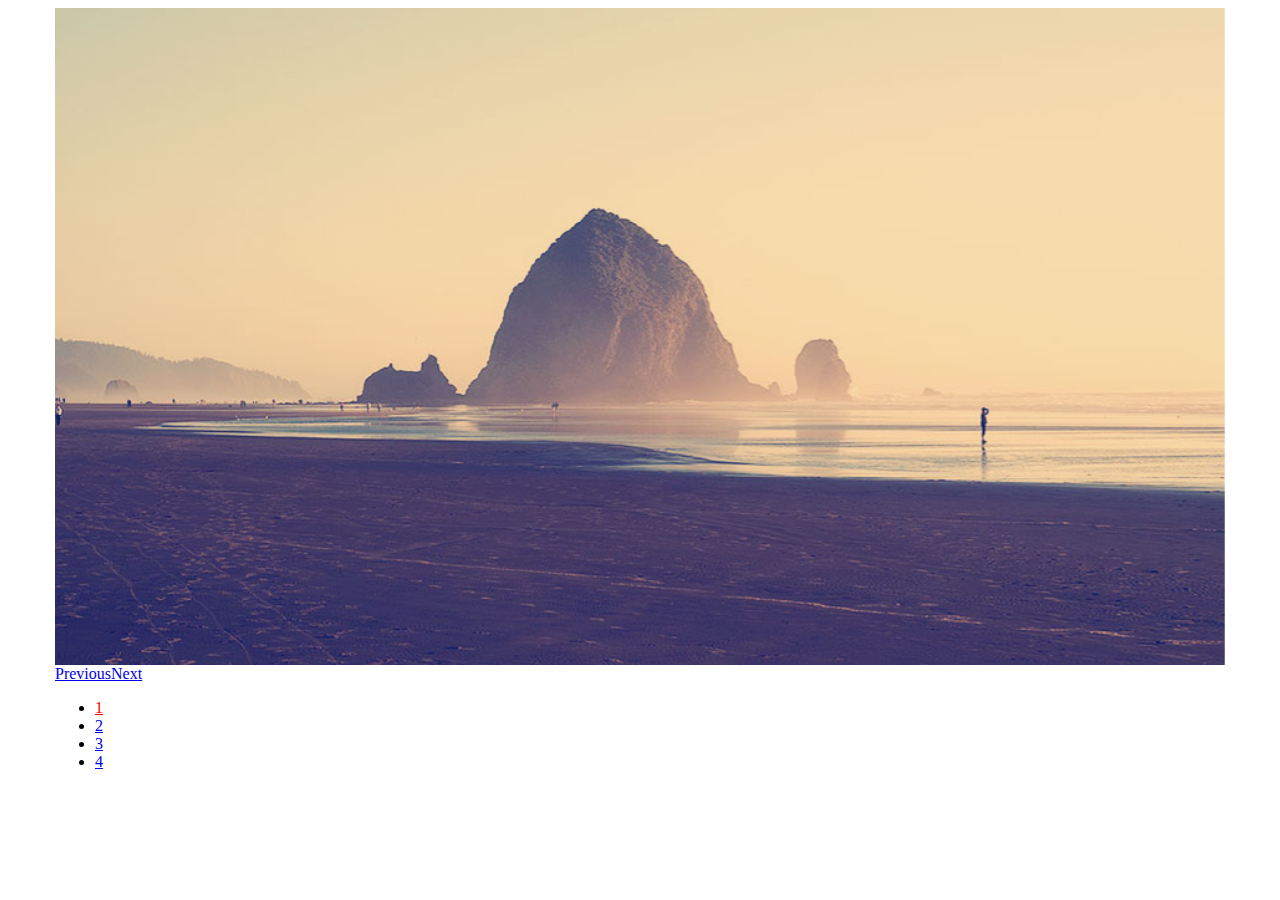
<file: js/Slides-SlidesJS-3/examples/basic-fade/index.html>
<!doctype html>
<html>
<head>
  <meta charset="utf-8">
  <title>SlidesJS Basic Code Example</title>
  <meta name="description" content="SlidesJS is a simple slideshow plugin for jQuery. Packed with a useful set of features to help novice and advanced developers alike create elegant and user-friendly slideshows.">
  <meta name="author" content="Nathan Searles">

  <!-- SlidesJS Required (if responsive): Sets the page width to the device width. -->
  <meta name="viewport" content="width=device-width">
  <!-- End SlidesJS Required -->

  <!-- SlidesJS Required: These styles are required if you'd like a responsive slideshow -->
  <style>
    /* Prevent the slideshow from flashing on load */
    #slides {
      display: none
    }

    /* Center the slideshow */
    .container {
      margin: 0 auto
    }

    /* Show active item in the pagination */
    .slidesjs-pagination .active {
      color:red;
    }

    /* Media quires for a responsive layout */

    /* For tablets & smart phones */
    @media (max-width: 767px) {
      body {
        padding-left: 10px;
        padding-right: 10px;
      }
      .container {
        width: auto
      }
    }

    /* For smartphones */
    @media (max-width: 480px) {
      .container {
        width: auto
      }
    }

    /* For smaller displays like laptops */
    @media (min-width: 768px) and (max-width: 979px) {
      .container {
        width: 724px
      }
    }

    /* For larger displays */
    @media (min-width: 1200px) {
      .container {
        width: 1170px
      }
    }
  </style>
  <!-- SlidesJS Required: -->
</head>
<body>

  <!-- SlidesJS Required: Start Slides -->
  <!-- The container is used to define the width of the slideshow -->
  <div class="container">
    <div id="slides">
      <img src="img/example-slide-1.jpg" alt="Photo by: Missy S Link: http://www.flickr.com/photos/listenmissy/5087404401/">
      <img src="img/example-slide-2.jpg" alt="Photo by: Daniel Parks Link: http://www.flickr.com/photos/parksdh/5227623068/">
      <img src="img/example-slide-3.jpg" alt="Photo by: Mike Ranweiler Link: http://www.flickr.com/photos/27874907@N04/4833059991/">
      <img src="img/example-slide-4.jpg" alt="Photo by: Stuart SeegerLink: http://www.flickr.com/photos/stuseeger/97577796/">
    </div>
  </div>
  <!-- End SlidesJS Required: Start Slides -->

  <!-- SlidesJS Required: Link to jQuery -->
  <script src="http://code.jquery.com/jquery-1.9.1.min.js"></script>
  <!-- End SlidesJS Required -->

  <!-- SlidesJS Required: Link to jquery.slides.js -->
  <script src="js/jquery.slides.min.js"></script>
  <!-- End SlidesJS Required -->

  <!-- SlidesJS Required: Initialize SlidesJS with a jQuery doc ready -->
  <script>
    $(function() {
      $('#slides').slidesjs({
        width: 940,
        height: 528,
        navigation: {
          effect: "fade"
        },
        pagination: {
          effect: "fade"
        },
        effect: {
          fade: {
            speed: 400
          }
        }
      });
    });
  </script>
  <!-- End SlidesJS Required -->
</body>
</html>
</file>
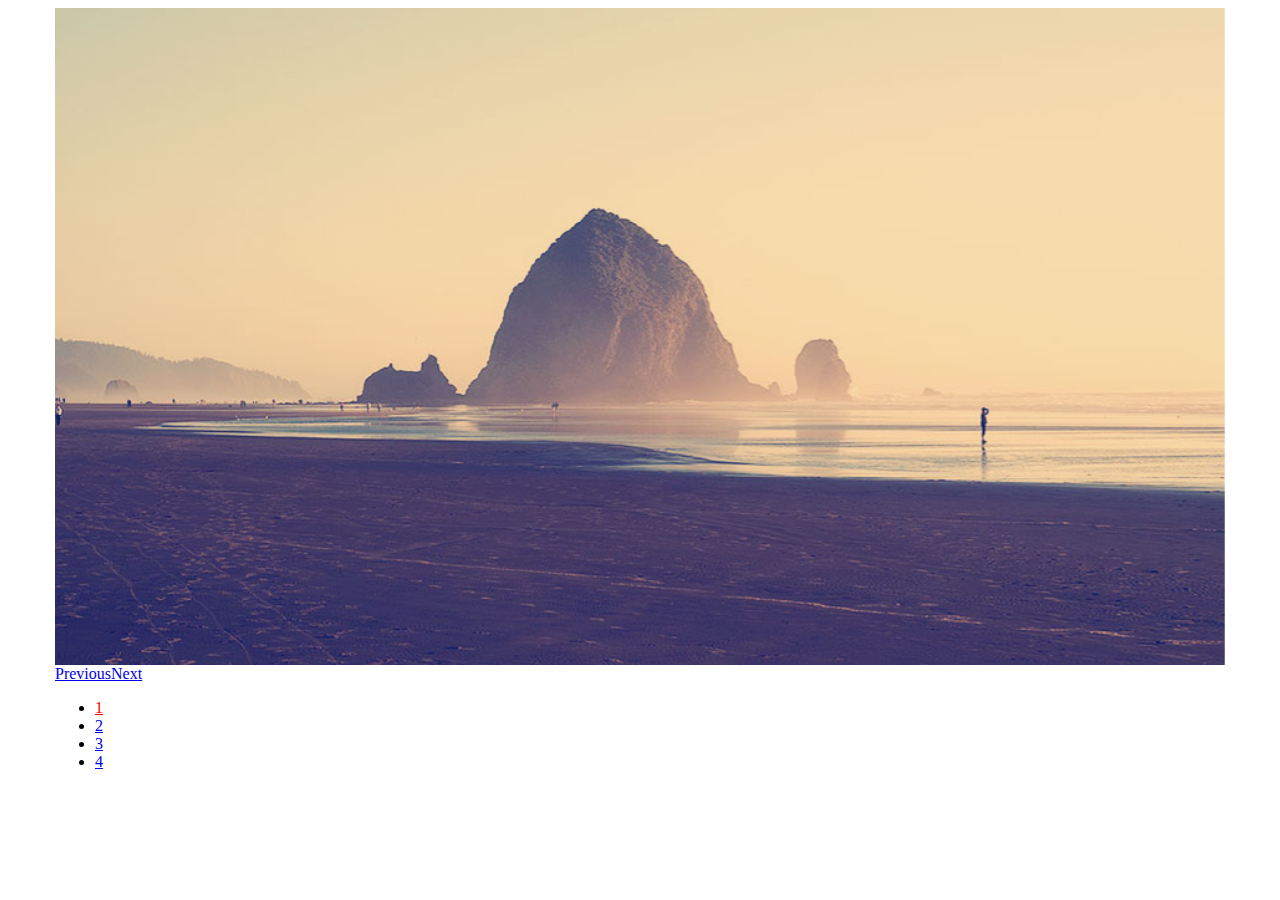
<file: js/Slides-SlidesJS-3/examples/basic-slide/index.html>
<!doctype html>
<html>
<head>
  <meta charset="utf-8">
  <title>SlidesJS Basic Code Example</title>
  <meta name="description" content="SlidesJS is a simple slideshow plugin for jQuery. Packed with a useful set of features to help novice and advanced developers alike create elegant and user-friendly slideshows.">
  <meta name="author" content="Nathan Searles">

  <!-- SlidesJS Required (if responsive): Sets the page width to the device width. -->
  <meta name="viewport" content="width=device-width">
  <!-- End SlidesJS Required -->

  <!-- SlidesJS Required: These styles are required if you'd like a responsive slideshow -->
  <style>
    /* Prevent the slideshow from flashing on load */
    #slides {
      display: none
    }

    /* Center the slideshow */
    .container {
      margin: 0 auto
    }

    /* Show active item in the pagination */
    .slidesjs-pagination .active {
      color:red;
    }

    /* Media quires for a responsive layout */

    /* For tablets & smart phones */
    @media (max-width: 767px) {
      body {
        padding-left: 10px;
        padding-right: 10px;
      }
      .container {
        width: auto
      }
    }

    /* For smartphones */
    @media (max-width: 480px) {
      .container {
        width: auto
      }
    }

    /* For smaller displays like laptops */
    @media (min-width: 768px) and (max-width: 979px) {
      .container {
        width: 724px
      }
    }

    /* For larger displays */
    @media (min-width: 1200px) {
      .container {
        width: 1170px
      }
    }
  </style>
  <!-- SlidesJS Required: -->
</head>
<body>

  <!-- SlidesJS Required: Start Slides -->
  <!-- The container is used to define the width of the slideshow -->
  <div class="container">
    <div id="slides">
      <img src="img/example-slide-1.jpg" alt="Photo by: Missy S Link: http://www.flickr.com/photos/listenmissy/5087404401/">
      <img src="img/example-slide-2.jpg" alt="Photo by: Daniel Parks Link: http://www.flickr.com/photos/parksdh/5227623068/">
      <img src="img/example-slide-3.jpg" alt="Photo by: Mike Ranweiler Link: http://www.flickr.com/photos/27874907@N04/4833059991/">
      <img src="img/example-slide-4.jpg" alt="Photo by: Stuart SeegerLink: http://www.flickr.com/photos/stuseeger/97577796/">
    </div>
  </div>
  <!-- End SlidesJS Required: Start Slides -->

  <!-- SlidesJS Required: Link to jQuery -->
  <script src="http://code.jquery.com/jquery-1.9.1.min.js"></script>
  <!-- End SlidesJS Required -->

  <!-- SlidesJS Required: Link to jquery.slides.js -->
  <script src="js/jquery.slides.min.js"></script>
  <!-- End SlidesJS Required -->

  <!-- SlidesJS Required: Initialize SlidesJS with a jQuery doc ready -->
  <script>
    $(function() {
      $('#slides').slidesjs({
        width: 940,
        height: 528
      });
    });
  </script>
  <!-- End SlidesJS Required -->
</body>
</html>
</file>
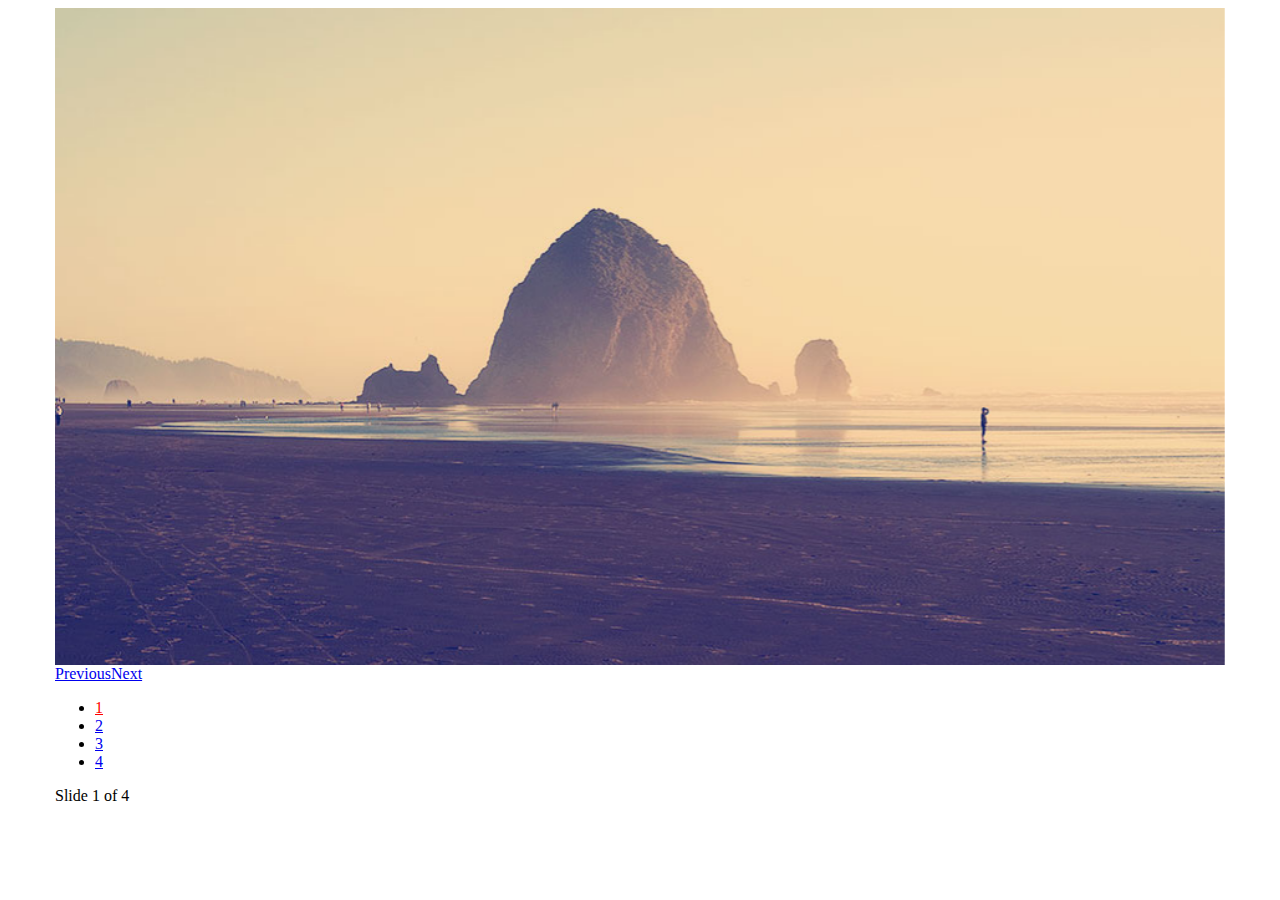
<file: js/Slides-SlidesJS-3/examples/callbacks/index.html>
<!doctype html>
<html>
<head>
  <meta charset="utf-8">
  <title>SlidesJS Basic Code Example</title>
  <meta name="description" content="SlidesJS is a simple slideshow plugin for jQuery. Packed with a useful set of features to help novice and advanced developers alike create elegant and user-friendly slideshows.">
  <meta name="author" content="Nathan Searles">

  <!-- SlidesJS Required (if responsive): Sets the page width to the device width. -->
  <meta name="viewport" content="width=device-width">
  <!-- End SlidesJS Required -->

  <!-- SlidesJS Required: These styles are required if you'd like a responsive slideshow -->
  <style>
    /* Prevent the slideshow from flashing on load */
    #slides {
      display: none
    }

    /* Center the slideshow */
    .container {
      margin: 0 auto
    }

    /* Show active item in the pagination */
    .slidesjs-pagination .active {
      color:red;
    }

    /* Media quires for a responsive layout */

    /* For tablets & smart phones */
    @media (max-width: 767px) {
      body {
        padding-left: 10px;
        padding-right: 10px;
      }
      .container {
        width: auto
      }
    }

    /* For smartphones */
    @media (max-width: 480px) {
      .container {
        width: auto
      }
    }

    /* For smaller displays like laptops */
    @media (min-width: 768px) and (max-width: 979px) {
      .container {
        width: 724px
      }
    }

    /* For larger displays */
    @media (min-width: 1200px) {
      .container {
        width: 1170px
      }
    }
  </style>
  <!-- SlidesJS Required: -->
</head>
<body>

  <!-- SlidesJS Required: Start Slides -->
  <!-- The container is used to define the width of the slideshow -->
  <div class="container">
    <div id="slides">
      <img src="img/example-slide-1.jpg" alt="Photo by: Missy S Link: http://www.flickr.com/photos/listenmissy/5087404401/">
      <img src="img/example-slide-2.jpg" alt="Photo by: Daniel Parks Link: http://www.flickr.com/photos/parksdh/5227623068/">
      <img src="img/example-slide-3.jpg" alt="Photo by: Mike Ranweiler Link: http://www.flickr.com/photos/27874907@N04/4833059991/">
      <img src="img/example-slide-4.jpg" alt="Photo by: Stuart SeegerLink: http://www.flickr.com/photos/stuseeger/97577796/">
    </div>
    <div id="slidesjs-log">Slide <span class="slidesjs-slide-number">1</span> of 4</div>
  </div>
  <!-- End SlidesJS Required: Start Slides -->

  <!-- SlidesJS Required: Link to jQuery -->
  <script src="http://code.jquery.com/jquery-1.9.1.min.js"></script>
  <!-- End SlidesJS Required -->

  <!-- SlidesJS Required: Link to jquery.slides.js -->
  <script src="js/jquery.slides.min.js"></script>
  <!-- End SlidesJS Required -->

  <!-- SlidesJS Required: Initialize SlidesJS with a jQuery doc ready -->
  <script>
    $(function() {
      $('#slides').slidesjs({
        width: 940,
        height: 528,
        callback: {
          loaded: function(number) {
            // Use your browser console to view log
            console.log('SlidesJS: Loaded with slide #' + number);

            // Show start slide in log
            $('#slidesjs-log .slidesjs-slide-number').text(number);
          },
          start: function(number) {
            // Use your browser console to view log
            console.log('SlidesJS: Start Animation on slide #' + number);
          },
          complete: function(number) {
            // Use your browser console to view log
            console.log('SlidesJS: Animation Complete. Current slide is #' + number);

            // Change slide number on animation complete
            $('#slidesjs-log .slidesjs-slide-number').text(number);
          }
        }
      });
    });
  </script>
  <!-- End SlidesJS Required -->
</body>
</html>
</file>
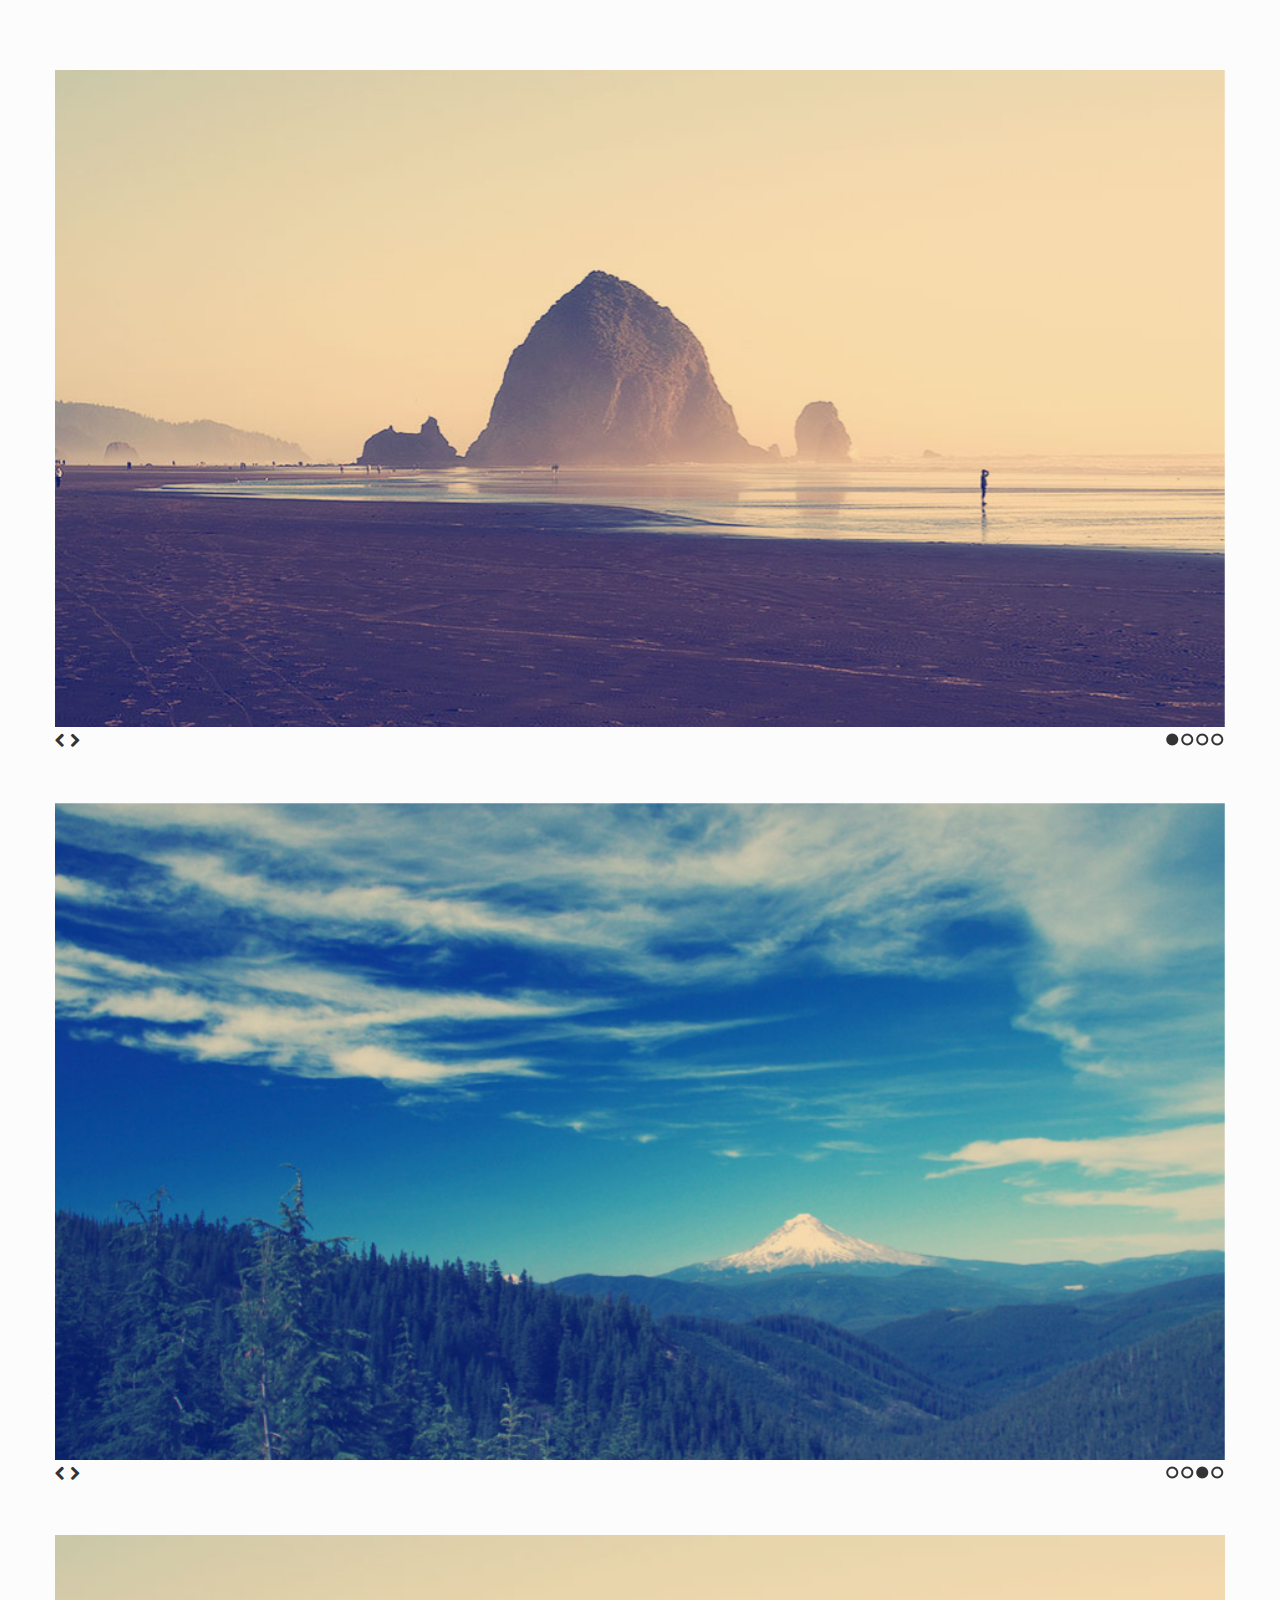
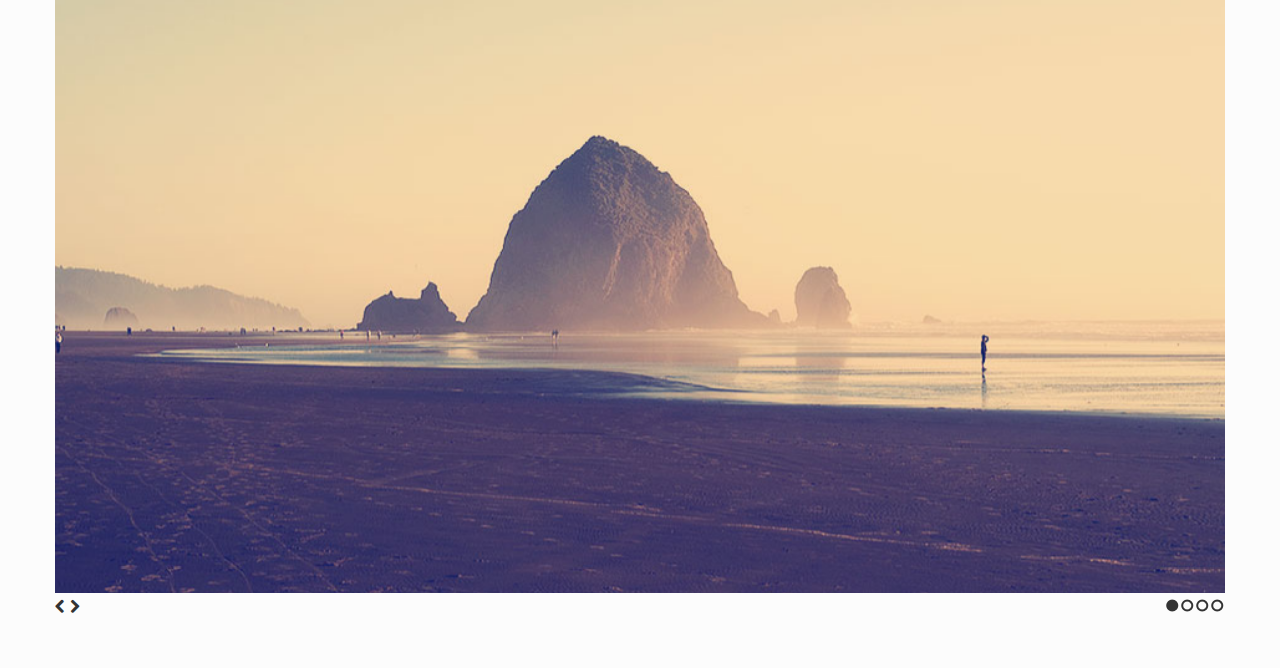
<file: js/Slides-SlidesJS-3/examples/multiple/index.html>
<!doctype html>
<html>
<head>
  <meta charset="utf-8">
  <title>SlidesJS Standard Code Example</title>
  <meta name="description" content="SlidesJS is a simple slideshow plugin for jQuery. Packed with a useful set of features to help novice and advanced developers alike create elegant and user-friendly slideshows.">
  <meta name="author" content="Nathan Searles">

  <!-- SlidesJS Required (if responsive): Sets the page width to the device width. -->
  <meta name="viewport" content="width=device-width">
  <!-- End SlidesJS Required -->

  <!-- CSS for slidesjs.com example -->
  <link rel="stylesheet" href="css/example.css">
  <link rel="stylesheet" href="css/font-awesome.min.css">
  <!-- End CSS for slidesjs.com example -->

  <!-- SlidesJS Optional: If you'd like to use this design -->
  <style>
    body {
      -webkit-font-smoothing: antialiased;
      font: normal 15px/1.5 "Helvetica Neue", Helvetica, Arial, sans-serif;
      color: #232525;
      padding-top:70px;
    }

    #slides,
    #slides2,
    #slides3 {
      display: none;
      margin-bottom:50px;
    }

    .slidesjs-navigation {
      margin-top:3px;
    }

    .slidesjs-previous {
      margin-right: 5px;
      float: left;
    }

    .slidesjs-next {
      margin-right: 5px;
      float: left;
    }

    .slidesjs-pagination {
      margin: 6px 0 0;
      float: right;
      list-style: none;
    }

    .slidesjs-pagination li {
      float: left;
      margin: 0 1px;
    }

    .slidesjs-pagination li a {
      display: block;
      width: 13px;
      height: 0;
      padding-top: 13px;
      background-image: url(img/pagination.png);
      background-position: 0 0;
      float: left;
      overflow: hidden;
    }

    .slidesjs-pagination li a.active,
    .slidesjs-pagination li a:hover.active {
      background-position: 0 -13px
    }

    .slidesjs-pagination li a:hover {
      background-position: 0 -26px
    }

    a:link,
    a:visited {
      color: #333
    }

    a:hover,
    a:active {
      color: #9e2020
    }

    .navbar {
      overflow: hidden
    }
  </style>
  <!-- End SlidesJS Optional-->

  <!-- SlidesJS Required: These styles are required if you'd like a responsive slideshow -->
  <style>
    #slides {
      display: none
    }

    .container {
      margin: 0 auto
    }

    /* For tablets & smart phones */
    @media (max-width: 767px) {
      body {
        padding-left: 20px;
        padding-right: 20px;
      }
      .container {
        width: auto
      }
    }

    /* For smartphones */
    @media (max-width: 480px) {
      .container {
        width: auto
      }
    }

    /* For smaller displays like laptops */
    @media (min-width: 768px) and (max-width: 979px) {
      .container {
        width: 724px
      }
    }

    /* For larger displays */
    @media (min-width: 1200px) {
      .container {
        width: 1170px
      }
    }
  </style>
  <!-- SlidesJS Required: -->
</head>
<body>
  <!-- SlidesJS Required: Start Slides -->
  <!-- The container is used to define the width of the slideshow -->
  <div class="container">
    <div id="slides">
      <img src="img/example-slide-1.jpg" alt="Photo by: Missy S Link: http://www.flickr.com/photos/listenmissy/5087404401/">
      <img src="img/example-slide-2.jpg" alt="Photo by: Daniel Parks Link: http://www.flickr.com/photos/parksdh/5227623068/">
      <img src="img/example-slide-3.jpg" alt="Photo by: Mike Ranweiler Link: http://www.flickr.com/photos/27874907@N04/4833059991/">
      <img src="img/example-slide-4.jpg" alt="Photo by: Stuart SeegerLink: http://www.flickr.com/photos/stuseeger/97577796/">
      <a href="#" class="slidesjs-previous slidesjs-navigation"><i class="icon-chevron-left"></i></a>
      <a href="#" class="slidesjs-next slidesjs-navigation"><i class="icon-chevron-right"></i></a>
    </div>

    <div id="slides2">
      <img src="img/example-slide-1.jpg" alt="Photo by: Missy S Link: http://www.flickr.com/photos/listenmissy/5087404401/">
      <img src="img/example-slide-2.jpg" alt="Photo by: Daniel Parks Link: http://www.flickr.com/photos/parksdh/5227623068/">
      <img src="img/example-slide-3.jpg" alt="Photo by: Mike Ranweiler Link: http://www.flickr.com/photos/27874907@N04/4833059991/">
      <img src="img/example-slide-4.jpg" alt="Photo by: Stuart SeegerLink: http://www.flickr.com/photos/stuseeger/97577796/">
      <a href="#" class="slidesjs-previous slidesjs-navigation"><i class="icon-chevron-left"></i></a>
      <a href="#" class="slidesjs-next slidesjs-navigation"><i class="icon-chevron-right"></i></a>
    </div>

    <div id="slides3">
      <img src="img/example-slide-1.jpg" alt="Photo by: Missy S Link: http://www.flickr.com/photos/listenmissy/5087404401/">
      <img src="img/example-slide-2.jpg" alt="Photo by: Daniel Parks Link: http://www.flickr.com/photos/parksdh/5227623068/">
      <img src="img/example-slide-3.jpg" alt="Photo by: Mike Ranweiler Link: http://www.flickr.com/photos/27874907@N04/4833059991/">
      <img src="img/example-slide-4.jpg" alt="Photo by: Stuart SeegerLink: http://www.flickr.com/photos/stuseeger/97577796/">
      <a href="#" class="slidesjs-previous slidesjs-navigation"><i class="icon-chevron-left"></i></a>
      <a href="#" class="slidesjs-next slidesjs-navigation"><i class="icon-chevron-right"></i></a>
    </div>
  </div>
  <!-- End SlidesJS Required: Start Slides -->

  <!-- SlidesJS Required: Link to jQuery -->
  <script src="http://code.jquery.com/jquery-1.9.1.min.js"></script>
  <!-- End SlidesJS Required -->

  <!-- SlidesJS Required: Link to jquery.slides.js -->
  <script src="js/jquery.slides.min.js"></script>
  <!-- End SlidesJS Required -->

  <!-- SlidesJS Required: Initialize SlidesJS with a jQuery doc ready -->
  <script>
    $(function() {
      $('#slides').slidesjs({
        width: 940,
        height: 528,
        navigation: false
      });

      /*
        To have multiple slideshows on the same page
        they just need to have separate IDs
      */
      $('#slides2').slidesjs({
        width: 940,
        height: 528,
        navigation: false,
        start: 3,
        play: {
          auto: true
        }
      });

      $('#slides3').slidesjs({
        width: 940,
        height: 528,
        navigation: false
      });
    });
  </script>
  <!-- End SlidesJS Required -->
</body>
</html>
</file>
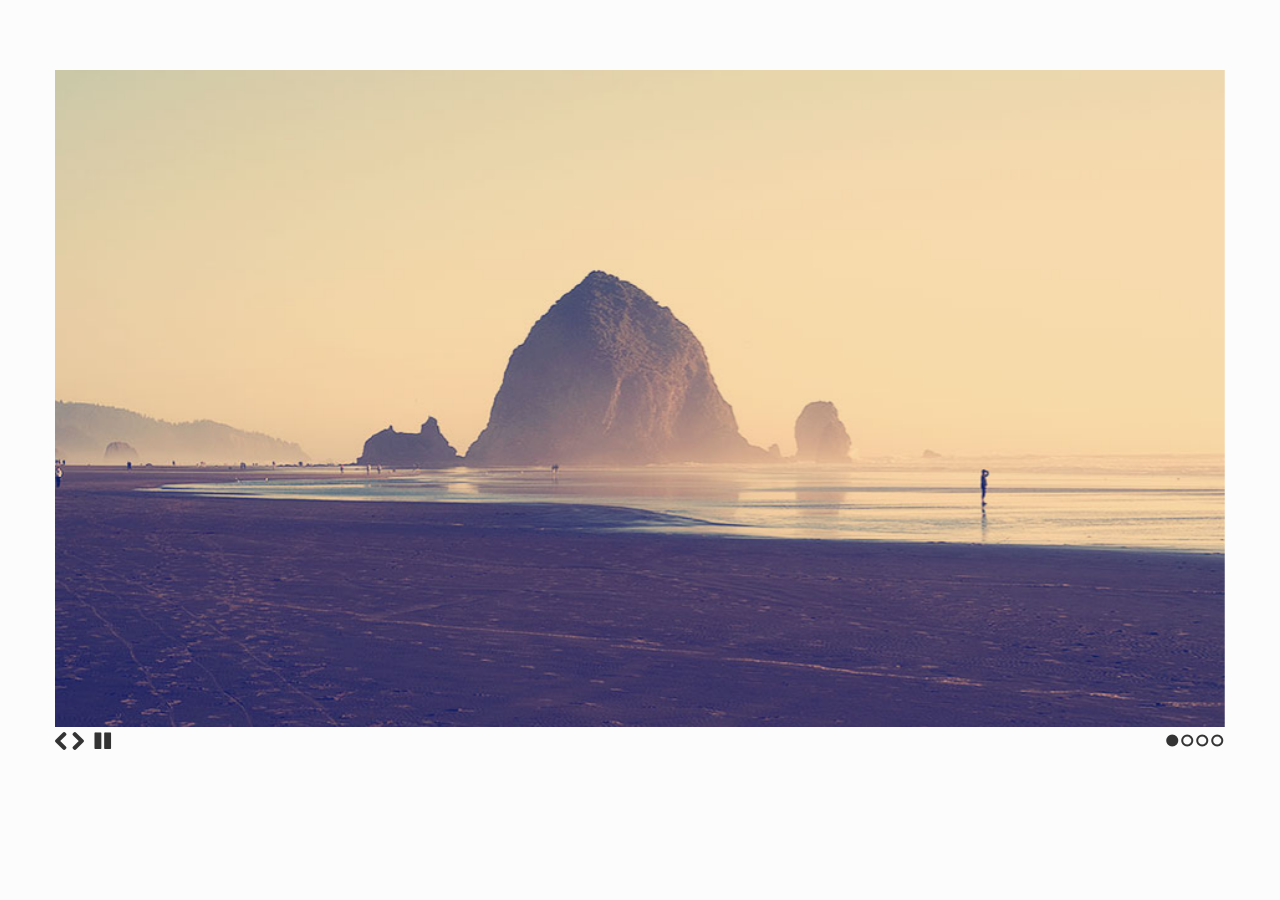
<file: js/Slides-SlidesJS-3/examples/playing/index.html>
<!doctype html>
<html>
<head>
  <meta charset="utf-8">
  <title>SlidesJS Standard Code Example</title>
  <meta name="description" content="SlidesJS is a simple slideshow plugin for jQuery. Packed with a useful set of features to help novice and advanced developers alike create elegant and user-friendly slideshows.">
  <meta name="author" content="Nathan Searles">

  <!-- SlidesJS Required (if responsive): Sets the page width to the device width. -->
  <meta name="viewport" content="width=device-width">
  <!-- End SlidesJS Required -->

  <!-- CSS for slidesjs.com example -->
  <link rel="stylesheet" href="css/example.css">
  <link rel="stylesheet" href="css/font-awesome.min.css">
  <!-- End CSS for slidesjs.com example -->

  <!-- SlidesJS Optional: If you'd like to use this design -->
  <style>
    body {
      -webkit-font-smoothing: antialiased;
      font: normal 15px/1.5 "Helvetica Neue", Helvetica, Arial, sans-serif;
      color: #232525;
      padding-top:70px;
    }

    #slides {
      display: none
    }

    #slides .slidesjs-navigation {
      margin-top:5px;
    }

    a.slidesjs-next,
    a.slidesjs-previous,
    a.slidesjs-play,
    a.slidesjs-stop {
      background-image: url(img/btns-next-prev.png);
      background-repeat: no-repeat;
      display:block;
      width:12px;
      height:18px;
      overflow: hidden;
      text-indent: -9999px;
      float: left;
      margin-right:5px;
    }

    a.slidesjs-next {
      margin-right:10px;
      background-position: -12px 0;
    }

    a:hover.slidesjs-next {
      background-position: -12px -18px;
    }

    a.slidesjs-previous {
      background-position: 0 0;
    }

    a:hover.slidesjs-previous {
      background-position: 0 -18px;
    }

    a.slidesjs-play {
      width:15px;
      background-position: -25px 0;
    }

    a:hover.slidesjs-play {
      background-position: -25px -18px;
    }

    a.slidesjs-stop {
      width:18px;
      background-position: -41px 0;
    }

    a:hover.slidesjs-stop {
      background-position: -41px -18px;
    }

    .slidesjs-pagination {
      margin: 7px 0 0;
      float: right;
      list-style: none;
    }

    .slidesjs-pagination li {
      float: left;
      margin: 0 1px;
    }

    .slidesjs-pagination li a {
      display: block;
      width: 13px;
      height: 0;
      padding-top: 13px;
      background-image: url(img/pagination.png);
      background-position: 0 0;
      float: left;
      overflow: hidden;
    }

    .slidesjs-pagination li a.active,
    .slidesjs-pagination li a:hover.active {
      background-position: 0 -13px
    }

    .slidesjs-pagination li a:hover {
      background-position: 0 -26px
    }

    #slides a:link,
    #slides a:visited {
      color: #333
    }

    #slides a:hover,
    #slides a:active {
      color: #9e2020
    }

    .navbar {
      overflow: hidden
    }
  </style>
  <!-- End SlidesJS Optional-->

  <!-- SlidesJS Required: These styles are required if you'd like a responsive slideshow -->
  <style>
    #slides {
      display: none
    }

    .container {
      margin: 0 auto
    }

    /* For tablets & smart phones */
    @media (max-width: 767px) {
      body {
        padding-left: 20px;
        padding-right: 20px;
      }
      .container {
        width: auto
      }
    }

    /* For smartphones */
    @media (max-width: 480px) {
      .container {
        width: auto
      }
    }

    /* For smaller displays like laptops */
    @media (min-width: 768px) and (max-width: 979px) {
      .container {
        width: 724px
      }
    }

    /* For larger displays */
    @media (min-width: 1200px) {
      .container {
        width: 1170px
      }
    }
  </style>
  <!-- SlidesJS Required: -->
</head>
<body>

  <!-- SlidesJS Required: Start Slides -->
  <!-- The container is used to define the width of the slideshow -->
  <div class="container">
    <div id="slides">
      <img src="img/example-slide-1.jpg" alt="Photo by: Missy S Link: http://www.flickr.com/photos/listenmissy/5087404401/">
      <img src="img/example-slide-2.jpg" alt="Photo by: Daniel Parks Link: http://www.flickr.com/photos/parksdh/5227623068/">
      <img src="img/example-slide-3.jpg" alt="Photo by: Mike Ranweiler Link: http://www.flickr.com/photos/27874907@N04/4833059991/">
      <img src="img/example-slide-4.jpg" alt="Photo by: Stuart SeegerLink: http://www.flickr.com/photos/stuseeger/97577796/">
    </div>
  </div>
  <!-- End SlidesJS Required: Start Slides -->

  <!-- SlidesJS Required: Link to jQuery -->
  <script src="http://code.jquery.com/jquery-1.9.1.min.js"></script>
  <!-- End SlidesJS Required -->

  <!-- SlidesJS Required: Link to jquery.slides.js -->
  <script src="js/jquery.slides.min.js"></script>
  <!-- End SlidesJS Required -->

  <!-- SlidesJS Required: Initialize SlidesJS with a jQuery doc ready -->
  <script>
    $(function() {
      $('#slides').slidesjs({
        width: 940,
        height: 528,
        play: {
          active: true,
          auto: true,
          interval: 4000,
          swap: true
        }
      });
    });
  </script>
  <!-- End SlidesJS Required -->
</body>
</html>
</file>
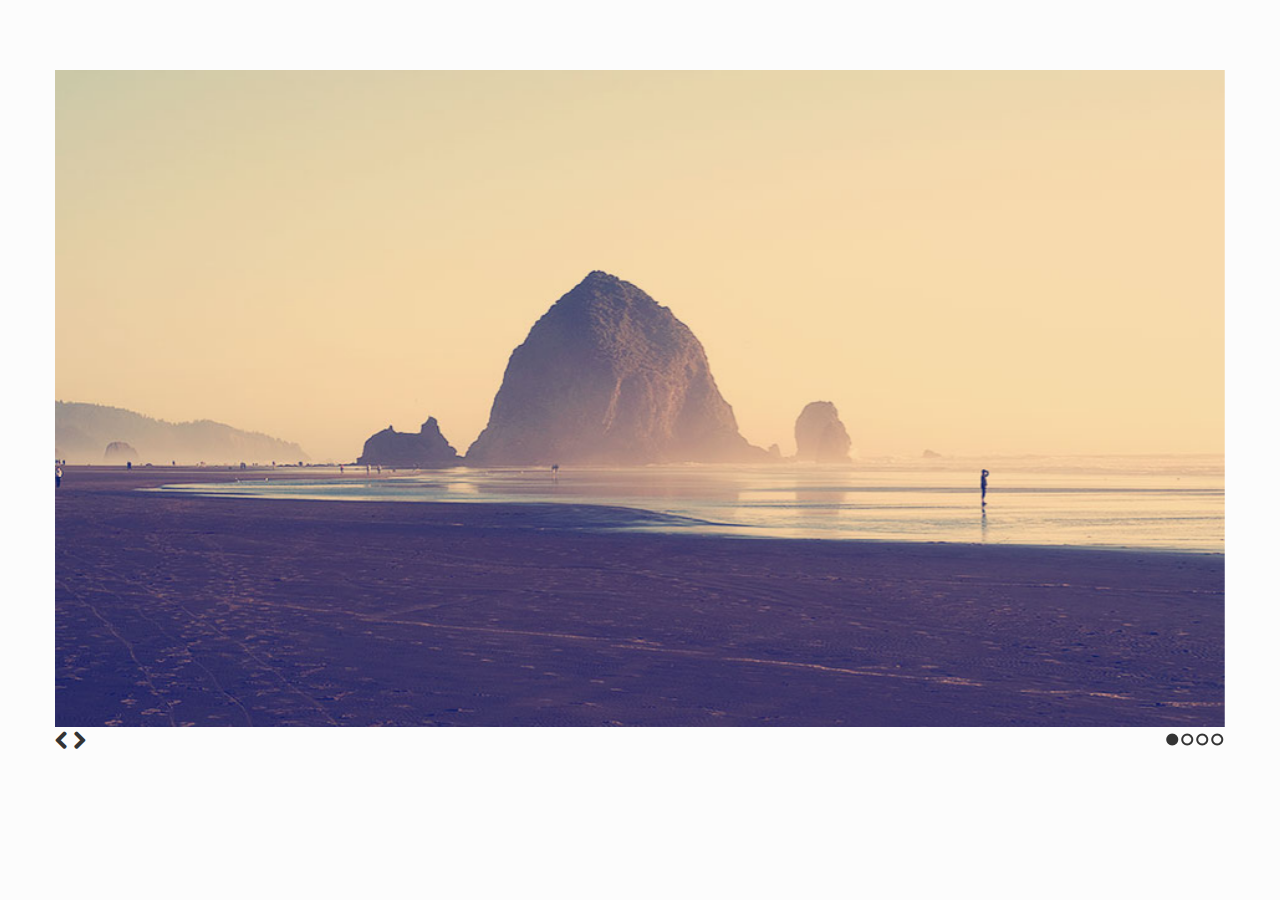
<file: js/Slides-SlidesJS-3/examples/standard/index.html>
<!doctype html>
<html>
<head>
  <meta charset="utf-8">
  <title>SlidesJS Standard Code Example</title>
  <meta name="description" content="SlidesJS is a simple slideshow plugin for jQuery. Packed with a useful set of features to help novice and advanced developers alike create elegant and user-friendly slideshows.">
  <meta name="author" content="Nathan Searles">

  <!-- SlidesJS Required (if responsive): Sets the page width to the device width. -->
  <meta name="viewport" content="width=device-width">
  <!-- End SlidesJS Required -->

  <!-- CSS for slidesjs.com example -->
  <link rel="stylesheet" href="css/example.css">
  <link rel="stylesheet" href="css/font-awesome.min.css">
  <!-- End CSS for slidesjs.com example -->

  <!-- SlidesJS Optional: If you'd like to use this design -->
  <style>
    body {
      -webkit-font-smoothing: antialiased;
      font: normal 15px/1.5 "Helvetica Neue", Helvetica, Arial, sans-serif;
      color: #232525;
      padding-top:70px;
    }

    #slides {
      display: none
    }

    #slides .slidesjs-navigation {
      margin-top:3px;
    }

    #slides .slidesjs-previous {
      margin-right: 5px;
      float: left;
    }

    #slides .slidesjs-next {
      margin-right: 5px;
      float: left;
    }

    .slidesjs-pagination {
      margin: 6px 0 0;
      float: right;
      list-style: none;
    }

    .slidesjs-pagination li {
      float: left;
      margin: 0 1px;
    }

    .slidesjs-pagination li a {
      display: block;
      width: 13px;
      height: 0;
      padding-top: 13px;
      background-image: url(img/pagination.png);
      background-position: 0 0;
      float: left;
      overflow: hidden;
    }

    .slidesjs-pagination li a.active,
    .slidesjs-pagination li a:hover.active {
      background-position: 0 -13px
    }

    .slidesjs-pagination li a:hover {
      background-position: 0 -26px
    }

    #slides a:link,
    #slides a:visited {
      color: #333
    }

    #slides a:hover,
    #slides a:active {
      color: #9e2020
    }

    .navbar {
      overflow: hidden
    }
  </style>
  <!-- End SlidesJS Optional-->

  <!-- SlidesJS Required: These styles are required if you'd like a responsive slideshow -->
  <style>
    #slides {
      display: none
    }

    .container {
      margin: 0 auto
    }

    /* For tablets & smart phones */
    @media (max-width: 767px) {
      body {
        padding-left: 20px;
        padding-right: 20px;
      }
      .container {
        width: auto
      }
    }

    /* For smartphones */
    @media (max-width: 480px) {
      .container {
        width: auto
      }
    }

    /* For smaller displays like laptops */
    @media (min-width: 768px) and (max-width: 979px) {
      .container {
        width: 724px
      }
    }

    /* For larger displays */
    @media (min-width: 1200px) {
      .container {
        width: 1170px
      }
    }
  </style>
  <!-- SlidesJS Required: -->
</head>
<body>

  <!-- SlidesJS Required: Start Slides -->
  <!-- The container is used to define the width of the slideshow -->
  <div class="container">
    <div id="slides">
      <img src="img/example-slide-1.jpg" alt="Photo by: Missy S Link: http://www.flickr.com/photos/listenmissy/5087404401/">
      <img src="img/example-slide-2.jpg" alt="Photo by: Daniel Parks Link: http://www.flickr.com/photos/parksdh/5227623068/">
      <img src="img/example-slide-3.jpg" alt="Photo by: Mike Ranweiler Link: http://www.flickr.com/photos/27874907@N04/4833059991/">
      <img src="img/example-slide-4.jpg" alt="Photo by: Stuart SeegerLink: http://www.flickr.com/photos/stuseeger/97577796/">
      <a href="#" class="slidesjs-previous slidesjs-navigation"><i class="icon-chevron-left icon-large"></i></a>
      <a href="#" class="slidesjs-next slidesjs-navigation"><i class="icon-chevron-right icon-large"></i></a>
    </div>
  </div>
  <!-- End SlidesJS Required: Start Slides -->

  <!-- SlidesJS Required: Link to jQuery -->
  <script src="http://code.jquery.com/jquery-1.9.1.min.js"></script>
  <!-- End SlidesJS Required -->

  <!-- SlidesJS Required: Link to jquery.slides.js -->
  <script src="js/jquery.slides.min.js"></script>
  <!-- End SlidesJS Required -->

  <!-- SlidesJS Required: Initialize SlidesJS with a jQuery doc ready -->
  <script>
    $(function() {
      $('#slides').slidesjs({
        width: 940,
        height: 528,
        navigation: false
      });
    });
  </script>
  <!-- End SlidesJS Required -->
</body>
</html>
</file>
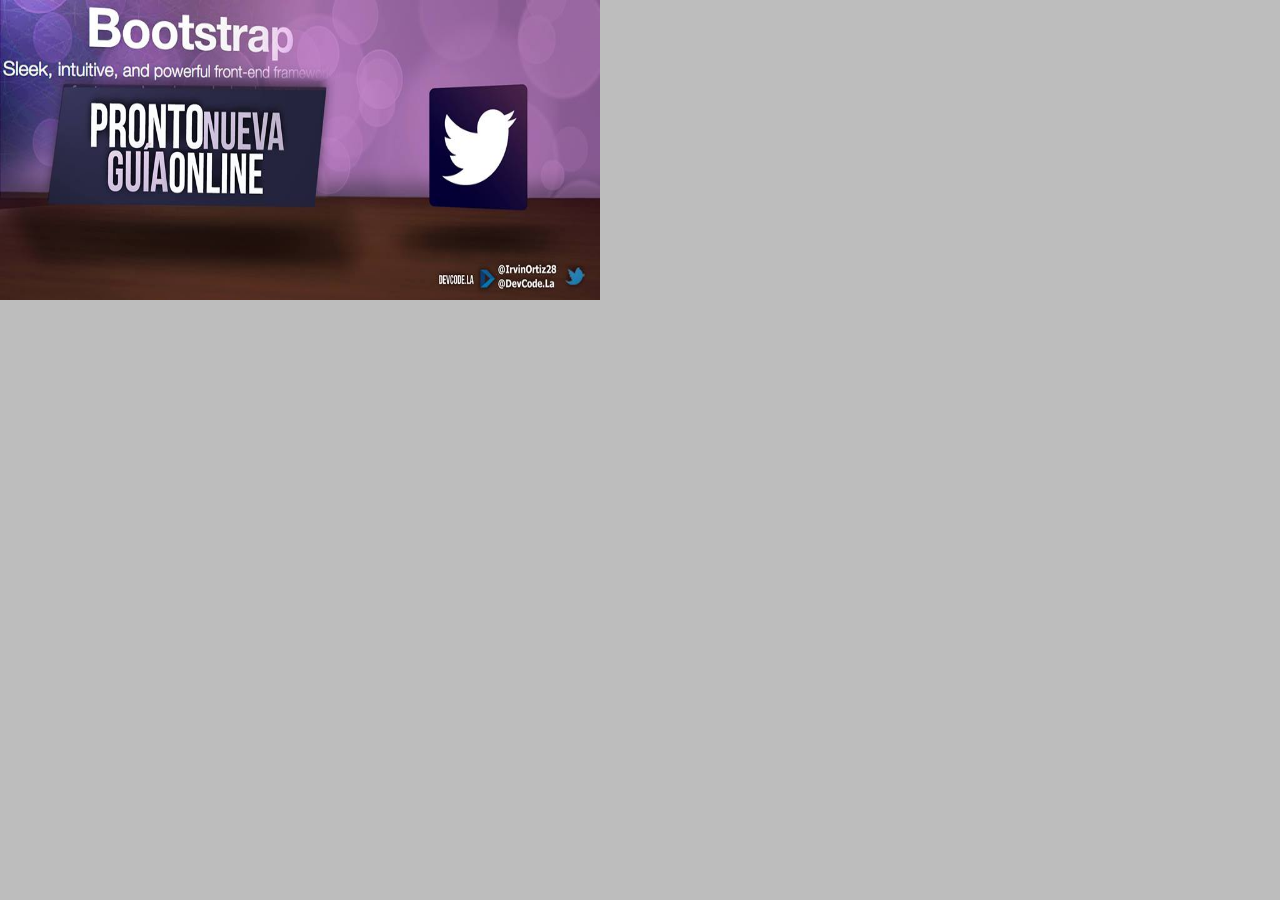
<file: carousel.html>
<!DOCYTPE html>
<html>
<head>
	<title>carousel </title>
    <meta name="description" content="">
        <meta name="viewport" content="width=device-width, initial-scale=1">
        <link rel="stylesheet" href="css/normalize.min.css">
        <link rel="stylesheet" href="css/bootstrap.css">
        <link rel="stylesheet" href="css/main.css">
        <script src="js/jquery-1.9.1.min.js"></script>
<script src="js/jssor.slider.mini.js"></script>
<script>
    jQuery(document).ready(function ($) {
    	alert("funciono");
        var options = { $AutoPlay: true };
        var jssor_slider1 = new $JssorSlider$('slider1_container', options);
    });
</script>

</head>
<body>
	 <div>

	 </div>

   <div id="slider1_container" style="  position: relative; top: 0px; left: 0px; width: 600px; height: 300px;">
    <!-- Slides Container -->
    <div u="slides" style="cursor: move; position: absolute; overflow: hidden; left: 0px; top: 0px; width: 600px; height: 300px;">
        <div><img u="image" src="img/img1.jpg" /></div>
        <div><img u="image" src="img/img2.jpg" /></div>
    </div>
</div>







</body>
</html>
</file>
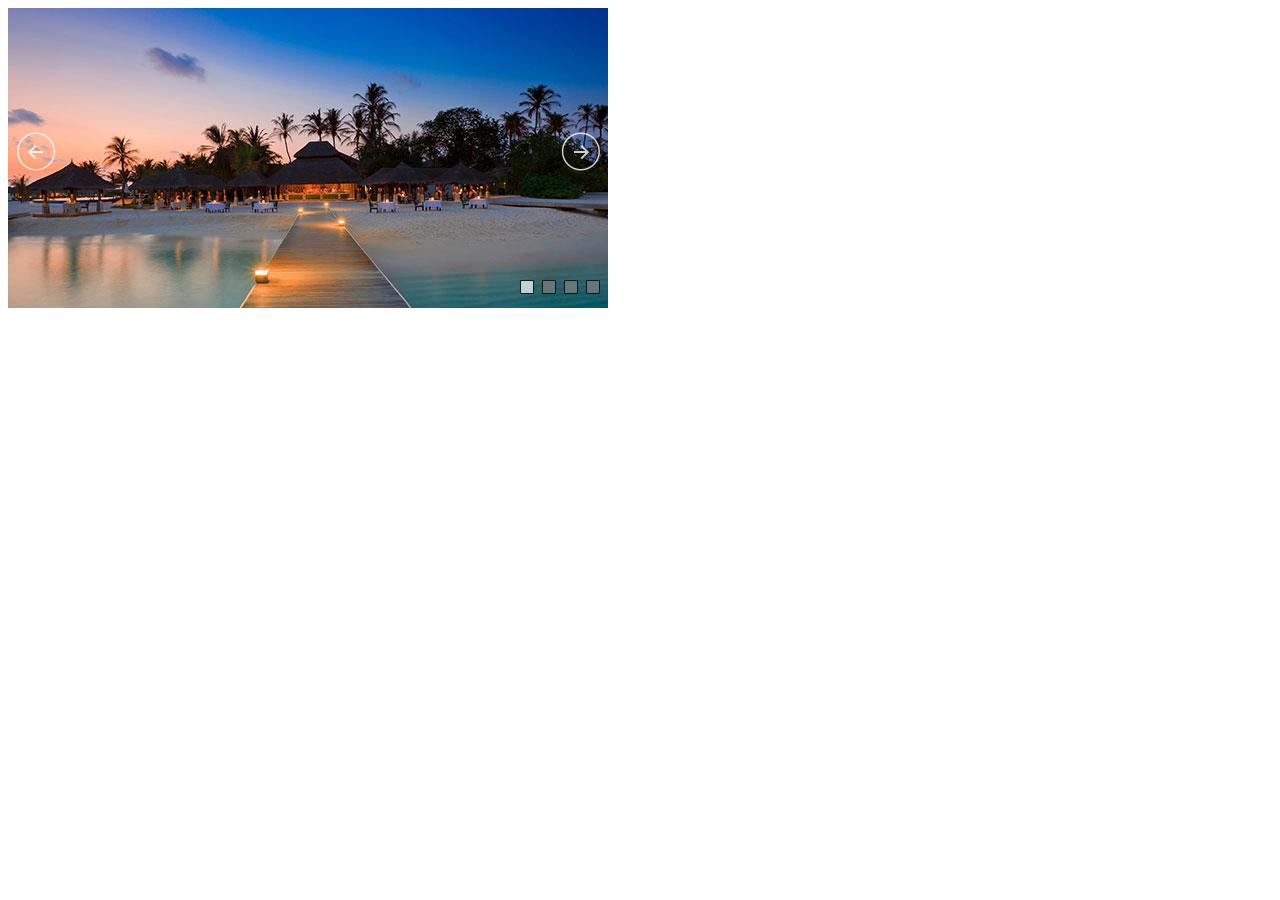
<file: js/slider-master/demos-jquery/banner-rotator-2.source.html>
﻿<!DOCTYPE html>
<html>
<head>
    <meta charset="utf-8">
    <meta name="viewport" content="width=device-width, initial-scale=1.0">
    <title>Banner Rotator Demo - Jssor Slider, Carousel, Slideshow with Javascript Source Code</title>
</head>
<body style="background:#fff;">
    <!-- Caption Style -->
    <style> 
        .captionOrange, .captionBlack
        {
            color: #fff;
            font-size: 20px;
            line-height: 30px;
            text-align: center;
            border-radius: 4px;
        }
        .captionOrange
        {
            background: #EB5100;
            background-color: rgba(235, 81, 0, 0.6);
        }
        .captionBlack
        {
        	font-size:16px;
            background: #000;
            background-color: rgba(0, 0, 0, 0.4);
        }
        a.captionOrange, A.captionOrange:active, A.captionOrange:visited
        {
        	color: #ffffff;
        	text-decoration: none;
        }
        a.captionOrange:hover
        {
            color: #eb5100;
            text-decoration: underline;
            background-color: #eeeeee;
            background-color: rgba(238, 238, 238, 0.7);
        }
        .bricon
        {
            background: url(../img/browser-icons.png);
        }
    </style>
    <!-- it works the same with all jquery version from 1.x to 2.x -->
    <script type="text/javascript" src="../js/jquery-1.9.1.min.js"></script>
    <!-- use jssor.slider.mini.js (40KB) instead for release -->
    <!-- jssor.slider.mini.js = (jssor.js + jssor.slider.js) -->
    <script type="text/javascript" src="../js/jssor.js"></script>
    <script type="text/javascript" src="../js/jssor.slider.js"></script>
    <script>
        jQuery(document).ready(function ($) {
            //Reference http://www.jssor.com/development/slider-with-slideshow-jquery.html
            //Reference http://www.jssor.com/development/tool-slideshow-transition-viewer.html

            var _SlideshowTransitions = [
            //Swing Outside in Stairs
            {$Duration: 1200, x: 0.2, y: -0.1, $Delay: 20, $Cols: 8, $Rows: 4, $Clip: 15, $During: { $Left: [0.3, 0.7], $Top: [0.3, 0.7] }, $Formation: $JssorSlideshowFormations$.$FormationStraightStairs, $Assembly: 260, $Easing: { $Left: $JssorEasing$.$EaseInWave, $Top: $JssorEasing$.$EaseInWave, $Clip: $JssorEasing$.$EaseOutQuad }, $Outside: true, $Round: { $Left: 1.3, $Top: 2.5} }

            //Dodge Dance Outside out Stairs
            , { $Duration: 1500, x: 0.3, y: -0.3, $Delay: 20, $Cols: 8, $Rows: 4, $Clip: 15, $During: { $Left: [0.1, 0.9], $Top: [0.1, 0.9] }, $SlideOut: true, $Formation: $JssorSlideshowFormations$.$FormationStraightStairs, $Assembly: 260, $Easing: { $Left: $JssorEasing$.$EaseInJump, $Top: $JssorEasing$.$EaseInJump, $Clip: $JssorEasing$.$EaseOutQuad }, $Outside: true, $Round: { $Left: 0.8, $Top: 2.5} }

            //Dodge Pet Outside in Stairs
            , { $Duration: 1500, x: 0.2, y: -0.1, $Delay: 20, $Cols: 8, $Rows: 4, $Clip: 15, $During: { $Left: [0.3, 0.7], $Top: [0.3, 0.7] }, $Formation: $JssorSlideshowFormations$.$FormationStraightStairs, $Assembly: 260, $Easing: { $Left: $JssorEasing$.$EaseInWave, $Top: $JssorEasing$.$EaseInWave, $Clip: $JssorEasing$.$EaseOutQuad }, $Outside: true, $Round: { $Left: 0.8, $Top: 2.5} }

            //Dodge Dance Outside in Random
            , { $Duration: 1500, x: 0.3, y: -0.3, $Delay: 80, $Cols: 8, $Rows: 4, $Clip: 15, $During: { $Left: [0.3, 0.7], $Top: [0.3, 0.7] }, $Easing: { $Left: $JssorEasing$.$EaseInJump, $Top: $JssorEasing$.$EaseInJump, $Clip: $JssorEasing$.$EaseOutQuad }, $Outside: true, $Round: { $Left: 0.8, $Top: 2.5} }

            //Flutter out Wind
            , { $Duration: 1800, x: 1, y: 0.2, $Delay: 30, $Cols: 10, $Rows: 5, $Clip: 15, $During: { $Left: [0.3, 0.7], $Top: [0.3, 0.7] }, $SlideOut: true, $Reverse: true, $Formation: $JssorSlideshowFormations$.$FormationStraightStairs, $Assembly: 2050, $Easing: { $Left: $JssorEasing$.$EaseInOutSine, $Top: $JssorEasing$.$EaseOutWave, $Clip: $JssorEasing$.$EaseInOutQuad }, $Outside: true, $Round: { $Top: 1.3} }

            //Collapse Stairs
            , { $Duration: 1200, $Delay: 30, $Cols: 8, $Rows: 4, $Clip: 15, $SlideOut: true, $Formation: $JssorSlideshowFormations$.$FormationStraightStairs, $Assembly: 2049, $Easing: $JssorEasing$.$EaseOutQuad }

            //Collapse Random
            , { $Duration: 1000, $Delay: 80, $Cols: 8, $Rows: 4, $Clip: 15, $SlideOut: true, $Easing: $JssorEasing$.$EaseOutQuad }

            //Vertical Chess Stripe
            , { $Duration: 1000, y: -1, $Cols: 12, $Formation: $JssorSlideshowFormations$.$FormationStraight, $ChessMode: { $Column: 12} }

            //Extrude out Stripe
            , { $Duration: 1000, x: -0.2, $Delay: 40, $Cols: 12, $SlideOut: true, $Formation: $JssorSlideshowFormations$.$FormationStraight, $Assembly: 260, $Easing: { $Left: $JssorEasing$.$EaseInOutExpo, $Opacity: $JssorEasing$.$EaseInOutQuad }, $Opacity: 2, $Outside: true, $Round: { $Top: 0.5} }

            //Dominoes Stripe
            , { $Duration: 2000, y: -1, $Delay: 60, $Cols: 15, $SlideOut: true, $Formation: $JssorSlideshowFormations$.$FormationStraight, $Easing: $JssorEasing$.$EaseOutJump, $Round: { $Top: 1.5} }
            ];

            var options = {
                $AutoPlay: true,                                    //[Optional] Whether to auto play, to enable slideshow, this option must be set to true, default value is false
                $AutoPlaySteps: 1,                                  //[Optional] Steps to go for each navigation request (this options applys only when slideshow disabled), the default value is 1
                $AutoPlayInterval: 4000,                            //[Optional] Interval (in milliseconds) to go for next slide since the previous stopped if the slider is auto playing, default value is 3000
                $PauseOnHover: 1,                               //[Optional] Whether to pause when mouse over if a slider is auto playing, 0 no pause, 1 pause for desktop, 2 pause for touch device, 3 pause for desktop and touch device, 4 freeze for desktop, 8 freeze for touch device, 12 freeze for desktop and touch device, default value is 1

                $ArrowKeyNavigation: true,   			            //[Optional] Allows keyboard (arrow key) navigation or not, default value is false
                $SlideDuration: 500,                                //[Optional] Specifies default duration (swipe) for slide in milliseconds, default value is 500
                $MinDragOffsetToSlide: 20,                          //[Optional] Minimum drag offset to trigger slide , default value is 20
                //$SlideWidth: 600,                                 //[Optional] Width of every slide in pixels, default value is width of 'slides' container
                //$SlideHeight: 300,                                //[Optional] Height of every slide in pixels, default value is height of 'slides' container
                $SlideSpacing: 0, 					                //[Optional] Space between each slide in pixels, default value is 0
                $DisplayPieces: 1,                                  //[Optional] Number of pieces to display (the slideshow would be disabled if the value is set to greater than 1), the default value is 1
                $ParkingPosition: 0,                                //[Optional] The offset position to park slide (this options applys only when slideshow disabled), default value is 0.
                $UISearchMode: 1,                                   //[Optional] The way (0 parellel, 1 recursive, default value is 1) to search UI components (slides container, loading screen, navigator container, arrow navigator container, thumbnail navigator container etc).
                $PlayOrientation: 1,                                //[Optional] Orientation to play slide (for auto play, navigation), 1 horizental, 2 vertical, 5 horizental reverse, 6 vertical reverse, default value is 1
                $DragOrientation: 3,                                //[Optional] Orientation to drag slide, 0 no drag, 1 horizental, 2 vertical, 3 either, default value is 1 (Note that the $DragOrientation should be the same as $PlayOrientation when $DisplayPieces is greater than 1, or parking position is not 0)

                $SlideshowOptions: {                                //[Optional] Options to specify and enable slideshow or not
                    $Class: $JssorSlideshowRunner$,                 //[Required] Class to create instance of slideshow
                    $Transitions: _SlideshowTransitions,            //[Required] An array of slideshow transitions to play slideshow
                    $TransitionsOrder: 1,                           //[Optional] The way to choose transition to play slide, 1 Sequence, 0 Random
                    $ShowLink: true                                    //[Optional] Whether to bring slide link on top of the slider when slideshow is running, default value is false
                },

                $BulletNavigatorOptions: {                                //[Optional] Options to specify and enable navigator or not
                    $Class: $JssorBulletNavigator$,                       //[Required] Class to create navigator instance
                    $ChanceToShow: 2,                               //[Required] 0 Never, 1 Mouse Over, 2 Always
                    $AutoCenter: 0,                                 //[Optional] Auto center navigator in parent container, 0 None, 1 Horizontal, 2 Vertical, 3 Both, default value is 0
                    $Steps: 1,                                      //[Optional] Steps to go for each navigation request, default value is 1
                    $Lanes: 1,                                      //[Optional] Specify lanes to arrange items, default value is 1
                    $SpacingX: 10,                                   //[Optional] Horizontal space between each item in pixel, default value is 0
                    $SpacingY: 10,                                   //[Optional] Vertical space between each item in pixel, default value is 0
                    $Orientation: 1                                 //[Optional] The orientation of the navigator, 1 horizontal, 2 vertical, default value is 1
                },

                $ArrowNavigatorOptions: {
                    $Class: $JssorArrowNavigator$,              //[Requried] Class to create arrow navigator instance
                    $ChanceToShow: 2                                //[Required] 0 Never, 1 Mouse Over, 2 Always
                }
            };

            var jssor_slider2 = new $JssorSlider$("slider2_container", options);

            //responsive code begin
            //you can remove responsive code if you don't want the slider scales while window resizes
            function ScaleSlider() {
                var parentWidth = jssor_slider2.$Elmt.parentNode.clientWidth;
                if (parentWidth)
                    jssor_slider2.$ScaleWidth(Math.min(parentWidth, 600));
                else
                    window.setTimeout(ScaleSlider, 30);
            }

            ScaleSlider();

            $(window).bind("load", ScaleSlider);
            $(window).bind("resize", ScaleSlider);
            $(window).bind("orientationchange", ScaleSlider);

            //responsive code end
        });
    </script>
    <!-- Jssor Slider Begin -->
    <!-- You can move inline styles to css file or css block. -->
    <div id="slider2_container" style="position: relative; width: 600px;
        height: 300px;">

        <!-- Loading Screen -->
        <div u="loading" style="position: absolute; top: 0px; left: 0px;">
            <div style="filter: alpha(opacity=70); opacity:0.7; position: absolute; display: block;
                background-color: #000; top: 0px; left: 0px;width: 100%;height:100%;">
            </div>
            <div style="position: absolute; display: block; background: url(../img/loading.gif) no-repeat center center;
                top: 0px; left: 0px;width: 100%;height:100%;">
            </div>
        </div>

        <!-- Slides Container -->
        <div u="slides" style="cursor: move; position: absolute; left: 0px; top: 0px; width: 600px; height: 300px;
            overflow: hidden;">
            <div>
                <a u=image href="#"><img src="../img/landscape/01.jpg" /></a>
            </div>
            <div>
                <a u=image href="#"><img src="../img/landscape/02.jpg" /></a>
            </div>
            <div>
                <a u=image href="#"><img src="../img/landscape/03.jpg" /></a>
            </div>
            <div>
                <a u=image href="#"><img src="../img/landscape/05.jpg" /></a>
            </div>
        </div>
        
        <!-- Bullet Navigator Skin Begin -->
        <!-- jssor slider bullet navigator skin 01 -->
        <style>
            /*
            .jssorb01 div           (normal)
            .jssorb01 div:hover     (normal mouseover)
            .jssorb01 .av           (active)
            .jssorb01 .av:hover     (active mouseover)
            .jssorb01 .dn           (mousedown)
            */
            .jssorb01 div, .jssorb01 div:hover, .jssorb01 .av
            {
                filter: alpha(opacity=70);
                opacity: .7;
                overflow:hidden;
                cursor: pointer;
                border: #000 1px solid;
            }
            .jssorb01 div { background-color: gray; }
            .jssorb01 div:hover, .jssorb01 .av:hover { background-color: #d3d3d3; }
            .jssorb01 .av { background-color: #fff; }
            .jssorb01 .dn, .jssorb01 .dn:hover { background-color: #555555; }
        </style>
        <!-- bullet navigator container -->
        <div u="navigator" class="jssorb01" style="position: absolute; bottom: 16px; right: 10px;">
            <!-- bullet navigator item prototype -->
            <div u="prototype" style="POSITION: absolute; WIDTH: 12px; HEIGHT: 12px;"></div>
        </div>
        <!-- Bullet Navigator Skin End -->
        
        <!-- Arrow Navigator Skin Begin -->
        <style>
            /* jssor slider arrow navigator skin 05 css */
            /*
            .jssora05l              (normal)
            .jssora05r              (normal)
            .jssora05l:hover        (normal mouseover)
            .jssora05r:hover        (normal mouseover)
            .jssora05ldn            (mousedown)
            .jssora05rdn            (mousedown)
            */
            .jssora05l, .jssora05r, .jssora05ldn, .jssora05rdn
            {
            	position: absolute;
            	cursor: pointer;
            	display: block;
                background: url(../img/a17.png) no-repeat;
                overflow:hidden;
            }
            .jssora05l { background-position: -10px -40px; }
            .jssora05r { background-position: -70px -40px; }
            .jssora05l:hover { background-position: -130px -40px; }
            .jssora05r:hover { background-position: -190px -40px; }
            .jssora05ldn { background-position: -250px -40px; }
            .jssora05rdn { background-position: -310px -40px; }
        </style>
        <!-- Arrow Left -->
        <span u="arrowleft" class="jssora05l" style="width: 40px; height: 40px; top: 123px; left: 8px;">
        </span>
        <!-- Arrow Right -->
        <span u="arrowright" class="jssora05r" style="width: 40px; height: 40px; top: 123px; right: 8px">
        </span>
        <!-- Arrow Navigator Skin End -->
        <a style="display: none" href="http://www.jssor.com">Image Slider</a>
    </div>
    <!-- Jssor Slider End -->
</body>
</html>
</file>
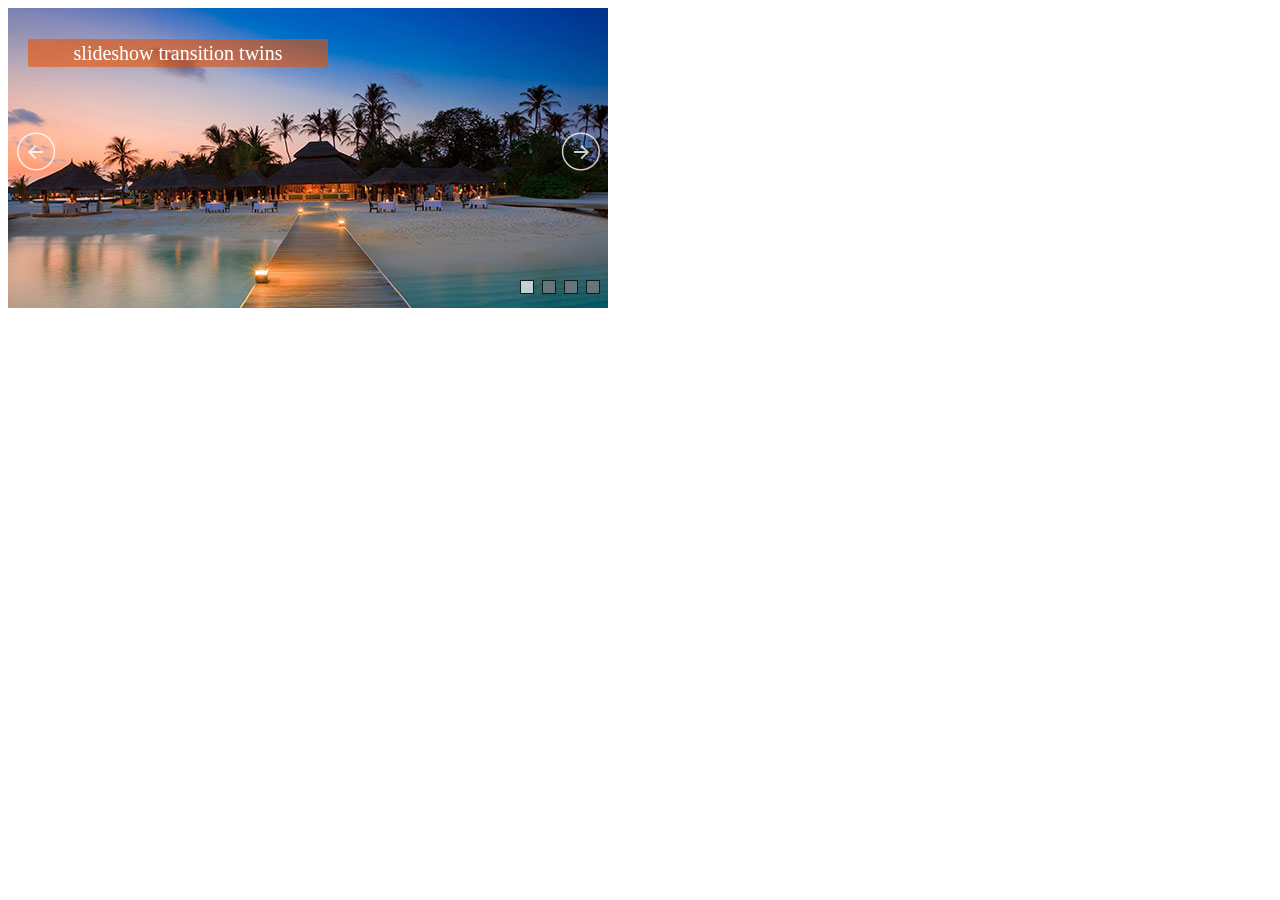
<file: js/slider-master/demos-jquery/banner-rotator.source.html>
﻿<!DOCTYPE html>
<html>
<head>
    <meta charset="utf-8">
    <meta name="viewport" content="width=device-width, initial-scale=1.0">
    <title>Banner Rotator Demo - Jssor Slider, Carousel, Slideshow with Javascript Source Code</title>
</head>
<body style="background:#fff;">
    <!-- Caption Style -->
    <style> 
        .captionOrange, .captionBlack
        {
            color: #fff;
            font-size: 20px;
            line-height: 30px;
            text-align: center;
            border-radius: 4px;
        }
        .captionOrange
        {
            background: #EB5100;
            background-color: rgba(235, 81, 0, 0.6);
        }
        .captionBlack
        {
        	font-size:16px;
            background: #000;
            background-color: rgba(0, 0, 0, 0.4);
        }
        a.captionOrange, A.captionOrange:active, A.captionOrange:visited
        {
        	color: #ffffff;
        	text-decoration: none;
        }
        a.captionOrange:hover
        {
            color: #eb5100;
            text-decoration: underline;
            background-color: #eeeeee;
            background-color: rgba(238, 238, 238, 0.7);
        }
        .bricon
        {
            background: url(../img/browser-icons.png);
        }
    </style>
    <!-- it works the same with all jquery version from 1.x to 2.x -->
    <script type="text/javascript" src="../js/jquery-1.9.1.min.js"></script>
    <!-- use jssor.slider.mini.js (40KB) instead for release -->
    <!-- jssor.slider.mini.js = (jssor.js + jssor.slider.js) -->
    <script type="text/javascript" src="../js/jssor.js"></script>
    <script type="text/javascript" src="../js/jssor.slider.js"></script>
    <script>
        jQuery(document).ready(function ($) {
            //Reference http://www.jssor.com/development/slider-with-slideshow-jquery.html
            //Reference http://www.jssor.com/development/tool-slideshow-transition-viewer.html

            var _SlideshowTransitions = [
                //Rotate Overlap
                { $Duration: 1200, $Zoom: 11, $Rotate: -1, $Easing: { $Zoom: $JssorEasing$.$EaseInQuad, $Opacity: $JssorEasing$.$EaseLinear, $Rotate: $JssorEasing$.$EaseInQuad }, $Opacity: 2, $Round: { $Rotate: 0.5 }, $Brother: { $Duration: 1200, $Zoom: 1, $Rotate: 1, $Easing: $JssorEasing$.$EaseSwing, $Opacity: 2, $Round: { $Rotate: 0.5 }, $Shift: 90 } },
                //Switch
                { $Duration: 1400, x: 0.25, $Zoom: 1.5, $Easing: { $Left: $JssorEasing$.$EaseInWave, $Zoom: $JssorEasing$.$EaseInSine }, $Opacity: 2, $ZIndex: -10, $Brother: { $Duration: 1400, x: -0.25, $Zoom: 1.5, $Easing: { $Left: $JssorEasing$.$EaseInWave, $Zoom: $JssorEasing$.$EaseInSine }, $Opacity: 2, $ZIndex: -10 } },
                //Rotate Relay
                { $Duration: 1200, $Zoom: 11, $Rotate: 1, $Easing: { $Opacity: $JssorEasing$.$EaseLinear, $Rotate: $JssorEasing$.$EaseInQuad }, $Opacity: 2, $Round: { $Rotate: 1 }, $ZIndex: -10, $Brother: { $Duration: 1200, $Zoom: 11, $Rotate: -1, $Easing: { $Opacity: $JssorEasing$.$EaseLinear, $Rotate: $JssorEasing$.$EaseInQuad }, $Opacity: 2, $Round: { $Rotate: 1 }, $ZIndex: -10, $Shift: 600 } },
                //Doors
                { $Duration: 1500, x: 0.5, $Cols: 2, $ChessMode: { $Column: 3 }, $Easing: { $Left: $JssorEasing$.$EaseInOutCubic }, $Opacity: 2, $Brother: { $Duration: 1500, $Opacity: 2 } },
                //Rotate in+ out-
                { $Duration: 1500, x: -0.3, y: 0.5, $Zoom: 1, $Rotate: 0.1, $During: { $Left: [0.6, 0.4], $Top: [0.6, 0.4], $Rotate: [0.6, 0.4], $Zoom: [0.6, 0.4] }, $Easing: { $Left: $JssorEasing$.$EaseInQuad, $Top: $JssorEasing$.$EaseInQuad, $Opacity: $JssorEasing$.$EaseLinear, $Rotate: $JssorEasing$.$EaseInQuad }, $Opacity: 2, $Brother: { $Duration: 1000, $Zoom: 11, $Rotate: -0.5, $Easing: { $Opacity: $JssorEasing$.$EaseLinear, $Rotate: $JssorEasing$.$EaseInQuad }, $Opacity: 2, $Shift: 200 } },
                //Fly Twins
                { $Duration: 1500, x: 0.3, $During: { $Left: [0.6, 0.4] }, $Easing: { $Left: $JssorEasing$.$EaseInQuad, $Opacity: $JssorEasing$.$EaseLinear }, $Opacity: 2, $Outside: true, $Brother: { $Duration: 1000, x: -0.3, $Easing: { $Left: $JssorEasing$.$EaseInQuad, $Opacity: $JssorEasing$.$EaseLinear }, $Opacity: 2 } },
                //Rotate in- out+
                { $Duration: 1500, $Zoom: 11, $Rotate: 0.5, $During: { $Left: [0.4, 0.6], $Top: [0.4, 0.6], $Rotate: [0.4, 0.6], $Zoom: [0.4, 0.6] }, $Easing: { $Opacity: $JssorEasing$.$EaseLinear, $Rotate: $JssorEasing$.$EaseInQuad }, $Opacity: 2, $Brother: { $Duration: 1000, $Zoom: 1, $Rotate: -0.5, $Easing: { $Opacity: $JssorEasing$.$EaseLinear, $Rotate: $JssorEasing$.$EaseInQuad }, $Opacity: 2, $Shift: 200 } },
                //Rotate Axis up overlap
                { $Duration: 1200, x: 0.25, y: 0.5, $Rotate: -0.1, $Easing: { $Left: $JssorEasing$.$EaseInQuad, $Top: $JssorEasing$.$EaseInQuad, $Opacity: $JssorEasing$.$EaseLinear, $Rotate: $JssorEasing$.$EaseInQuad }, $Opacity: 2, $Brother: { $Duration: 1200, x: -0.1, y: -0.7, $Rotate: 0.1, $Easing: { $Left: $JssorEasing$.$EaseInQuad, $Top: $JssorEasing$.$EaseInQuad, $Opacity: $JssorEasing$.$EaseLinear, $Rotate: $JssorEasing$.$EaseInQuad }, $Opacity: 2 } },
                //Chess Replace TB
                { $Duration: 1600, x: 1, $Rows: 2, $ChessMode: { $Row: 3 }, $Easing: { $Left: $JssorEasing$.$EaseInOutQuart, $Opacity: $JssorEasing$.$EaseLinear }, $Opacity: 2, $Brother: { $Duration: 1600, x: -1, $Rows: 2, $ChessMode: { $Row: 3 }, $Easing: { $Left: $JssorEasing$.$EaseInOutQuart, $Opacity: $JssorEasing$.$EaseLinear }, $Opacity: 2 } },
                //Chess Replace LR
                { $Duration: 1600, y: -1, $Cols: 2, $ChessMode: { $Column: 12 }, $Easing: { $Top: $JssorEasing$.$EaseInOutQuart, $Opacity: $JssorEasing$.$EaseLinear }, $Opacity: 2, $Brother: { $Duration: 1600, y: 1, $Cols: 2, $ChessMode: { $Column: 12 }, $Easing: { $Top: $JssorEasing$.$EaseInOutQuart, $Opacity: $JssorEasing$.$EaseLinear }, $Opacity: 2 } },
                //Shift TB
                { $Duration: 1200, y: 1, $Easing: { $Top: $JssorEasing$.$EaseInOutQuart, $Opacity: $JssorEasing$.$EaseLinear }, $Opacity: 2, $Brother: { $Duration: 1200, y: -1, $Easing: { $Top: $JssorEasing$.$EaseInOutQuart, $Opacity: $JssorEasing$.$EaseLinear }, $Opacity: 2 } },
                //Shift LR
                { $Duration: 1200, x: 1, $Easing: { $Left: $JssorEasing$.$EaseInOutQuart, $Opacity: $JssorEasing$.$EaseLinear }, $Opacity: 2, $Brother: { $Duration: 1200, x: -1, $Easing: { $Left: $JssorEasing$.$EaseInOutQuart, $Opacity: $JssorEasing$.$EaseLinear }, $Opacity: 2 } },
                //Return TB
                { $Duration: 1200, y: -1, $Easing: { $Top: $JssorEasing$.$EaseInOutQuart, $Opacity: $JssorEasing$.$EaseLinear }, $Opacity: 2, $ZIndex: -10, $Brother: { $Duration: 1200, y: -1, $Easing: { $Top: $JssorEasing$.$EaseInOutQuart, $Opacity: $JssorEasing$.$EaseLinear }, $Opacity: 2, $ZIndex: -10, $Shift: -100 } },
                //Return LR
                { $Duration: 1200, x: 1, $Delay: 40, $Cols: 6, $Formation: $JssorSlideshowFormations$.$FormationStraight, $Easing: { $Left: $JssorEasing$.$EaseInOutQuart, $Opacity: $JssorEasing$.$EaseLinear }, $Opacity: 2, $ZIndex: -10, $Brother: { $Duration: 1200, x: 1, $Delay: 40, $Cols: 6, $Formation: $JssorSlideshowFormations$.$FormationStraight, $Easing: { $Top: $JssorEasing$.$EaseInOutQuart, $Opacity: $JssorEasing$.$EaseLinear }, $Opacity: 2, $ZIndex: -10, $Shift: -100 } },
                //Rotate Axis down
                { $Duration: 1500, x: -0.1, y: -0.7, $Rotate: 0.1, $During: { $Left: [0.6, 0.4], $Top: [0.6, 0.4], $Rotate: [0.6, 0.4] }, $Easing: { $Left: $JssorEasing$.$EaseInQuad, $Top: $JssorEasing$.$EaseInQuad, $Opacity: $JssorEasing$.$EaseLinear, $Rotate: $JssorEasing$.$EaseInQuad }, $Opacity: 2, $Brother: { $Duration: 1000, x: 0.2, y: 0.5, $Rotate: -0.1, $Easing: { $Left: $JssorEasing$.$EaseInQuad, $Top: $JssorEasing$.$EaseInQuad, $Opacity: $JssorEasing$.$EaseLinear, $Rotate: $JssorEasing$.$EaseInQuad }, $Opacity: 2 } },
                //Extrude Replace
                { $Duration: 1600, x: -0.2, $Delay: 40, $Cols: 12, $During: { $Left: [0.4, 0.6] }, $SlideOut: true, $Formation: $JssorSlideshowFormations$.$FormationStraight, $Assembly: 260, $Easing: { $Left: $JssorEasing$.$EaseInOutExpo, $Opacity: $JssorEasing$.$EaseInOutQuad }, $Opacity: 2, $Outside: true, $Round: { $Top: 0.5 }, $Brother: { $Duration: 1000, x: 0.2, $Delay: 40, $Cols: 12, $Formation: $JssorSlideshowFormations$.$FormationStraight, $Assembly: 1028, $Easing: { $Left: $JssorEasing$.$EaseInOutExpo, $Opacity: $JssorEasing$.$EaseInOutQuad }, $Opacity: 2, $Round: { $Top: 0.5 } } }
            ];

            var _CaptionTransitions = [
            //CLIP|LR
            {$Duration: 900, $Clip: 3, $Easing: $JssorEasing$.$EaseInOutCubic },
            //CLIP|TB
            {$Duration: 900, $Clip: 12, $Easing: $JssorEasing$.$EaseInOutCubic },

            //DDGDANCE|LB
            {$Duration: 1800, x: 0.3, y: -0.3, $Zoom: 1, $Easing: { $Left: $JssorEasing$.$EaseInJump, $Top: $JssorEasing$.$EaseInJump, $Zoom: $JssorEasing$.$EaseOutQuad }, $Opacity: 2, $During: { $Left: [0, 0.8], $Top: [0, 0.8] }, $Round: { $Left: 0.8, $Top: 2.5} },
            //DDGDANCE|RB
            {$Duration: 1800, x: -0.3, y: -0.3, $Zoom: 1, $Easing: { $Left: $JssorEasing$.$EaseInJump, $Top: $JssorEasing$.$EaseInJump, $Zoom: $JssorEasing$.$EaseOutQuad }, $Opacity: 2, $During: { $Left: [0, 0.8], $Top: [0, 0.8] }, $Round: { $Left: 0.8, $Top: 2.5} },

            //TORTUOUS|HL
            {$Duration: 1500, x: 0.2, $Zoom: 1, $Easing: { $Left: $JssorEasing$.$EaseOutWave, $Zoom: $JssorEasing$.$EaseOutCubic }, $Opacity: 2, $During: { $Left: [0, 0.7] }, $Round: { $Left: 1.3} },
            //TORTUOUS|VB
            {$Duration: 1500, y: -0.2, $Zoom: 1, $Easing: { $Top: $JssorEasing$.$EaseOutWave, $Zoom: $JssorEasing$.$EaseOutCubic }, $Opacity: 2, $During: { $Top: [0, 0.7] }, $Round: { $Top: 1.3} },

            //ZMF|10
            {$Duration: 600, $Zoom: 11, $Easing: { $Zoom: $JssorEasing$.$EaseInExpo, $Opacity: $JssorEasing$.$EaseLinear }, $Opacity: 2 },

            //ZML|R
            {$Duration: 600, x: -0.6, $Zoom: 11, $Easing: { $Left: $JssorEasing$.$EaseInCubic, $Zoom: $JssorEasing$.$EaseInCubic }, $Opacity: 2 },
            //ZML|B
            {$Duration: 600, y: -0.6, $Zoom: 11, $Easing: { $Top: $JssorEasing$.$EaseInCubic, $Zoom: $JssorEasing$.$EaseInCubic }, $Opacity: 2 },

            //ZMS|B
            {$Duration: 700, y: -0.6, $Zoom: 1, $Easing: { $Top: $JssorEasing$.$EaseInCubic, $Zoom: $JssorEasing$.$EaseInCubic }, $Opacity: 2 },

            //ZM*JDN|LB
            {$Duration: 1200, x: 0.8, y: -0.5, $Zoom: 11, $Easing: { $Left: $JssorEasing$.$EaseLinear, $Top: $JssorEasing$.$EaseOutCubic, $Zoom: $JssorEasing$.$EaseInCubic }, $Opacity: 2, $During: { $Top: [0, 0.5]} },
            //ZM*JUP|LB
            {$Duration: 1200, x: 0.8, y: -0.5, $Zoom: 11, $Easing: { $Left: $JssorEasing$.$EaseLinear, $Top: $JssorEasing$.$EaseInCubic, $Zoom: $JssorEasing$.$EaseInCubic }, $Opacity: 2, $During: { $Top: [0, 0.5]} },
            //ZM*JUP|RB
            {$Duration: 1200, x: -0.8, y: -0.5, $Zoom: 11, $Easing: { $Left: $JssorEasing$.$EaseLinear, $Top: $JssorEasing$.$EaseInCubic, $Zoom: $JssorEasing$.$EaseInCubic }, $Opacity: 2, $During: { $Top: [0, 0.5]} },

            //ZM*WVR|LT
            {$Duration: 1200, x: 0.5, y: 0.3, $Zoom: 11, $Easing: { $Left: $JssorEasing$.$EaseLinear, $Top: $JssorEasing$.$EaseInWave }, $Opacity: 2, $Round: { $Rotate: 0.8} },
            //ZM*WVR|RT
            {$Duration: 1200, x: -0.5, y: 0.3, $Zoom: 11, $Easing: { $Left: $JssorEasing$.$EaseLinear, $Top: $JssorEasing$.$EaseInWave }, $Opacity: 2, $Round: { $Rotate: 0.8} },
            //ZM*WVR|TL
            {$Duration: 1200, x: 0.3, y: 0.5, $Zoom: 11, $Easing: { $Left: $JssorEasing$.$EaseInWave, $Top: $JssorEasing$.$EaseLinear }, $Opacity: 2, $Round: { $Rotate: 0.8} },
            //ZM*WVR|BL
            {$Duration: 1200, x: 0.3, y: -0.5, $Zoom: 11, $Easing: { $Left: $JssorEasing$.$EaseInWave, $Top: $JssorEasing$.$EaseLinear }, $Opacity: 2, $Round: { $Rotate: 0.8} },

            //RTT|10
            {$Duration: 700, $Zoom: 11, $Rotate: 1, $Easing: { $Zoom: $JssorEasing$.$EaseInExpo, $Opacity: $JssorEasing$.$EaseLinear, $Rotate: $JssorEasing$.$EaseInExpo }, $Opacity: 2, $Round: { $Rotate: 0.8} },

            //RTTL|R
            {$Duration: 700, x: -0.6, $Zoom: 11, $Rotate: 1, $Easing: { $Left: $JssorEasing$.$EaseInCubic, $Zoom: $JssorEasing$.$EaseInCubic, $Opacity: $JssorEasing$.$EaseLinear, $Rotate: $JssorEasing$.$EaseInCubic }, $Opacity: 2, $Round: { $Rotate: 0.8} },
            //RTTL|B
            {$Duration: 700, y: -0.6, $Zoom: 11, $Rotate: 1, $Easing: { $Top: $JssorEasing$.$EaseInCubic, $Zoom: $JssorEasing$.$EaseInCubic, $Opacity: $JssorEasing$.$EaseLinear, $Rotate: $JssorEasing$.$EaseInCubic }, $Opacity: 2, $Round: { $Rotate: 0.8} },

            //RTTS|R
            {$Duration: 700, x: -0.6, $Zoom: 1, $Rotate: 1, $Easing: { $Left: $JssorEasing$.$EaseInQuad, $Zoom: $JssorEasing$.$EaseInQuad, $Rotate: $JssorEasing$.$EaseInQuad, $Opacity: $JssorEasing$.$EaseOutQuad }, $Opacity: 2, $Round: { $Rotate: 1.2} },
            //RTTS|B
            {$Duration: 700, y: -0.6, $Zoom: 1, $Rotate: 1, $Easing: { $Top: $JssorEasing$.$EaseInQuad, $Zoom: $JssorEasing$.$EaseInQuad, $Rotate: $JssorEasing$.$EaseInQuad, $Opacity: $JssorEasing$.$EaseOutQuad }, $Opacity: 2, $Round: { $Rotate: 1.2} },

            //RTT*JDN|RT
            {$Duration: 1000, x: -0.8, y: 0.5, $Zoom: 11, $Rotate: 0.2, $Easing: { $Left: $JssorEasing$.$EaseLinear, $Top: $JssorEasing$.$EaseOutCubic, $Zoom: $JssorEasing$.$EaseInCubic }, $Opacity: 2, $During: { $Top: [0, 0.5]} },
            //RTT*JDN|LB
            {$Duration: 1000, x: 0.8, y: -0.5, $Zoom: 11, $Rotate: 0.2, $Easing: { $Left: $JssorEasing$.$EaseLinear, $Top: $JssorEasing$.$EaseOutCubic, $Zoom: $JssorEasing$.$EaseInCubic }, $Opacity: 2, $During: { $Top: [0, 0.5]} },
            //RTT*JUP|RB
            {$Duration: 1000, x: -0.8, y: -0.5, $Zoom: 11, $Rotate: 0.2, $Easing: { $Left: $JssorEasing$.$EaseLinear, $Top: $JssorEasing$.$EaseInCubic, $Zoom: $JssorEasing$.$EaseInCubic }, $Opacity: 2, $During: { $Top: [0, 0.5]} },
            {$Duration: 1000, x: -0.5, y: 0.8, $Zoom: 11, $Rotate: 1, $Easing: { $Left: $JssorEasing$.$EaseInCubic, $Top: $JssorEasing$.$EaseLinear, $Zoom: $JssorEasing$.$EaseInCubic }, $Opacity: 2, $During: { $Left: [0, 0.5] }, $Round: { $Rotate: 0.5 } },
            //RTT*JUP|BR
            {$Duration: 1000, x: -0.5, y: -0.8, $Zoom: 11, $Rotate: 0.2, $Easing: { $Left: $JssorEasing$.$EaseInCubic, $Top: $JssorEasing$.$EaseLinear, $Zoom: $JssorEasing$.$EaseInCubic }, $Opacity: 2, $During: { $Left: [0, 0.5]} },

            //R|IB
            {$Duration: 900, x: -0.6, $Easing: { $Left: $JssorEasing$.$EaseInOutBack }, $Opacity: 2 },
            //B|IB
            {$Duration: 900, y: -0.6, $Easing: { $Top: $JssorEasing$.$EaseInOutBack }, $Opacity: 2 },

            ];

            var options = {
                $AutoPlay: true,                                    //[Optional] Whether to auto play, to enable slideshow, this option must be set to true, default value is false
                $AutoPlaySteps: 1,                                  //[Optional] Steps to go for each navigation request (this options applys only when slideshow disabled), the default value is 1
                $AutoPlayInterval: 4000,                            //[Optional] Interval (in milliseconds) to go for next slide since the previous stopped if the slider is auto playing, default value is 3000
                $PauseOnHover: 1,                               //[Optional] Whether to pause when mouse over if a slider is auto playing, 0 no pause, 1 pause for desktop, 2 pause for touch device, 3 pause for desktop and touch device, 4 freeze for desktop, 8 freeze for touch device, 12 freeze for desktop and touch device, default value is 1

                $ArrowKeyNavigation: true,   			            //[Optional] Allows keyboard (arrow key) navigation or not, default value is false
                $SlideDuration: 500,                                //[Optional] Specifies default duration (swipe) for slide in milliseconds, default value is 500
                $MinDragOffsetToSlide: 20,                          //[Optional] Minimum drag offset to trigger slide , default value is 20
                //$SlideWidth: 600,                                 //[Optional] Width of every slide in pixels, default value is width of 'slides' container
                //$SlideHeight: 300,                                //[Optional] Height of every slide in pixels, default value is height of 'slides' container
                $SlideSpacing: 0, 					                //[Optional] Space between each slide in pixels, default value is 0
                $DisplayPieces: 1,                                  //[Optional] Number of pieces to display (the slideshow would be disabled if the value is set to greater than 1), the default value is 1
                $ParkingPosition: 0,                                //[Optional] The offset position to park slide (this options applys only when slideshow disabled), default value is 0.
                $UISearchMode: 1,                                   //[Optional] The way (0 parellel, 1 recursive, default value is 1) to search UI components (slides container, loading screen, navigator container, arrow navigator container, thumbnail navigator container etc).
                $PlayOrientation: 1,                                //[Optional] Orientation to play slide (for auto play, navigation), 1 horizental, 2 vertical, 5 horizental reverse, 6 vertical reverse, default value is 1
                $DragOrientation: 3,                                //[Optional] Orientation to drag slide, 0 no drag, 1 horizental, 2 vertical, 3 either, default value is 1 (Note that the $DragOrientation should be the same as $PlayOrientation when $DisplayPieces is greater than 1, or parking position is not 0)

                $SlideshowOptions: {                                //[Optional] Options to specify and enable slideshow or not
                    $Class: $JssorSlideshowRunner$,                 //[Required] Class to create instance of slideshow
                    $Transitions: _SlideshowTransitions,            //[Required] An array of slideshow transitions to play slideshow
                    $TransitionsOrder: 1,                           //[Optional] The way to choose transition to play slide, 1 Sequence, 0 Random
                    $ShowLink: true                                    //[Optional] Whether to bring slide link on top of the slider when slideshow is running, default value is false
                },

                $CaptionSliderOptions: {                            //[Optional] Options which specifies how to animate caption
                    $Class: $JssorCaptionSlider$,                   //[Required] Class to create instance to animate caption
                    $CaptionTransitions: _CaptionTransitions,       //[Required] An array of caption transitions to play caption, see caption transition section at jssor slideshow transition builder
                    $PlayInMode: 1,                                 //[Optional] 0 None (no play), 1 Chain (goes after main slide), 3 Chain Flatten (goes after main slide and flatten all caption animations), default value is 1
                    $PlayOutMode: 3                                 //[Optional] 0 None (no play), 1 Chain (goes before main slide), 3 Chain Flatten (goes before main slide and flatten all caption animations), default value is 1
                },

                $BulletNavigatorOptions: {                                //[Optional] Options to specify and enable navigator or not
                    $Class: $JssorBulletNavigator$,                       //[Required] Class to create navigator instance
                    $ChanceToShow: 2,                               //[Required] 0 Never, 1 Mouse Over, 2 Always
                    $AutoCenter: 0,                                 //[Optional] Auto center navigator in parent container, 0 None, 1 Horizontal, 2 Vertical, 3 Both, default value is 0
                    $Steps: 1,                                      //[Optional] Steps to go for each navigation request, default value is 1
                    $Lanes: 1,                                      //[Optional] Specify lanes to arrange items, default value is 1
                    $SpacingX: 10,                                   //[Optional] Horizontal space between each item in pixel, default value is 0
                    $SpacingY: 10,                                   //[Optional] Vertical space between each item in pixel, default value is 0
                    $Orientation: 1                                 //[Optional] The orientation of the navigator, 1 horizontal, 2 vertical, default value is 1
                },

                $ArrowNavigatorOptions: {
                    $Class: $JssorArrowNavigator$,              //[Requried] Class to create arrow navigator instance
                    $ChanceToShow: 2                                //[Required] 0 Never, 1 Mouse Over, 2 Always
                }
            };

            var jssor_slider1 = new $JssorSlider$("slider1_container", options);
            //responsive code begin
            //you can remove responsive code if you don't want the slider scales while window resizes
            function ScaleSlider() {
                var parentWidth = jssor_slider1.$Elmt.parentNode.clientWidth;
                if (parentWidth)
                    jssor_slider1.$ScaleWidth(Math.min(parentWidth, 600));
                else
                    window.setTimeout(ScaleSlider, 30);
            }
            ScaleSlider();

            $(window).bind("load", ScaleSlider);
            $(window).bind("resize", ScaleSlider);
            $(window).bind("orientationchange", ScaleSlider);
            //responsive code end
        });
    </script>
    <!-- Jssor Slider Begin -->
    <!-- You can move inline styles to css file or css block. -->
    <div id="slider1_container" style="position: relative; width: 600px;
        height: 300px; overflow: hidden;">

        <!-- Loading Screen -->
        <div u="loading" style="position: absolute; top: 0px; left: 0px;">
            <div style="filter: alpha(opacity=70); opacity:0.7; position: absolute; display: block;
                background-color: #000; top: 0px; left: 0px;width: 100%;height:100%;">
            </div>
            <div style="position: absolute; display: block; background: url(../img/loading.gif) no-repeat center center;
                top: 0px; left: 0px;width: 100%;height:100%;">
            </div>
        </div>
        
        <!-- Slides Container -->
        <div u="slides" style="cursor: move; position: absolute; left: 0px; top: 0px; width: 600px; height: 300px;
            overflow: hidden;">
            <div>
                <a u=image href="#"><img src="../img/landscape/01.jpg" /></a>
                <div u=caption t="*" class="captionOrange"  style="position:absolute; left:20px; top: 30px; width:300px; height:30px;"> 
                slideshow transition twins
                </div>
            </div>
            <div>
                <a u=image href="#"><img src="../img/landscape/02.jpg" /></a>
                <div u=caption t="*" class="captionOrange"  style="position:absolute; left:20px; top: 30px; width:300px; height:30px;"> 
                random caption transition
                </div>
            </div>
            <div>
                <a u=image href="#"><img src="../img/landscape/03.jpg" /></a>
                <div u=caption t="*" class="captionOrange"  style="position:absolute; left:20px; top: 30px; width:300px; height:30px;"> 
                mobile ready, touch swipe
                </div>
            </div>
            <div>
                <a u=image href="#"><img src="../img/landscape/04.jpg" /></a>
                <div u=caption t="*" class="captionOrange"  style="position:absolute; left:20px; top: 30px; width:300px; height:30px;"> 
                responsive, scale smoothly
                </div>
            </div>
        </div>
        
        <!-- Bullet Navigator Skin Begin -->
        <!-- jssor slider bullet navigator skin 01 -->
        <style>
            /*
            .jssorb01 div           (normal)
            .jssorb01 div:hover     (normal mouseover)
            .jssorb01 .av           (active)
            .jssorb01 .av:hover     (active mouseover)
            .jssorb01 .dn           (mousedown)
            */
            .jssorb01 div, .jssorb01 div:hover, .jssorb01 .av
            {
                filter: alpha(opacity=70);
                opacity: .7;
                overflow:hidden;
                cursor: pointer;
                border: #000 1px solid;
            }
            .jssorb01 div { background-color: gray; }
            .jssorb01 div:hover, .jssorb01 .av:hover { background-color: #d3d3d3; }
            .jssorb01 .av { background-color: #fff; }
            .jssorb01 .dn, .jssorb01 .dn:hover { background-color: #555555; }
        </style>
        <!-- bullet navigator container -->
        <div u="navigator" class="jssorb01" style="position: absolute; bottom: 16px; right: 10px;">
            <!-- bullet navigator item prototype -->
            <div u="prototype" style="POSITION: absolute; WIDTH: 12px; HEIGHT: 12px;"></div>
        </div>
        <!-- Bullet Navigator Skin End -->
        
        <!-- Arrow Navigator Skin Begin -->
        <style>
            /* jssor slider arrow navigator skin 05 css */
            /*
            .jssora05l              (normal)
            .jssora05r              (normal)
            .jssora05l:hover        (normal mouseover)
            .jssora05r:hover        (normal mouseover)
            .jssora05ldn            (mousedown)
            .jssora05rdn            (mousedown)
            */
            .jssora05l, .jssora05r, .jssora05ldn, .jssora05rdn
            {
            	position: absolute;
            	cursor: pointer;
            	display: block;
                background: url(../img/a17.png) no-repeat;
                overflow:hidden;
            }
            .jssora05l { background-position: -10px -40px; }
            .jssora05r { background-position: -70px -40px; }
            .jssora05l:hover { background-position: -130px -40px; }
            .jssora05r:hover { background-position: -190px -40px; }
            .jssora05ldn { background-position: -250px -40px; }
            .jssora05rdn { background-position: -310px -40px; }
        </style>
        <!-- Arrow Left -->
        <span u="arrowleft" class="jssora05l" style="width: 40px; height: 40px; top: 123px; left: 8px;">
        </span>
        <!-- Arrow Right -->
        <span u="arrowright" class="jssora05r" style="width: 40px; height: 40px; top: 123px; right: 8px">
        </span>
        <!-- Arrow Navigator Skin End -->
        <a style="display: none" href="http://www.jssor.com">Image Slider</a>
    </div>
    <!-- Jssor Slider End -->
</body>
</html>
</file>
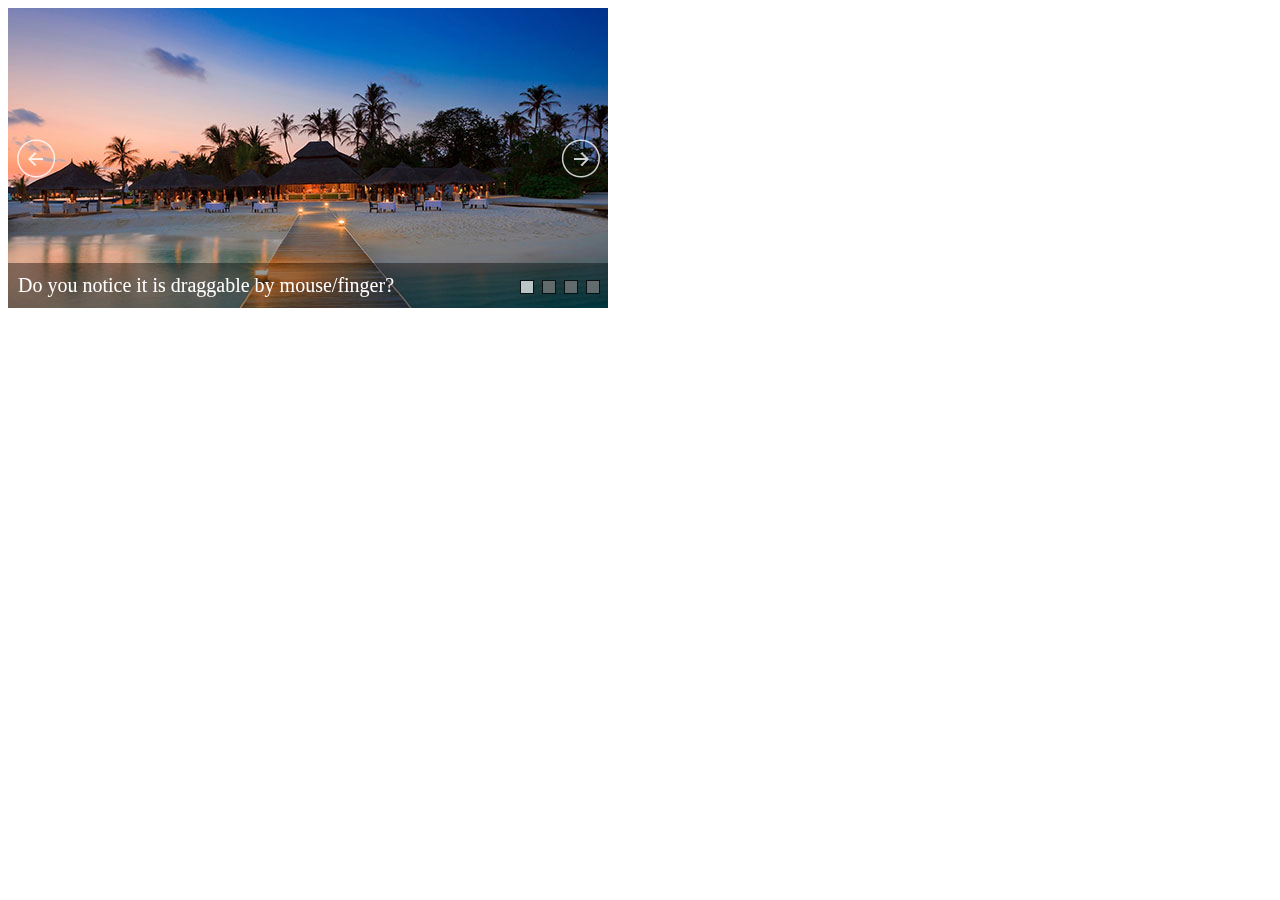
<file: js/slider-master/demos-jquery/banner-slider.source.html>
﻿<!DOCTYPE html>
<html>
<head>
    <meta charset="utf-8">
    <meta name="viewport" content="width=device-width, initial-scale=1.0">
    <title>Banner Slider Demo - Jssor Slider, Carousel, Slideshow with Javascript Source Code</title>
</head>
<body style="background:#fff;">
    <!-- Caption Style -->
    <style> 
        .captionOrange, .captionBlack
        {
            color: #fff;
            font-size: 20px;
            line-height: 30px;
            text-align: center;
            border-radius: 4px;
        }
        .captionOrange
        {
            background: #EB5100;
            background-color: rgba(235, 81, 0, 0.6);
        }
        .captionBlack
        {
        	font-size:16px;
            background: #000;
            background-color: rgba(0, 0, 0, 0.4);
        }
        a.captionOrange, A.captionOrange:active, A.captionOrange:visited
        {
        	color: #ffffff;
        	text-decoration: none;
        }
        a.captionOrange:hover
        {
            color: #eb5100;
            text-decoration: underline;
            background-color: #eeeeee;
            background-color: rgba(238, 238, 238, 0.7);
        }
        .bricon
        {
            background: url(../img/browser-icons.png);
        }
    </style>
    <!-- it works the same with all jquery version from 1.x to 2.x -->
    <script type="text/javascript" src="../js/jquery-1.9.1.min.js"></script>
    <!-- use jssor.slider.mini.js (40KB) instead for release -->
    <!-- jssor.slider.mini.js = (jssor.js + jssor.slider.js) -->
    <script type="text/javascript" src="../js/jssor.js"></script>
    <script type="text/javascript" src="../js/jssor.slider.js"></script>
    <script>
        jQuery(document).ready(function ($) {
            //Reference http://www.jssor.com/development/slider-with-slideshow-jquery.html
            //Reference http://www.jssor.com/development/tool-slideshow-transition-viewer.html

            var _SlideshowTransitions = [
            //Fade in R
            {$Duration: 1200, x: -0.3, $During: { $Left: [0.3, 0.7] }, $Easing: { $Left: $JssorEasing$.$EaseInCubic, $Opacity: $JssorEasing$.$EaseLinear }, $Opacity: 2 }
            //Fade out L
            , { $Duration: 1200, x: 0.3, $SlideOut: true, $Easing: { $Left: $JssorEasing$.$EaseInCubic, $Opacity: $JssorEasing$.$EaseLinear }, $Opacity: 2 }
            ];

            var options = {
                $AutoPlay: true,                                    //[Optional] Whether to auto play, to enable slideshow, this option must be set to true, default value is false
                $AutoPlaySteps: 1,                                  //[Optional] Steps to go for each navigation request (this options applys only when slideshow disabled), the default value is 1
                $AutoPlayInterval: 4000,                            //[Optional] Interval (in milliseconds) to go for next slide since the previous stopped if the slider is auto playing, default value is 3000
                $PauseOnHover: 1,                               //[Optional] Whether to pause when mouse over if a slider is auto playing, 0 no pause, 1 pause for desktop, 2 pause for touch device, 3 pause for desktop and touch device, 4 freeze for desktop, 8 freeze for touch device, 12 freeze for desktop and touch device, default value is 1

                $ArrowKeyNavigation: true,   			            //[Optional] Allows keyboard (arrow key) navigation or not, default value is false
                $SlideDuration: 500,                                //[Optional] Specifies default duration (swipe) for slide in milliseconds, default value is 500
                $MinDragOffsetToSlide: 20,                          //[Optional] Minimum drag offset to trigger slide , default value is 20
                //$SlideWidth: 600,                                 //[Optional] Width of every slide in pixels, default value is width of 'slides' container
                //$SlideHeight: 300,                                //[Optional] Height of every slide in pixels, default value is height of 'slides' container
                $SlideSpacing: 0, 					                //[Optional] Space between each slide in pixels, default value is 0
                $DisplayPieces: 1,                                  //[Optional] Number of pieces to display (the slideshow would be disabled if the value is set to greater than 1), the default value is 1
                $ParkingPosition: 0,                                //[Optional] The offset position to park slide (this options applys only when slideshow disabled), default value is 0.
                $UISearchMode: 1,                                   //[Optional] The way (0 parellel, 1 recursive, default value is 1) to search UI components (slides container, loading screen, navigator container, arrow navigator container, thumbnail navigator container etc).
                $PlayOrientation: 1,                                //[Optional] Orientation to play slide (for auto play, navigation), 1 horizental, 2 vertical, 5 horizental reverse, 6 vertical reverse, default value is 1
                $DragOrientation: 3,                                //[Optional] Orientation to drag slide, 0 no drag, 1 horizental, 2 vertical, 3 either, default value is 1 (Note that the $DragOrientation should be the same as $PlayOrientation when $DisplayPieces is greater than 1, or parking position is not 0)

                $SlideshowOptions: {                                //[Optional] Options to specify and enable slideshow or not
                    $Class: $JssorSlideshowRunner$,                 //[Required] Class to create instance of slideshow
                    $Transitions: _SlideshowTransitions,            //[Required] An array of slideshow transitions to play slideshow
                    $TransitionsOrder: 1,                           //[Optional] The way to choose transition to play slide, 1 Sequence, 0 Random
                    $ShowLink: true                                    //[Optional] Whether to bring slide link on top of the slider when slideshow is running, default value is false
                },

                $BulletNavigatorOptions: {                                //[Optional] Options to specify and enable navigator or not
                    $Class: $JssorBulletNavigator$,                       //[Required] Class to create navigator instance
                    $ChanceToShow: 2,                               //[Required] 0 Never, 1 Mouse Over, 2 Always
                    $Lanes: 1,                                      //[Optional] Specify lanes to arrange items, default value is 1
                    $SpacingX: 10,                                   //[Optional] Horizontal space between each item in pixel, default value is 0
                    $SpacingY: 10                                    //[Optional] Vertical space between each item in pixel, default value is 0
                },

                $ArrowNavigatorOptions: {
                    $Class: $JssorArrowNavigator$,              //[Requried] Class to create arrow navigator instance
                    $ChanceToShow: 2,                                //[Required] 0 Never, 1 Mouse Over, 2 Always
                    $AutoCenter: 2                                 //[Optional] Auto center navigator in parent container, 0 None, 1 Horizontal, 2 Vertical, 3 Both, default value is 0
                },

                $ThumbnailNavigatorOptions: {
                    $Class: $JssorThumbnailNavigator$,              //[Required] Class to create thumbnail navigator instance
                    $ChanceToShow: 2,                               //[Required] 0 Never, 1 Mouse Over, 2 Always
                    $ActionMode: 0,                                 //[Optional] 0 None, 1 act by click, 2 act by mouse hover, 3 both, default value is 1
                    $DisableDrag: true                              //[Optional] Disable drag or not, default value is false
                }
            };

            var jssor_sliderb = new $JssorSlider$("sliderb_container", options);
            //responsive code begin
            //you can remove responsive code if you don't want the slider scales while window resizes
            function ScaleSlider() {
                var parentWidth = jssor_sliderb.$Elmt.parentNode.clientWidth;
                if (parentWidth)
                    jssor_sliderb.$ScaleWidth(Math.min(parentWidth, 600));
                else
                    window.setTimeout(ScaleSlider, 30);
            }
            ScaleSlider();

            $(window).bind("load", ScaleSlider);
            $(window).bind("resize", ScaleSlider);
            $(window).bind("orientationchange", ScaleSlider);
            //responsive code end
        });
    </script>
    <!-- Jssor Slider Begin -->
    <!-- You can move inline styles to css file or css block. -->
    <div id="sliderb_container" style="position: relative; width: 600px;
        height: 300px; overflow: hidden;">

        <!-- Loading Screen -->
        <div u="loading" style="position: absolute; top: 0px; left: 0px;">
            <div style="filter: alpha(opacity=70); opacity:0.7; position: absolute; display: block;
                background-color: #000; top: 0px; left: 0px;width: 100%;height:100%;">
            </div>
            <div style="position: absolute; display: block; background: url(../img/loading.gif) no-repeat center center;
                top: 0px; left: 0px;width: 100%;height:100%;">
            </div>
        </div>

        <!-- Slides Container -->
        <div u="slides" style="cursor: move; position: absolute; left: 0px; top: 0px; width: 600px; height: 300px;
            overflow: hidden;">
            <div>
                <img u=image src="../img/landscape/01.jpg" />
                <div u="thumb">Do you notice it is draggable by mouse/finger?</div>
            </div>
            <div>
                <img u=image src="../img/landscape/02.jpg" />
                <div u="thumb">Did you drag by either horizontal or vertical?</div>
            </div>
            <div>
                <img u=image src="../img/landscape/03.jpg" />
                <div u="thumb">Do you notice navigator responses when drag?</div>
            </div>
            <div>
                <img u=image src="../img/landscape/04.jpg" />
                <div u="thumb">Do you notice arrow responses when click?</div>
            </div>
        </div>

        <!-- ThumbnailNavigator Skin Begin -->
        <div u="thumbnavigator" class="sliderb-T" style="position: absolute; bottom: 0px; left: 0px; height:45px; width:600px;">
            <div style="filter: alpha(opacity=40); opacity:0.4; position: absolute; display: block;
                background-color: #000000; top: 0px; left: 0px; width: 100%; height: 100%;">
            </div>
            <!-- Thumbnail Item Skin Begin -->
            <div u="slides">
                <div u="prototype" style="POSITION: absolute; WIDTH: 600px; HEIGHT: 45px; TOP: 0; LEFT: 0;">
                    <div u="thumbnailtemplate" style="font-family: verdana; font-weight: normal; POSITION: absolute; WIDTH: 100%; HEIGHT: 100%; TOP: 0; LEFT: 0; color:#fff; line-height: 45px; font-size:20px; padding-left:10px;"></div>
                </div>
            </div>
            <!-- Thumbnail Item Skin End -->
        </div>
        <!-- ThumbnailNavigator Skin End -->
        
        <!-- Bullet Navigator Skin Begin -->
        <!-- jssor slider bullet navigator skin 01 -->
        <style>
            /*
            .jssorb01 div           (normal)
            .jssorb01 div:hover     (normal mouseover)
            .jssorb01 .av           (active)
            .jssorb01 .av:hover     (active mouseover)
            .jssorb01 .dn           (mousedown)
            */
            .jssorb01 div, .jssorb01 div:hover, .jssorb01 .av
            {
                filter: alpha(opacity=70);
                opacity: .7;
                overflow:hidden;
                cursor: pointer;
                border: #000 1px solid;
            }
            .jssorb01 div { background-color: gray; }
            .jssorb01 div:hover, .jssorb01 .av:hover { background-color: #d3d3d3; }
            .jssorb01 .av { background-color: #fff; }
            .jssorb01 .dn, .jssorb01 .dn:hover { background-color: #555555; }
        </style>
        <!-- bullet navigator container -->
        <div u="navigator" class="jssorb01" style="position: absolute; bottom: 16px; right: 10px;">
            <!-- bullet navigator item prototype -->
            <div u="prototype" style="POSITION: absolute; WIDTH: 12px; HEIGHT: 12px;"></div>
        </div>
        <!-- Bullet Navigator Skin End -->
        
        <!-- Arrow Navigator Skin Begin -->
        <style>
            /* jssor slider arrow navigator skin 05 css */
            /*
            .jssora05l              (normal)
            .jssora05r              (normal)
            .jssora05l:hover        (normal mouseover)
            .jssora05r:hover        (normal mouseover)
            .jssora05ldn            (mousedown)
            .jssora05rdn            (mousedown)
            */
            .jssora05l, .jssora05r, .jssora05ldn, .jssora05rdn
            {
            	position: absolute;
            	cursor: pointer;
            	display: block;
                background: url(../img/a17.png) no-repeat;
                overflow:hidden;
            }
            .jssora05l { background-position: -10px -40px; }
            .jssora05r { background-position: -70px -40px; }
            .jssora05l:hover { background-position: -130px -40px; }
            .jssora05r:hover { background-position: -190px -40px; }
            .jssora05ldn { background-position: -250px -40px; }
            .jssora05rdn { background-position: -310px -40px; }
        </style>
        <!-- Arrow Left -->
        <span u="arrowleft" class="jssora05l" style="width: 40px; height: 40px; top: 123px; left: 8px;">
        </span>
        <!-- Arrow Right -->
        <span u="arrowright" class="jssora05r" style="width: 40px; height: 40px; top: 123px; right: 8px">
        </span>
        <!-- Arrow Navigator Skin End -->
        <a style="display: none" href="http://www.jssor.com">Image Slider</a>
        <!-- Trigger -->
    </div>
    <!-- Jssor Slider End -->
</body>
</html>
</file>
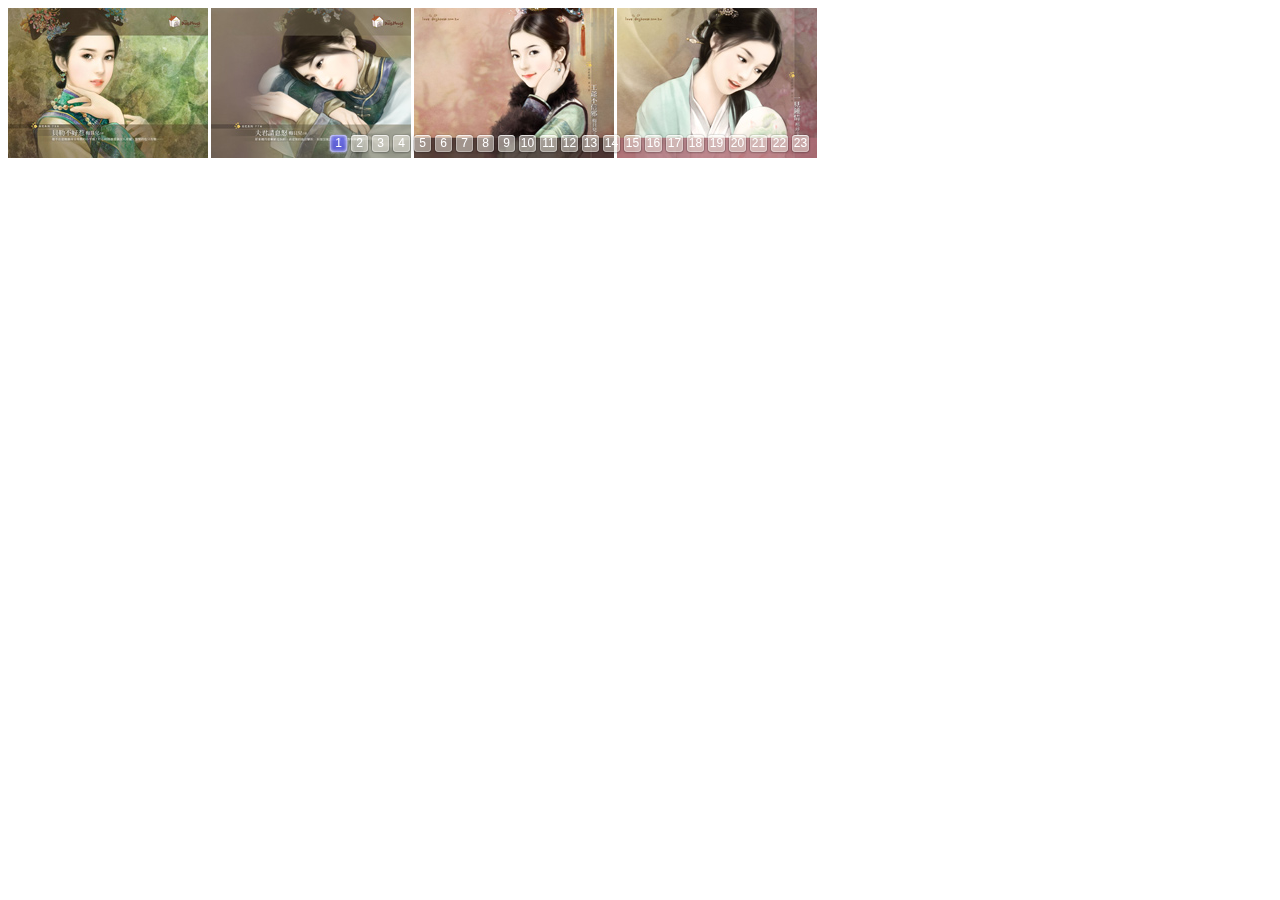
<file: js/slider-master/demos-jquery/carousel-slider.source.html>
﻿<!DOCTYPE html>
<html>
<head>
    <meta charset="utf-8">
    <meta name="viewport" content="width=device-width, initial-scale=1.0">
    <title>Carousel Demo - Jssor Slider, Carousel, Slideshow with Javascript Source Code</title>
</head>
<body style="font-family:Arial, Verdana;background-color:#fff;">
    <!-- it works the same with all jquery version from 1.x to 2.x -->
    <script type="text/javascript" src="../js/jquery-1.9.1.min.js"></script>
    <!-- use jssor.slider.mini.js (40KB) instead for release -->
    <!-- jssor.slider.mini.js = (jssor.js + jssor.slider.js) -->
    <script type="text/javascript" src="../js/jssor.js"></script>
    <script type="text/javascript" src="../js/jssor.slider.js"></script>
    <script>
        jQuery(document).ready(function ($) {
            var options = {
                $AutoPlay: true,                                    //[Optional] Whether to auto play, to enable slideshow, this option must be set to true, default value is false
                $AutoPlaySteps: 4,                                  //[Optional] Steps to go for each navigation request (this options applys only when slideshow disabled), the default value is 1
                $AutoPlayInterval: 4000,                            //[Optional] Interval (in milliseconds) to go for next slide since the previous stopped if the slider is auto playing, default value is 3000
                $PauseOnHover: 1,                               //[Optional] Whether to pause when mouse over if a slider is auto playing, 0 no pause, 1 pause for desktop, 2 pause for touch device, 3 pause for desktop and touch device, 4 freeze for desktop, 8 freeze for touch device, 12 freeze for desktop and touch device, default value is 1

                $ArrowKeyNavigation: true,   			            //[Optional] Allows keyboard (arrow key) navigation or not, default value is false
                $SlideDuration: 160,                                //[Optional] Specifies default duration (swipe) for slide in milliseconds, default value is 500
                $MinDragOffsetToSlide: 20,                          //[Optional] Minimum drag offset to trigger slide , default value is 20
                $SlideWidth: 200,                                   //[Optional] Width of every slide in pixels, default value is width of 'slides' container
                //$SlideHeight: 150,                                //[Optional] Height of every slide in pixels, default value is height of 'slides' container
                $SlideSpacing: 3, 					                //[Optional] Space between each slide in pixels, default value is 0
                $DisplayPieces: 4,                                  //[Optional] Number of pieces to display (the slideshow would be disabled if the value is set to greater than 1), the default value is 1
                $ParkingPosition: 0,                              //[Optional] The offset position to park slide (this options applys only when slideshow disabled), default value is 0.
                $UISearchMode: 1,                                   //[Optional] The way (0 parellel, 1 recursive, default value is 1) to search UI components (slides container, loading screen, navigator container, arrow navigator container, thumbnail navigator container etc).
                $PlayOrientation: 1,                                //[Optional] Orientation to play slide (for auto play, navigation), 1 horizental, 2 vertical, 5 horizental reverse, 6 vertical reverse, default value is 1
                $DragOrientation: 1,                                //[Optional] Orientation to drag slide, 0 no drag, 1 horizental, 2 vertical, 3 either, default value is 1 (Note that the $DragOrientation should be the same as $PlayOrientation when $DisplayPieces is greater than 1, or parking position is not 0)

                $BulletNavigatorOptions: {                                //[Optional] Options to specify and enable navigator or not
                    $Class: $JssorBulletNavigator$,                       //[Required] Class to create navigator instance
                    $ChanceToShow: 2,                               //[Required] 0 Never, 1 Mouse Over, 2 Always
                    $AutoCenter: 0,                                 //[Optional] Auto center navigator in parent container, 0 None, 1 Horizontal, 2 Vertical, 3 Both, default value is 0
                    $Steps: 1,                                      //[Optional] Steps to go for each navigation request, default value is 1
                    $Lanes: 1,                                      //[Optional] Specify lanes to arrange items, default value is 1
                    $SpacingX: 0,                                   //[Optional] Horizontal space between each item in pixel, default value is 0
                    $SpacingY: 0,                                   //[Optional] Vertical space between each item in pixel, default value is 0
                    $Orientation: 1                                 //[Optional] The orientation of the navigator, 1 horizontal, 2 vertical, default value is 1
                },

                $ArrowNavigatorOptions: {
                    $Class: $JssorArrowNavigator$,              //[Requried] Class to create arrow navigator instance
                    $ChanceToShow: 1,                               //[Required] 0 Never, 1 Mouse Over, 2 Always
                    $AutoCenter: 2,                                 //[Optional] Auto center navigator in parent container, 0 None, 1 Horizontal, 2 Vertical, 3 Both, default value is 0
                    $Steps: 4                                       //[Optional] Steps to go for each navigation request, default value is 1
                }
            };

            var jssor_slider1 = new $JssorSlider$("slider1_container", options);

            //responsive code begin
            //you can remove responsive code if you don't want the slider scales while window resizes
            function ScaleSlider() {
                var bodyWidth = document.body.clientWidth;
                if (bodyWidth)
                    jssor_slider1.$ScaleWidth(Math.min(bodyWidth, 809));
                else
                    window.setTimeout(ScaleSlider, 30);
            }
            ScaleSlider();

            $(window).bind("load", ScaleSlider);
            $(window).bind("resize", ScaleSlider);
            $(window).bind("orientationchange", ScaleSlider);
            //responsive code end
        });
    </script>
    <!-- Jssor Slider Begin -->
    <!-- You can move inline styles to css file or css block. -->
    <div id="slider1_container" style="position: relative; top: 0px; left: 0px; width: 809px; height: 150px; overflow: hidden;">

        <!-- Loading Screen -->
        <div u="loading" style="position: absolute; top: 0px; left: 0px;">
            <div style="filter: alpha(opacity=70); opacity:0.7; position: absolute; display: block;
                background-color: #000; top: 0px; left: 0px;width: 100%;height:100%;">
            </div>
            <div style="position: absolute; display: block; background: url(../img/loading.gif) no-repeat center center;
                top: 0px; left: 0px;width: 100%;height:100%;">
            </div>
        </div>

        <!-- Slides Container -->
        <div u="slides" style="cursor: move; position: absolute; left: 0px; top: 0px; width: 809px; height: 150px; overflow: hidden;">
            <div><img u="image" src="../img/ancient-lady/005.jpg" /></div>
            <div><img u="image" src="../img/ancient-lady/006.jpg" /></div>
            <div><img u="image" src="../img/ancient-lady/011.jpg" /></div>
            <div><img u="image" src="../img/ancient-lady/013.jpg" /></div>
            <div><img u="image" src="../img/ancient-lady/014.jpg" /></div>
            <div><img u="image" src="../img/ancient-lady/019.jpg" /></div>
            <div><img u="image" src="../img/ancient-lady/020.jpg" /></div>
            <div><img u="image" src="../img/ancient-lady/021.jpg" /></div>
            <div><img u="image" src="../img/ancient-lady/022.jpg" /></div>
            <div><img u="image" src="../img/ancient-lady/024.jpg" /></div>
            <div><img u="image" src="../img/ancient-lady/025.jpg" /></div>
            <div><img u="image" src="../img/ancient-lady/027.jpg" /></div>
            <div><img u="image" src="../img/ancient-lady/029.jpg" /></div>
            <div><img u="image" src="../img/ancient-lady/030.jpg" /></div>
            <div><img u="image" src="../img/ancient-lady/031.jpg" /></div>
            <div><img u="image" src="../img/ancient-lady/032.jpg" /></div>
            <div><img u="image" src="../img/ancient-lady/034.jpg" /></div>
            <div><img u="image" src="../img/ancient-lady/038.jpg" /></div>
            <div><img u="image" src="../img/ancient-lady/039.jpg" /></div>
            <div><img u="image" src="../img/ancient-lady/043.jpg" /></div>
            <div><img u="image" src="../img/ancient-lady/044.jpg" /></div>
            <div><img u="image" src="../img/ancient-lady/047.jpg" /></div>
            <div><img u="image" src="../img/ancient-lady/050.jpg" /></div>
        </div>
        
        <!-- Bullet Navigator Skin Begin -->
        <style>
            /* jssor slider bullet navigator skin 03 css */
            /*
            .jssorb03 div           (normal)
            .jssorb03 div:hover     (normal mouseover)
            .jssorb03 .av           (active)
            .jssorb03 .av:hover     (active mouseover)
            .jssorb03 .dn           (mousedown)
            */
            .jssorb03 div, .jssorb03 div:hover, .jssorb03 .av
            {
                background: url(../img/b03.png) no-repeat;
                overflow:hidden;
                cursor: pointer;
            }
            .jssorb03 div { background-position: -5px -4px; }
            .jssorb03 div:hover, .jssorb03 .av:hover { background-position: -35px -4px; }
            .jssorb03 .av { background-position: -65px -4px; }
            .jssorb03 .dn, .jssorb03 .dn:hover { background-position: -95px -4px; }
        </style>
        <!-- bullet navigator container -->
        <div u="navigator" class="jssorb03" style="position: absolute; bottom: 4px; right: 6px;">
            <!-- bullet navigator item prototype -->
            <div u="prototype" style="position: absolute; width: 21px; height: 21px; text-align:center; line-height:21px; color:white; font-size:12px;"><div u="numbertemplate"></div></div>
        </div>
        <!-- Bullet Navigator Skin End -->
        
        <!-- Arrow Navigator Skin Begin -->
        <style>
            /* jssor slider arrow navigator skin 03 css */
            /*
            .jssora03l              (normal)
            .jssora03r              (normal)
            .jssora03l:hover        (normal mouseover)
            .jssora03r:hover        (normal mouseover)
            .jssora03ldn            (mousedown)
            .jssora03rdn            (mousedown)
            */
            .jssora03l, .jssora03r, .jssora03ldn, .jssora03rdn
            {
            	position: absolute;
            	cursor: pointer;
            	display: block;
                background: url(../img/a03.png) no-repeat;
                overflow:hidden;
            }
            .jssora03l { background-position: -3px -33px; }
            .jssora03r { background-position: -63px -33px; }
            .jssora03l:hover { background-position: -123px -33px; }
            .jssora03r:hover { background-position: -183px -33px; }
            .jssora03ldn { background-position: -243px -33px; }
            .jssora03rdn { background-position: -303px -33px; }
        </style>
        <!-- Arrow Left -->
        <span u="arrowleft" class="jssora03l" style="width: 55px; height: 55px; top: 123px; left: 8px;">
        </span>
        <!-- Arrow Right -->
        <span u="arrowright" class="jssora03r" style="width: 55px; height: 55px; top: 123px; right: 8px">
        </span>
        <!-- Arrow Navigator Skin End -->
        <a style="display: none" href="http://www.jssor.com">Image Slider</a>
    </div>
    <!-- Jssor Slider End -->
</body>
</html>
</file>
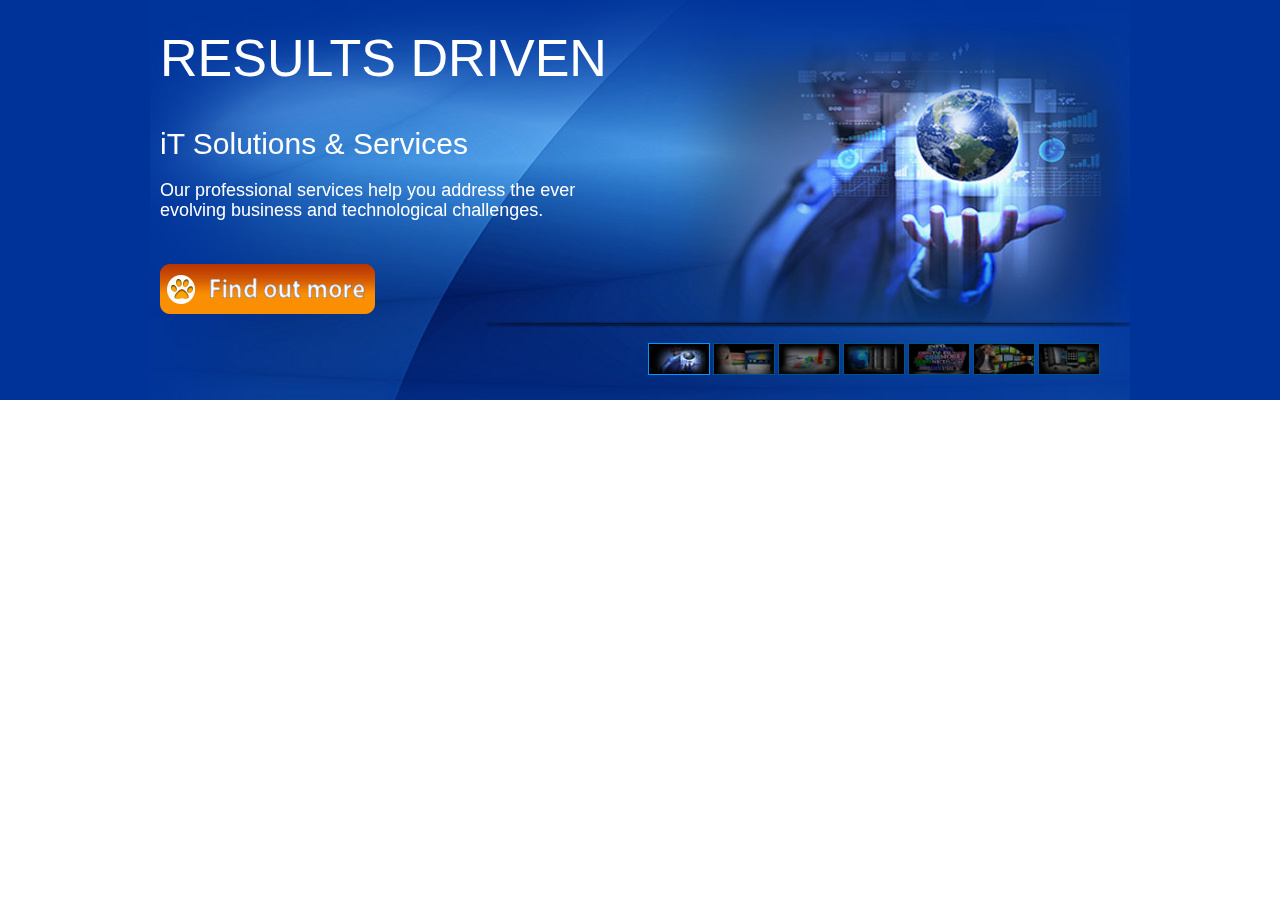
<file: js/slider-master/demos-jquery/content-slider.source.html>
﻿<!DOCTYPE html>
<html>
<head>
    <meta charset="utf-8">
    <meta name="viewport" content="width=device-width, initial-scale=1.0">
    <title>Content Slider - Jssor Slider, Carousel, Slideshow with Javascript Source Code</title>
</head>
<body style="padding: 0; margin: 0; font-family: Arial, Verdana; background-color: #fff;">
    <!-- it works the same with all jquery version from 1.x to 2.x -->
    <script type="text/javascript" src="../js/jquery-1.9.1.min.js"></script>
    <!-- use jssor.slider.mini.js (40KB) instead for release -->
    <!-- jssor.slider.mini.js = (jssor.js + jssor.slider.js) -->
    <script type="text/javascript" src="../js/jssor.js"></script>
    <script type="text/javascript" src="../js/jssor.slider.js"></script>
    <script>
        jQuery(document).ready(function ($) {
            var options = {
                $AutoPlay: true,                                    //[Optional] Whether to auto play, to enable slideshow, this option must be set to true, default value is false
                $AutoPlayInterval: 4000,                            //[Optional] Interval (in milliseconds) to go for next slide since the previous stopped if the slider is auto playing, default value is 3000
                $PauseOnHover: 1,                                   //[Optional] Whether to pause when mouse over if a slider is auto playing, 0 no pause, 1 pause for desktop, 2 pause for touch device, 3 pause for desktop and touch device, 4 freeze for desktop, 8 freeze for touch device, 12 freeze for desktop and touch device, default value is 1

                $ArrowKeyNavigation: true,   			            //[Optional] Allows keyboard (arrow key) navigation or not, default value is false
                $SlideDuration: 800,                                //[Optional] Specifies default duration (swipe) for slide in milliseconds, default value is 500
                $MinDragOffsetToSlide: 20,                          //[Optional] Minimum drag offset to trigger slide , default value is 20
                //$SlideWidth: 600,                                 //[Optional] Width of every slide in pixels, default value is width of 'slides' container
                //$SlideHeight: 300,                                //[Optional] Height of every slide in pixels, default value is height of 'slides' container
                $SlideSpacing: 0, 					                //[Optional] Space between each slide in pixels, default value is 0
                $DisplayPieces: 1,                                  //[Optional] Number of pieces to display (the slideshow would be disabled if the value is set to greater than 1), the default value is 1
                $ParkingPosition: 0,                                //[Optional] The offset position to park slide (this options applys only when slideshow disabled), default value is 0.
                $UISearchMode: 1,                                   //[Optional] The way (0 parellel, 1 recursive, default value is 1) to search UI components (slides container, loading screen, navigator container, arrow navigator container, thumbnail navigator container etc).
                $PlayOrientation: 1,                                //[Optional] Orientation to play slide (for auto play, navigation), 1 horizental, 2 vertical, 5 horizental reverse, 6 vertical reverse, default value is 1
                $DragOrientation: 1,                                //[Optional] Orientation to drag slide, 0 no drag, 1 horizental, 2 vertical, 3 either, default value is 1 (Note that the $DragOrientation should be the same as $PlayOrientation when $DisplayPieces is greater than 1, or parking position is not 0)

                $ArrowNavigatorOptions: {                       //[Optional] Options to specify and enable arrow navigator or not
                    $Class: $JssorArrowNavigator$,              //[Requried] Class to create arrow navigator instance
                    $ChanceToShow: 1,                               //[Required] 0 Never, 1 Mouse Over, 2 Always
                    $AutoCenter: 2,                                 //[Optional] Auto center arrows in parent container, 0 No, 1 Horizontal, 2 Vertical, 3 Both, default value is 0
                    $Steps: 1                                       //[Optional] Steps to go for each navigation request, default value is 1
                },

                $ThumbnailNavigatorOptions: {
                    $Class: $JssorThumbnailNavigator$,              //[Required] Class to create thumbnail navigator instance
                    $ChanceToShow: 2,                               //[Required] 0 Never, 1 Mouse Over, 2 Always

                    $ActionMode: 1,                                 //[Optional] 0 None, 1 act by click, 2 act by mouse hover, 3 both, default value is 1
                    $AutoCenter: 0,                                 //[Optional] Auto center thumbnail items in the thumbnail navigator container, 0 None, 1 Horizontal, 2 Vertical, 3 Both, default value is 3
                    $Lanes: 1,                                      //[Optional] Specify lanes to arrange thumbnails, default value is 1
                    $SpacingX: 3,                                   //[Optional] Horizontal space between each thumbnail in pixel, default value is 0
                    $SpacingY: 3,                                   //[Optional] Vertical space between each thumbnail in pixel, default value is 0
                    $DisplayPieces: 9,                              //[Optional] Number of pieces to display, default value is 1
                    $ParkingPosition: 260,                          //[Optional] The offset position to park thumbnail
                    $Orientation: 1,                                //[Optional] Orientation to arrange thumbnails, 1 horizental, 2 vertical, default value is 1
                    $DisableDrag: false                            //[Optional] Disable drag or not, default value is false
                }
            };

            var jssor_slider1 = new $JssorSlider$("slider1_container", options);

            //responsive code begin
            //you can remove responsive code if you don't want the slider scales while window resizes
            function ScaleSlider() {
                var bodyWidth = document.body.clientWidth;
                if (bodyWidth)
                    jssor_slider1.$ScaleWidth(Math.min(bodyWidth, 980));
                else
                    window.setTimeout(ScaleSlider, 30);
            }
            ScaleSlider();

            $(window).bind("load", ScaleSlider);
            $(window).bind("resize", ScaleSlider);
            $(window).bind("orientationchange", ScaleSlider);
            //responsive code end
        });
    </script>
    <div style="position: relative; width: 100%; background-color: #003399; overflow: hidden;">
        <div style="position: relative; left: 50%; width: 5000px; text-align: center; margin-left: -2500px;">
            <!-- Jssor Slider Begin -->
            <div id="slider1_container" style="position: relative; margin: 0 auto;
                top: 0px; left: 0px; width: 980px; height: 400px; background: url(../img/major/main_bg.jpg) top center no-repeat;">
                <!-- Loading Screen -->
                <div u="loading" style="position: absolute; top: 0px; left: 0px;">
                    <div style="filter: alpha(opacity=70); opacity: 0.7; position: absolute; display: block;
                        top: 0px; left: 0px; width: 100%; height: 100%;">
                    </div>
                    <div style="position: absolute; display: block; background: url(../img/loading.gif) no-repeat center center;
                        top: 0px; left: 0px; width: 100%; height: 100%;">
                    </div>
                </div>
                <!-- Slides Container -->
                <div u="slides" style="cursor: move; position: absolute; left: 0px; top: 0px; width: 980px;
                    height: 400px; overflow: hidden;">
                    <div>
                        <div style="position: absolute; width: 480px; height: 300px; top: 10px; left: 10px;
                            text-align: left; line-height: 1.8em; font-size: 12px;">
                            <br />
                            <span style="display: block; line-height: 1em; text-transform: uppercase; font-size: 52px;
                                color: #FFFFFF;">results driven</span>
                            <br />
                            <br />
                            <span style="display: block; line-height: 1.1em; font-size: 2.5em; color: #FFFFFF;">
                                iT Solutions & Services
                            </span>
                            <br />
                            <span style="display: block; line-height: 1.1em; font-size: 1.5em; color: #FFFFFF;">
                                Our professional services help you address the ever evolving business and technological
                                challenges.
                            </span>
                            <br />
                            <br />
                            <a href="http://www.jssor.com">
                                <img src="../img/major/find-out-more-bt.png" border="0" alt="auction slider" width="215"
                                     height="50" />
                            </a>
                        </div>
                        <img src="../img/major/s2.png" style="position: absolute; top: 23px; left: 480px; width: 500px; height: 300px;" />
                        <img u="thumb" src="../img/major/s2t.jpg" />
                    </div>
                    <div>
                        <div style="position: absolute; width: 480px; height: 300px; top: 10px; left: 10px;
                            text-align: left; line-height: 1.8em; font-size: 12px;">
                            <span style="display: block; line-height: 1em; text-transform: uppercase; font-size: 52px;
                                color: #FFFFFF;">web design & development</span>
                            <br />
                            <br />
                            <span style="display: block; line-height: 1.1em; font-size: 2.5em; color: #FFFFFF;">
                                Visually Compelling & Functional
                            </span>
                            <br />
                            <br />
                            <a href="http://www.jssor.com">
                                <img src="../img/major/find-out-more-bt.png" border="0" alt="ebay slideshow" width="215"
                                     height="50" />
                            </a>
                        </div>
                        <img src="../img/major/s3.png" style="position: absolute; top: 23px; left: 480px; width: 500px; height: 300px;" />
                        <img u="thumb" src="../img/major/s3t.jpg" />
                    </div>
                    <div>
                        <div style="position: absolute; width: 480px; height: 300px; top: 10px; left: 10px;
                            text-align: left; line-height: 1.8em; font-size: 12px;">
                            <span style="display: block; line-height: 1em; text-transform: uppercase; font-size: 52px;
                                color: #FFFFFF;">Online marketing</span>
                            <br />
                            <span style="display: block; line-height: 1.1em; font-size: 2.5em; color: #FFFFFF;">
                                We enhance your brand, your website traffic and your bottom line online.
                            </span>
                            <br />
                            <br />
                            <a href="http://www.jssor.com">
                                <img src="../img/major/find-out-more-bt.png" border="0" alt="listing slider" width="215"
                                     height="50" />
                            </a>
                        </div>
                        <img src="../img/major/s4.png" style="position: absolute; top: 23px; left: 480px; width: 500px; height: 300px;" />
                        <img u="thumb" src="../img/major/s4t.jpg" />
                    </div>
                    <div>
                        <div style="position: absolute; width: 480px; height: 300px; top: 10px; left: 10px;
                            text-align: left; line-height: 1.8em; font-size: 12px;">
                            <br />
                            <span style="display: block; line-height: 1em; text-transform: uppercase; font-size: 52px;
                                color: #FFFFFF;">web hosting</span>
                            <br />
                            <br />
                            <span style="display: block; line-height: 1.1em; font-size: 2.5em; color: #FFFFFF;">
                                we offer the web's best hosting plans for every site.
                            </span>
                            <br />
                            <br />
                            <a href="http://www.jssor.com">
                                <img src="../img/major/find-out-more-bt.png" border="0" alt="ebay store slider" width="215"
                                     height="50" />
                            </a>
                        </div>
                        <img src="../img/major/s5.png" style="position: absolute; top: 23px; left: 480px; width: 500px; height: 300px;" />
                        <img u="thumb" src="../img/major/s5t.jpg" />
                    </div>
                    <div>
                        <div style="position: absolute; width: 480px; height: 300px; top: 10px; left: 10px;
                            text-align: left; line-height: 1.8em; font-size: 12px;">
                            <span style="display: block; line-height: 1em; text-transform: uppercase; font-size: 52px;
                                color: #FFFFFF;">domain name registration</span>
                            <br />
                            <span style="display: block; line-height: 1.1em; font-size: 2.5em; color: #FFFFFF;">
                                Secure your online identity and register your domain now.
                            </span>
                            <br />
                            <br />
                            <a href="http://www.jssor.com">
                                <img src="../img/major/find-out-more-bt.png" border="0" alt="listing template slider"
                                     width="215" height="50" />
                            </a>
                        </div>
                        <img src="../img/major/s6.png" style="position: absolute; top: 23px; left: 480px; width: 500px; height: 300px;" />
                        <img u="thumb" src="../img/major/s6t.jpg" />
                    </div>
                    <div>
                        <div style="position: absolute; width: 480px; height: 300px; top: 10px; left: 10px;
                            text-align: left; line-height: 1.8em; font-size: 12px;">
                            <br />
                            <span style="display: block; line-height: 1em; text-transform: uppercase; font-size: 52px;
                                color: #FFFFFF;">video production</span>
                            <br />
                            <span style="display: block; line-height: 1.1em; font-size: 2.5em; color: #FFFFFF;">
                                Make a greater impact on your clients through interactive Video Production.
                            </span>
                            <br />
                            <br />
                            <a href="http://www.jssor.com">
                                <img src="../img/major/find-out-more-bt.png" border="0" alt="auction template slider"
                                     width="215" height="50" />
                            </a>
                        </div>
                        <img src="../img/major/s7.png" style="position: absolute; top: 23px; left: 480px; width: 500px; height: 300px;" />
                        <img u="thumb" src="../img/major/s7t.jpg" />
                    </div>
                    <div>
                        <div style="position: absolute; width: 480px; height: 300px; top: 10px; left: 10px;
                            text-align: left; line-height: 1.8em; font-size: 12px;">
                            <span style="display: block; line-height: 1em; text-transform: uppercase; font-size: 52px;
                                color: #FFFFFF;">mobile applications</span>
                            <br />
                            <span style="display: block; line-height: 1.1em; font-size: 2.5em; color: #FFFFFF;">
                                Stay connected to your customers on the go with a MajorMedia custom mobile app.
                                <br />
                                <br />
                                <a href="http://www.jssor.com">
                                    <img src="../img/major/find-out-more-bt.png" border="0" alt="ebay slider" width="215"
                                         height="50" />
                                </a>
                        </div>
                        <img src="../img/major/s8.png" style="position: absolute; top: 23px; left: 480px; width: 500px; height: 300px;" />
                        <img u="thumb" src="../img/major/s8t.jpg" />
                    </div>
                </div>
                <!-- Arrow Navigator Skin Begin -->
                <style>
                    /* jssor slider arrow navigator skin 07 css */
                    /*
                    .jssora07l              (normal)
                    .jssora07r              (normal)
                    .jssora07l:hover        (normal mouseover)
                    .jssora07r:hover        (normal mouseover)
                    .jssora07ldn            (mousedown)
                    .jssora07rdn            (mousedown)
                    */
                    .jssora07l, .jssora07r, .jssora07ldn, .jssora07rdn {
                        position: absolute;
                        cursor: pointer;
                        display: block;
                        background: url(../img/a07.png) no-repeat;
                        overflow: hidden;
                    }

                    .jssora07l {
                        background-position: -5px -35px;
                    }

                    .jssora07r {
                        background-position: -65px -35px;
                    }

                    .jssora07l:hover {
                        background-position: -125px -35px;
                    }

                    .jssora07r:hover {
                        background-position: -185px -35px;
                    }

                    .jssora07ldn {
                        background-position: -245px -35px;
                    }

                    .jssora07rdn {
                        background-position: -305px -35px;
                    }
                </style>
                <!-- Arrow Left -->
                <span u="arrowleft" class="jssora07l" style="width: 50px; height: 50px; top: 123px;
                    left: 8px;"></span>
                <!-- Arrow Right -->
                <span u="arrowright" class="jssora07r" style="width: 50px; height: 50px; top: 123px;
                    right: 8px"></span>
                <!-- Arrow Navigator Skin End -->
                <!-- ThumbnailNavigator Skin Begin -->
                <div u="thumbnavigator" class="jssort04" style="position: absolute; width: 600px;
                    height: 60px; right: 0px; bottom: 0px;">
                    <!-- Thumbnail Item Skin Begin -->
                    <style>
                        /* jssor slider thumbnail navigator skin 04 css */
                        /*
                        .jssort04 .p            (normal)
                        .jssort04 .p:hover      (normal mouseover)
                        .jssort04 .pav          (active)
                        .jssort04 .pav:hover    (active mouseover)
                        .jssort04 .pdn          (mousedown)
                        */
                        .jssort04 .w, .jssort04 .pav:hover .w {
                            position: absolute;
                            width: 60px;
                            height: 30px;
                            border: #0099FF 1px solid;
                        }

                        * html .jssort04 .w {
                            width: /**/ 62px;
                            height: /**/ 32px;
                        }

                        .jssort04 .pdn .w, .jssort04 .pav .w {
                            border-style: solid;
                        }

                        .jssort04 .c {
                            width: 62px;
                            height: 32px;
                            filter: alpha(opacity=45);
                            opacity: .45;
                            transition: opacity .6s;
                            -moz-transition: opacity .6s;
                            -webkit-transition: opacity .6s;
                            -o-transition: opacity .6s;
                        }

                        .jssort04 .p:hover .c, .jssort04 .pav .c {
                            filter: alpha(opacity=0);
                            opacity: 0;
                        }

                        .jssort04 .p:hover .c {
                            transition: none;
                            -moz-transition: none;
                            -webkit-transition: none;
                            -o-transition: none;
                        }
                    </style>
                    <div u="slides" style="bottom: 25px; right: 30px;">
                        <div u="prototype" class="p" style="position: absolute; width: 62px; height: 32px; top: 0; left: 0;">
                            <div class="w">
                                <div u="thumbnailtemplate" style="width: 100%; height: 100%; border: none; position: absolute; top: 0; left: 0;"></div>
                            </div>
                            <div class="c" style="position: absolute; background-color: #000; top: 0; left: 0">
                            </div>
                        </div>
                    </div>
                    <!-- Thumbnail Item Skin End -->
                </div>
                <!-- ThumbnailNavigator Skin End -->
                <a style="display: none" href="http://www.jssor.com">Image Slider</a>
            </div>
            <!-- Jssor Slider End -->
        </div>
    </div>
</body>
</html>
</file>
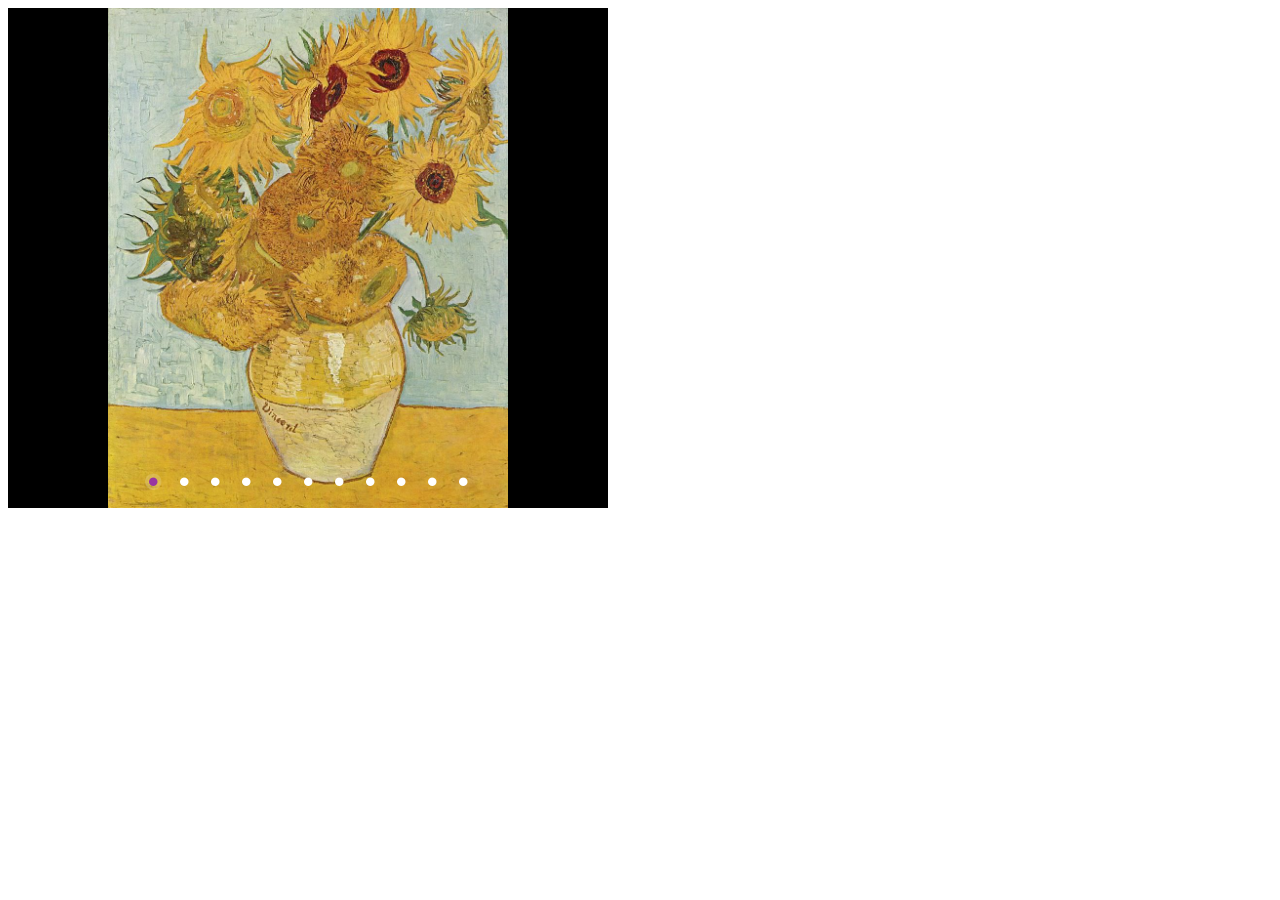
<file: js/slider-master/demos-jquery/different-size-photo-slider.source.html>
﻿<!DOCTYPE html>
<html>
<head>
    <meta charset="utf-8">
    <meta name="viewport" content="width=device-width, initial-scale=1.0">
    <title>Different Size Images Slider Example - Jssor Slider, Carousel, Slideshow with Javascript Source Code</title>
</head>
<body style="background:#fff;">
    <!-- it works the same with all jquery version from 1.x to 2.x -->
    <script type="text/javascript" src="../js/jquery-1.9.1.min.js"></script>
    <!-- use jssor.slider.mini.js (40KB) instead for release -->
    <!-- jssor.slider.mini.js = (jssor.js + jssor.slider.js) -->
    <script type="text/javascript" src="../js/jssor.js"></script>
    <script type="text/javascript" src="../js/jssor.slider.js"></script>
    <script>
        jQuery(document).ready(function ($) {
            //Reference http://www.jssor.com/development/slider-with-slideshow-jquery.html
            //Reference http://www.jssor.com/development/tool-slideshow-transition-viewer.html

            var _SlideshowTransitions = [
                //Fade Twins
                { $Duration: 700, $Opacity: 2, $Brother: { $Duration: 1000, $Opacity: 2 } },
                //Rotate Overlap
                { $Duration: 1200, $Zoom: 11, $Rotate: -1, $Easing: { $Zoom: $JssorEasing$.$EaseInQuad, $Opacity: $JssorEasing$.$EaseLinear, $Rotate: $JssorEasing$.$EaseInQuad }, $Opacity: 2, $Round: { $Rotate: 0.5 }, $Brother: { $Duration: 1200, $Zoom: 1, $Rotate: 1, $Easing: $JssorEasing$.$EaseSwing, $Opacity: 2, $Round: { $Rotate: 0.5 }, $Shift: 90 } },
                //Switch
                { $Duration: 1400, x: 0.25, $Zoom: 1.5, $Easing: { $Left: $JssorEasing$.$EaseInWave, $Zoom: $JssorEasing$.$EaseInSine }, $Opacity: 2, $ZIndex: -10, $Brother: { $Duration: 1400, x: -0.25, $Zoom: 1.5, $Easing: { $Left: $JssorEasing$.$EaseInWave, $Zoom: $JssorEasing$.$EaseInSine }, $Opacity: 2, $ZIndex: -10 } },
                //Rotate Relay
                { $Duration: 1200, $Zoom: 11, $Rotate: 1, $Easing: { $Opacity: $JssorEasing$.$EaseLinear, $Rotate: $JssorEasing$.$EaseInQuad }, $Opacity: 2, $Round: { $Rotate: 1 }, $ZIndex: -10, $Brother: { $Duration: 1200, $Zoom: 11, $Rotate: -1, $Easing: { $Opacity: $JssorEasing$.$EaseLinear, $Rotate: $JssorEasing$.$EaseInQuad }, $Opacity: 2, $Round: { $Rotate: 1 }, $ZIndex: -10, $Shift: 600 } },
                //Doors
                { $Duration: 1500, x: 0.5, $Cols: 2, $ChessMode: { $Column: 3 }, $Easing: { $Left: $JssorEasing$.$EaseInOutCubic }, $Opacity: 2, $Brother: { $Duration: 1500, $Opacity: 2 } },
                //Rotate in+ out-
                { $Duration: 1500, x: -0.3, y: 0.5, $Zoom: 1, $Rotate: 0.1, $During: { $Left: [0.6, 0.4], $Top: [0.6, 0.4], $Rotate: [0.6, 0.4], $Zoom: [0.6, 0.4] }, $Easing: { $Left: $JssorEasing$.$EaseInQuad, $Top: $JssorEasing$.$EaseInQuad, $Opacity: $JssorEasing$.$EaseLinear, $Rotate: $JssorEasing$.$EaseInQuad }, $Opacity: 2, $Brother: { $Duration: 1000, $Zoom: 11, $Rotate: -0.5, $Easing: { $Opacity: $JssorEasing$.$EaseLinear, $Rotate: $JssorEasing$.$EaseInQuad }, $Opacity: 2, $Shift: 200 } },
                //Fly Twins
                { $Duration: 1500, x: 0.3, $During: { $Left: [0.6, 0.4] }, $Easing: { $Left: $JssorEasing$.$EaseInQuad, $Opacity: $JssorEasing$.$EaseLinear }, $Opacity: 2, $Outside: true, $Brother: { $Duration: 1000, x: -0.3, $Easing: { $Left: $JssorEasing$.$EaseInQuad, $Opacity: $JssorEasing$.$EaseLinear }, $Opacity: 2 } },
                //Rotate in- out+
                { $Duration: 1500, $Zoom: 11, $Rotate: 0.5, $During: { $Left: [0.4, 0.6], $Top: [0.4, 0.6], $Rotate: [0.4, 0.6], $Zoom: [0.4, 0.6] }, $Easing: { $Opacity: $JssorEasing$.$EaseLinear, $Rotate: $JssorEasing$.$EaseInQuad }, $Opacity: 2, $Brother: { $Duration: 1000, $Zoom: 1, $Rotate: -0.5, $Easing: { $Opacity: $JssorEasing$.$EaseLinear, $Rotate: $JssorEasing$.$EaseInQuad }, $Opacity: 2, $Shift: 200 } },
                //Rotate Axis up overlap
                { $Duration: 1200, x: 0.25, y: 0.5, $Rotate: -0.1, $Easing: { $Left: $JssorEasing$.$EaseInQuad, $Top: $JssorEasing$.$EaseInQuad, $Opacity: $JssorEasing$.$EaseLinear, $Rotate: $JssorEasing$.$EaseInQuad }, $Opacity: 2, $Brother: { $Duration: 1200, x: -0.1, y: -0.7, $Rotate: 0.1, $Easing: { $Left: $JssorEasing$.$EaseInQuad, $Top: $JssorEasing$.$EaseInQuad, $Opacity: $JssorEasing$.$EaseLinear, $Rotate: $JssorEasing$.$EaseInQuad }, $Opacity: 2 } },
                //Chess Replace TB
                { $Duration: 1600, x: 1, $Rows: 2, $ChessMode: { $Row: 3 }, $Easing: { $Left: $JssorEasing$.$EaseInOutQuart, $Opacity: $JssorEasing$.$EaseLinear }, $Opacity: 2, $Brother: { $Duration: 1600, x: -1, $Rows: 2, $ChessMode: { $Row: 3 }, $Easing: { $Left: $JssorEasing$.$EaseInOutQuart, $Opacity: $JssorEasing$.$EaseLinear }, $Opacity: 2 } },
                //Chess Replace LR
                { $Duration: 1600, y: -1, $Cols: 2, $ChessMode: { $Column: 12 }, $Easing: { $Top: $JssorEasing$.$EaseInOutQuart, $Opacity: $JssorEasing$.$EaseLinear }, $Opacity: 2, $Brother: { $Duration: 1600, y: 1, $Cols: 2, $ChessMode: { $Column: 12 }, $Easing: { $Top: $JssorEasing$.$EaseInOutQuart, $Opacity: $JssorEasing$.$EaseLinear }, $Opacity: 2 } },
                //Shift TB
                { $Duration: 1200, y: 1, $Easing: { $Top: $JssorEasing$.$EaseInOutQuart, $Opacity: $JssorEasing$.$EaseLinear }, $Opacity: 2, $Brother: { $Duration: 1200, y: -1, $Easing: { $Top: $JssorEasing$.$EaseInOutQuart, $Opacity: $JssorEasing$.$EaseLinear }, $Opacity: 2 } },
                //Shift LR
                { $Duration: 1200, x: 1, $Easing: { $Left: $JssorEasing$.$EaseInOutQuart, $Opacity: $JssorEasing$.$EaseLinear }, $Opacity: 2, $Brother: { $Duration: 1200, x: -1, $Easing: { $Left: $JssorEasing$.$EaseInOutQuart, $Opacity: $JssorEasing$.$EaseLinear }, $Opacity: 2 } },
                //Return TB
                { $Duration: 1200, y: -1, $Easing: { $Top: $JssorEasing$.$EaseInOutQuart, $Opacity: $JssorEasing$.$EaseLinear }, $Opacity: 2, $ZIndex: -10, $Brother: { $Duration: 1200, y: -1, $Easing: { $Top: $JssorEasing$.$EaseInOutQuart, $Opacity: $JssorEasing$.$EaseLinear }, $Opacity: 2, $ZIndex: -10, $Shift: -100 } },
                //Return LR
                { $Duration: 1200, x: 1, $Delay: 40, $Cols: 6, $Formation: $JssorSlideshowFormations$.$FormationStraight, $Easing: { $Left: $JssorEasing$.$EaseInOutQuart, $Opacity: $JssorEasing$.$EaseLinear }, $Opacity: 2, $ZIndex: -10, $Brother: { $Duration: 1200, x: 1, $Delay: 40, $Cols: 6, $Formation: $JssorSlideshowFormations$.$FormationStraight, $Easing: { $Top: $JssorEasing$.$EaseInOutQuart, $Opacity: $JssorEasing$.$EaseLinear }, $Opacity: 2, $ZIndex: -10, $Shift: -100 } },
                //Rotate Axis down
                { $Duration: 1500, x: -0.1, y: -0.7, $Rotate: 0.1, $During: { $Left: [0.6, 0.4], $Top: [0.6, 0.4], $Rotate: [0.6, 0.4] }, $Easing: { $Left: $JssorEasing$.$EaseInQuad, $Top: $JssorEasing$.$EaseInQuad, $Opacity: $JssorEasing$.$EaseLinear, $Rotate: $JssorEasing$.$EaseInQuad }, $Opacity: 2, $Brother: { $Duration: 1000, x: 0.2, y: 0.5, $Rotate: -0.1, $Easing: { $Left: $JssorEasing$.$EaseInQuad, $Top: $JssorEasing$.$EaseInQuad, $Opacity: $JssorEasing$.$EaseLinear, $Rotate: $JssorEasing$.$EaseInQuad }, $Opacity: 2 } },
                //Extrude Replace
                { $Duration: 1600, x: -0.2, $Delay: 40, $Cols: 12, $During: { $Left: [0.4, 0.6] }, $SlideOut: true, $Formation: $JssorSlideshowFormations$.$FormationStraight, $Assembly: 260, $Easing: { $Left: $JssorEasing$.$EaseInOutExpo, $Opacity: $JssorEasing$.$EaseInOutQuad }, $Opacity: 2, $Outside: true, $Round: { $Top: 0.5 }, $Brother: { $Duration: 1000, x: 0.2, $Delay: 40, $Cols: 12, $Formation: $JssorSlideshowFormations$.$FormationStraight, $Assembly: 1028, $Easing: { $Left: $JssorEasing$.$EaseInOutExpo, $Opacity: $JssorEasing$.$EaseInOutQuad }, $Opacity: 2, $Round: { $Top: 0.5 } } }
            ];


            var options = {
                $FillMode: 1,                                       //[Optional] The way to fill image in slide, 0 stretch, 1 contain (keep aspect ratio and put all inside slide), 2 cover (keep aspect ratio and cover whole slide), 4 actual size, 5 contain for large image, actual size for small image, default value is 0
                $DragOrientation: 3,                                //[Optional] Orientation to drag slide, 0 no drag, 1 horizental, 2 vertical, 3 either, default value is 1 (Note that the $DragOrientation should be the same as $PlayOrientation when $DisplayPieces is greater than 1, or parking position is not 0)
                $AutoPlay: true,                                    //[Optional] Whether to auto play, to enable slideshow, this option must be set to true, default value is false
                $AutoPlayInterval: 2500,                            //[Optional] Interval (in milliseconds) to go for next slide since the previous stopped if the slider is auto playing, default value is 3000
                $SlideshowOptions: {                                //[Optional] Options to specify and enable slideshow or not
                    $Class: $JssorSlideshowRunner$,                 //[Required] Class to create instance of slideshow
                    $Transitions: _SlideshowTransitions,            //[Required] An array of slideshow transitions to play slideshow
                    $TransitionsOrder: 1,                           //[Optional] The way to choose transition to play slide, 1 Sequence, 0 Random
                    $ShowLink: true                                    //[Optional] Whether to bring slide link on top of the slider when slideshow is running, default value is false
                },

                $BulletNavigatorOptions: {                                //[Optional] Options to specify and enable navigator or not
                    $Class: $JssorBulletNavigator$,                       //[Required] Class to create navigator instance
                    $ChanceToShow: 2,                               //[Required] 0 Never, 1 Mouse Over, 2 Always
                    $AutoCenter: 1,                                 //[Optional] Auto center navigator in parent container, 0 None, 1 Horizontal, 2 Vertical, 3 Both, default value is 0
                    $Steps: 1,                                      //[Optional] Steps to go for each navigation request, default value is 1
                    $Lanes: 1,                                      //[Optional] Specify lanes to arrange items, default value is 1
                    $SpacingX: 10,                                  //[Optional] Horizontal space between each item in pixel, default value is 0
                    $SpacingY: 10,                                  //[Optional] Vertical space between each item in pixel, default value is 0
                    $Orientation: 1                                 //[Optional] The orientation of the navigator, 1 horizontal, 2 vertical, default value is 1
                }
            };

            var jssor_slider1 = new $JssorSlider$("slider1_container", options);

            //responsive code begin
            //you can remove responsive code if you don't want the slider scales while window resizes
            function ScaleSlider() {
                var parentWidth = jssor_slider1.$Elmt.parentNode.clientWidth;
                if (parentWidth)
                    jssor_slider1.$ScaleWidth(Math.min(parentWidth, 600));
                else
                    window.setTimeout(ScaleSlider, 30);
            }
            ScaleSlider();

            $(window).bind("load", ScaleSlider);
            $(window).bind("resize", ScaleSlider);
            $(window).bind("orientationchange", ScaleSlider);
            //responsive code end
        });
    </script>
    <!-- Jssor Slider Begin -->
    <!-- You can move inline styles to css file or css block. -->
    <div id="slider1_container" style="position: relative; width: 600px; height: 500px; background-color: #000; overflow: hidden; ">

        <!-- Loading Screen -->
        <div u="loading" style="position: absolute; top: 0px; left: 0px;">
            <div style="filter: alpha(opacity=70); opacity:0.7; position: absolute; display: block;
                background-color: #000; top: 0px; left: 0px;width: 100%;height:100%;">
            </div>
            <div style="position: absolute; display: block; background: url(../img/loading.gif) no-repeat center center;
                top: 0px; left: 0px;width: 100%;height:100%;">
            </div>
        </div>

        <!-- Slides Container -->
        <div u="slides" style="cursor: move; position: absolute; left: 0px; top: 0px; width: 600px; height: 500px;
            overflow: hidden;">
            <div>
                <a u=image href="#"><img src="../img/paint/01.jpg" /></a>
            </div>
            <div>
                <a u=image href="#"><img src="../img/paint/02.jpg" /></a>
            </div>
            <div>
                <a u=image href="#"><img src="../img/paint/03.jpg" /></a>
            </div>
            <div>
                <a u=image href="#"><img src="../img/paint/04.jpg" /></a>
            </div>
            <div>
                <a u=image href="#"><img src="../img/paint/05.jpg" /></a>
            </div>
            <div>
                <a u=image href="#"><img src="../img/paint/06.jpg" /></a>
            </div>
            <div>
                <a u=image href="#"><img src="../img/paint/07.jpg" /></a>
            </div>
            <div>
                <a u=image href="#"><img src="../img/paint/08.jpg" /></a>
            </div>
            <div>
                <a u=image href="#"><img src="../img/paint/09.jpg" /></a>
            </div>
            <div>
                <a u=image href="#"><img src="../img/paint/10.jpg" /></a>
            </div>
            <div>
                <a u=image href="#"><img src="../img/paint/11.jpg" /></a>
            </div>
        </div>

        <!-- Bullet Navigator Skin Begin -->
        <style>
            /* jssor slider bullet navigator skin 13 css */
            /*
            .jssorb13 div           (normal)
            .jssorb13 div:hover     (normal mouseover)
            .jssorb13 .av           (active)
            .jssorb13 .av:hover     (active mouseover)
            .jssorb13 .dn           (mousedown)
            */
            .jssorb13 div, .jssorb13 div:hover, .jssorb13 .av {
                background: url(../img/b13.png) no-repeat;
                overflow: hidden;
                cursor: pointer;
            }

            .jssorb13 div {
                background-position: -5px -5px;
            }

                .jssorb13 div:hover, .jssorb13 .av:hover {
                    background-position: -35px -5px;
                }

            .jssorb13 .av {
                background-position: -65px -5px;
            }

            .jssorb13 .dn, .jssorb13 .dn:hover {
                background-position: -95px -5px;
            }
        </style>
        <!-- bullet navigator container -->
        <div u="navigator" class="jssorb13" style="position: absolute; bottom: 16px; right: 6px;">
            <!-- bullet navigator item prototype -->
            <div u="prototype" style="POSITION: absolute; WIDTH: 21px; HEIGHT: 21px;"></div>
        </div>
        <!-- Bullet Navigator Skin End -->
        <a style="display: none" href="http://www.jssor.com">Image Slider</a>
    </div>
    <!-- Jssor Slider End -->
</body>
</html>
</file>
<file: css/main.css>
/*! HTML5 Boilerplate v4.3.0 | MIT License | http://h5bp.com/ */

html,
button,
input,
select,
textarea {
    color: #222;
}

html {
    font-size: 1em;
    line-height: 1.4;
}

::-moz-selection {
    background: #b3d4fc;
    text-shadow: none;
}

::selection {
    background: #b3d4fc;
    text-shadow: none;
}

hr {
    display: block;
    height: 1px;
    border: 0;
    border-top: 1px solid #ccc;
    margin: 1em 0;
    padding: 0;
}

audio,
canvas,
img,
video {
    vertical-align: middle;
}

fieldset {
    border: 0;
    margin: 0;
    padding: 0;
}

textarea {
    resize: vertical;
}

.browsehappy {
    margin: 0.2em 0;
    background: #ccc;
    color: #000;
    padding: 0.2em 0;
}


/* ==========================================================================
   Author's custom styles

   ========================================================================== */
/*BODY*/
body{
    background-color: #BDBDBD;
}


/*header*/

.imagen{
    height: 300px;
    width: 100%;
    margin: 0 auto;

}
/*menu*/

.container {
width: 100%;
margin-right: 0;
margin-left: 0;
padding: 0;

  }

.navbar {
position: relative;
margin: 0 auto;
min-height: 50px;
margin-bottom: 5px;
border: 1px solid transparent;
background-color: #D50000;
width: 100%;

}
.navbar-nav {
float: left;
margin: 0;
padding-right: 620px;
}

.nav > li > a:hover, .nav > li > a:focus {
text-decoration: none;
background-color: #263238;
}


.navbar-nav > li > a {
color: #fff;    
font-size: 16px;    
padding-top: 15px;
padding-bottom: 15px;

}

.navbar-nav {
float: right;
margin: 0 0 0 -30px;

}
/*slider*/
.container_cuerpo{
   
    
}
.contenedor{
    background-color: #000000;
    margin: 0 auto:;
    padding-top: 0;
    width: 1100px;
    
}
section.contenedor {
margin: 0 auto;
/* margin-right: 0; */
/*margin-left: -300;*/
}


.container {
width: 100%;
}

/*aside*/

.col-md-4 {
width: 340px;
height: 300px;


}

/*contenidos bandas*/
.cont_blbo{
    padding: 10px;
    margin:  20px 40px 10px 40px; 
}
.blackBody{
  
     
    margin-bottom: 80px;
    padding: 0;
    height: 600px;
    width: 340px;
    }

.cont_title{

        font-size: 16px;
    color: white;
    text-align: center;
    height: 20px;
    width: 100%;
    background-color:red;

}

.cont_img{
   padding: 5px 0 5px 0;
   float: left;
   margin-right: 10px;
  
}
.cont_p {
color: white;
display: inline;
margin-left: 10px;
}

.cont_text{
 
   float: left;
   position: relative;
   width: 300px;
   margin: 10px;
   height: 100px;
}
/*banda destacada*/
.cont_bd > img{
    width: 300px;
    height: 300px;
}
.blackBody > h3{
    color: white;
}

/*footer*/

.pie{
    border: 2px solid;
    background-color:#37474F; 
    height: 200px;
    width: 100%;
}
.pie_rojo{
    width: 100%;
    height: 50px;
    background-color: #BE1622;
}







/* ==========================================================================
   Media Queries
   ========================================================================== */

@media only screen and (min-width: 35em) {

}

@media print,
       (-o-min-device-pixel-ratio: 5/4),
       (-webkit-min-device-pixel-ratio: 1.25),
       (min-resolution: 120dpi) {

}

/* ==========================================================================
   Helper classes
   ========================================================================== */

.ir {
    background-color: transparent;
    border: 0;
    overflow: hidden;
    *text-indent: -9999px;
}

.ir:before {
    content: "";
    display: block;
    width: 0;
    height: 150%;
}

.hidden {
    display: none !important;
    visibility: hidden;
}

.visuallyhidden {
    border: 0;
    clip: rect(0 0 0 0);
    height: 1px;
    margin: -1px;
    overflow: hidden;
    padding: 0;
    position: absolute;
    width: 1px;
}

.visuallyhidden.focusable:active,
.visuallyhidden.focusable:focus {
    clip: auto;
    height: auto;
    margin: 0;
    overflow: visible;
    position: static;
    width: auto;
}

.invisible {
    visibility: hidden;
}

.clearfix:before,
.clearfix:after {
    content: " ";
    display: table;
}

.clearfix:after {
    clear: both;
}

.clearfix {
    *zoom: 1;
}

/* ==========================================================================
   Print styles
   ========================================================================== */

@media print {
    * {
        background: transparent !important;
        color: #000 !important;
        box-shadow: none !important;
        text-shadow: none !important;
    }

    a,
    a:visited {
        text-decoration: underline;
    }

    a[href]:after {
        content: " (" attr(href) ")";
    }

    abbr[title]:after {
        content: " (" attr(title) ")";
    }

    .ir a:after,
    a[href^="javascript:"]:after,
    a[href^="#"]:after {
        content: "";
    }

    pre,
    blockquote {
        border: 1px solid #999;
        page-break-inside: avoid;
    }

    thead {
        display: table-header-group;
    }

    tr,
    img {
        page-break-inside: avoid;
    }

    img {
        max-width: 100% !important;
    }

    @page {
        margin: 0.5cm;
    }

    p,
    h2,
    h3 {
        orphans: 3;
        widows: 3;
    }

    h2,
    h3 {
        page-break-after: avoid;
    }
}
</file>
<file: js/Slides-SlidesJS-3/examples/multiple/css/example.css>
/*!
 * Bootstrap v2.2.2
 *
 * Copyright 2012 Twitter, Inc
 * Licensed under the Apache License v2.0
 * http://www.apache.org/licenses/LICENSE-2.0
 *
 * Designed and built with all the love in the world @twitter by @mdo and @fat.
 */
.clearfix {
  *zoom: 1;
}
.clearfix:before,
.clearfix:after {
  display: table;
  content: "";
  line-height: 0;
}
.clearfix:after {
  clear: both;
}
.hide-text {
  font: 0/0 a;
  color: transparent;
  text-shadow: none;
  background-color: transparent;
  border: 0;
}
.input-block-level {
  display: block;
  width: 100%;
  min-height: 30px;
  -webkit-box-sizing: border-box;
  -moz-box-sizing: border-box;
  box-sizing: border-box;
}
article,
aside,
details,
figcaption,
figure,
footer,
header,
hgroup,
nav,
section {
  display: block;
}
audio,
canvas,
video {
  display: inline-block;
  *display: inline;
  *zoom: 1;
}
audio:not([controls]) {
  display: none;
}
html {
  font-size: 100%;
  -webkit-text-size-adjust: 100%;
  -ms-text-size-adjust: 100%;
}
a:focus {
  outline: thin dotted #333;
  outline: 5px auto -webkit-focus-ring-color;
  outline-offset: -2px;
}
a:hover,
a:active {
  outline: 0;
}
sub,
sup {
  position: relative;
  font-size: 75%;
  line-height: 0;
  vertical-align: baseline;
}
sup {
  top: -0.5em;
}
sub {
  bottom: -0.25em;
}
img {
  /* Responsive images (ensure images don't scale beyond their parents) */

  max-width: 100%;
  /* Part 1: Set a maxium relative to the parent */

  width: auto\9;
  /* IE7-8 need help adjusting responsive images */

  height: auto;
  /* Part 2: Scale the height according to the width, otherwise you get stretching */

  vertical-align: middle;
  border: 0;
  -ms-interpolation-mode: bicubic;
}
#map_canvas img,
.google-maps img {
  max-width: none;
}
button,
input,
select,
textarea {
  margin: 0;
  font-size: 100%;
  vertical-align: middle;
}
button,
input {
  *overflow: visible;
  line-height: normal;
}
button::-moz-focus-inner,
input::-moz-focus-inner {
  padding: 0;
  border: 0;
}
button,
html input[type="button"],
input[type="reset"],
input[type="submit"] {
  -webkit-appearance: button;
  cursor: pointer;
}
label,
select,
button,
input[type="button"],
input[type="reset"],
input[type="submit"],
input[type="radio"],
input[type="checkbox"] {
  cursor: pointer;
}
input[type="search"] {
  -webkit-box-sizing: content-box;
  -moz-box-sizing: content-box;
  box-sizing: content-box;
  -webkit-appearance: textfield;
}
input[type="search"]::-webkit-search-decoration,
input[type="search"]::-webkit-search-cancel-button {
  -webkit-appearance: none;
}
textarea {
  overflow: auto;
  vertical-align: top;
}
@media print {
  * {
    text-shadow: none !important;
    color: #000 !important;
    background: transparent !important;
    box-shadow: none !important;
  }
  a,
  a:visited {
    text-decoration: underline;
  }
  a[href]:after {
    content: " (" attr(href) ")";
  }
  abbr[title]:after {
    content: " (" attr(title) ")";
  }
  .ir a:after,
  a[href^="javascript:"]:after,
  a[href^="#"]:after {
    content: "";
  }
  pre,
  blockquote {
    border: 1px solid #999;
    page-break-inside: avoid;
  }
  thead {
    display: table-header-group;
  }
  tr,
  img {
    page-break-inside: avoid;
  }
  img {
    max-width: 100% !important;
  }
  @page  {
    margin: 0.5cm;
  }
  p,
  h2,
  h3 {
    orphans: 3;
    widows: 3;
  }
  h2,
  h3 {
    page-break-after: avoid;
  }
}
body {
  margin: 0;
  font-family: "Helvetica Neue", Helvetica, Arial, sans-serif;
  font-size: 14px;
  line-height: 20px;
  color: #333333;
  background-color: #ffffff;
}
/*a {
  color: #0088cc;
  text-decoration: none;
}
a:hover {
  color: #005580;
  text-decoration: underline;
}*/
.img-rounded {
  -webkit-border-radius: 6px;
  -moz-border-radius: 6px;
  border-radius: 6px;
}
.img-polaroid {
  padding: 4px;
  background-color: #fff;
  border: 1px solid #ccc;
  border: 1px solid rgba(0, 0, 0, 0.2);
  -webkit-box-shadow: 0 1px 3px rgba(0, 0, 0, 0.1);
  -moz-box-shadow: 0 1px 3px rgba(0, 0, 0, 0.1);
  box-shadow: 0 1px 3px rgba(0, 0, 0, 0.1);
}
.img-circle {
  -webkit-border-radius: 500px;
  -moz-border-radius: 500px;
  border-radius: 500px;
}
.row {
  margin-left: -20px;
  *zoom: 1;
}
.row:before,
.row:after {
  display: table;
  content: "";
  line-height: 0;
}
.row:after {
  clear: both;
}
[class*="span"] {
  float: left;
  min-height: 1px;
  margin-left: 20px;
}
.container,
.navbar-static-top .container,
.navbar-fixed-top .container,
.navbar-fixed-bottom .container {
  width: 940px;
}
.span12 {
  width: 940px;
}
.span11 {
  width: 860px;
}
.span10 {
  width: 780px;
}
.span9 {
  width: 700px;
}
.span8 {
  width: 620px;
}
.span7 {
  width: 540px;
}
.span6 {
  width: 460px;
}
.span5 {
  width: 380px;
}
.span4 {
  width: 300px;
}
.span3 {
  width: 220px;
}
.span2 {
  width: 140px;
}
.span1 {
  width: 60px;
}
.offset12 {
  margin-left: 980px;
}
.offset11 {
  margin-left: 900px;
}
.offset10 {
  margin-left: 820px;
}
.offset9 {
  margin-left: 740px;
}
.offset8 {
  margin-left: 660px;
}
.offset7 {
  margin-left: 580px;
}
.offset6 {
  margin-left: 500px;
}
.offset5 {
  margin-left: 420px;
}
.offset4 {
  margin-left: 340px;
}
.offset3 {
  margin-left: 260px;
}
.offset2 {
  margin-left: 180px;
}
.offset1 {
  margin-left: 100px;
}
.row-fluid {
  width: 100%;
  *zoom: 1;
}
.row-fluid:before,
.row-fluid:after {
  display: table;
  content: "";
  line-height: 0;
}
.row-fluid:after {
  clear: both;
}
.row-fluid [class*="span"] {
  display: block;
  width: 100%;
  min-height: 30px;
  -webkit-box-sizing: border-box;
  -moz-box-sizing: border-box;
  box-sizing: border-box;
  float: left;
  margin-left: 2.127659574468085%;
  *margin-left: 2.074468085106383%;
}
.row-fluid [class*="span"]:first-child {
  margin-left: 0;
}
.row-fluid .controls-row [class*="span"] + [class*="span"] {
  margin-left: 2.127659574468085%;
}
.row-fluid .span12 {
  width: 100%;
  *width: 99.94680851063829%;
}
.row-fluid .span11 {
  width: 91.48936170212765%;
  *width: 91.43617021276594%;
}
.row-fluid .span10 {
  width: 82.97872340425532%;
  *width: 82.92553191489361%;
}
.row-fluid .span9 {
  width: 74.46808510638297%;
  *width: 74.41489361702126%;
}
.row-fluid .span8 {
  width: 65.95744680851064%;
  *width: 65.90425531914893%;
}
.row-fluid .span7 {
  width: 57.44680851063829%;
  *width: 57.39361702127659%;
}
.row-fluid .span6 {
  width: 48.93617021276595%;
  *width: 48.88297872340425%;
}
.row-fluid .span5 {
  width: 40.42553191489362%;
  *width: 40.37234042553192%;
}
.row-fluid .span4 {
  width: 31.914893617021278%;
  *width: 31.861702127659576%;
}
.row-fluid .span3 {
  width: 23.404255319148934%;
  *width: 23.351063829787233%;
}
.row-fluid .span2 {
  width: 14.893617021276595%;
  *width: 14.840425531914894%;
}
.row-fluid .span1 {
  width: 6.382978723404255%;
  *width: 6.329787234042553%;
}
.row-fluid .offset12 {
  margin-left: 104.25531914893617%;
  *margin-left: 104.14893617021275%;
}
.row-fluid .offset12:first-child {
  margin-left: 102.12765957446808%;
  *margin-left: 102.02127659574467%;
}
.row-fluid .offset11 {
  margin-left: 95.74468085106382%;
  *margin-left: 95.6382978723404%;
}
.row-fluid .offset11:first-child {
  margin-left: 93.61702127659574%;
  *margin-left: 93.51063829787232%;
}
.row-fluid .offset10 {
  margin-left: 87.23404255319149%;
  *margin-left: 87.12765957446807%;
}
.row-fluid .offset10:first-child {
  margin-left: 85.1063829787234%;
  *margin-left: 84.99999999999999%;
}
.row-fluid .offset9 {
  margin-left: 78.72340425531914%;
  *margin-left: 78.61702127659572%;
}
.row-fluid .offset9:first-child {
  margin-left: 76.59574468085106%;
  *margin-left: 76.48936170212764%;
}
.row-fluid .offset8 {
  margin-left: 70.2127659574468%;
  *margin-left: 70.10638297872339%;
}
.row-fluid .offset8:first-child {
  margin-left: 68.08510638297872%;
  *margin-left: 67.9787234042553%;
}
.row-fluid .offset7 {
  margin-left: 61.70212765957446%;
  *margin-left: 61.59574468085106%;
}
.row-fluid .offset7:first-child {
  margin-left: 59.574468085106375%;
  *margin-left: 59.46808510638297%;
}
.row-fluid .offset6 {
  margin-left: 53.191489361702125%;
  *margin-left: 53.085106382978715%;
}
.row-fluid .offset6:first-child {
  margin-left: 51.063829787234035%;
  *margin-left: 50.95744680851063%;
}
.row-fluid .offset5 {
  margin-left: 44.68085106382979%;
  *margin-left: 44.57446808510638%;
}
.row-fluid .offset5:first-child {
  margin-left: 42.5531914893617%;
  *margin-left: 42.4468085106383%;
}
.row-fluid .offset4 {
  margin-left: 36.170212765957444%;
  *margin-left: 36.06382978723405%;
}
.row-fluid .offset4:first-child {
  margin-left: 34.04255319148936%;
  *margin-left: 33.93617021276596%;
}
.row-fluid .offset3 {
  margin-left: 27.659574468085104%;
  *margin-left: 27.5531914893617%;
}
.row-fluid .offset3:first-child {
  margin-left: 25.53191489361702%;
  *margin-left: 25.425531914893618%;
}
.row-fluid .offset2 {
  margin-left: 19.148936170212764%;
  *margin-left: 19.04255319148936%;
}
.row-fluid .offset2:first-child {
  margin-left: 17.02127659574468%;
  *margin-left: 16.914893617021278%;
}
.row-fluid .offset1 {
  margin-left: 10.638297872340425%;
  *margin-left: 10.53191489361702%;
}
.row-fluid .offset1:first-child {
  margin-left: 8.51063829787234%;
  *margin-left: 8.404255319148938%;
}
[class*="span"].hide,
.row-fluid [class*="span"].hide {
  display: none;
}
[class*="span"].pull-right,
.row-fluid [class*="span"].pull-right {
  float: right;
}
.container {
  margin-right: auto;
  margin-left: auto;
  *zoom: 1;
}
.container:before,
.container:after {
  display: table;
  content: "";
  line-height: 0;
}
.container:after {
  clear: both;
}
.container-fluid {
  padding-right: 20px;
  padding-left: 20px;
  *zoom: 1;
}
.container-fluid:before,
.container-fluid:after {
  display: table;
  content: "";
  line-height: 0;
}
.container-fluid:after {
  clear: both;
}
.btn {
  display: inline-block;
  *display: inline;
  /* IE7 inline-block hack */

  *zoom: 1;
  padding: 4px 12px;
  margin-bottom: 0;
  font-size: 14px;
  line-height: 20px;
  text-align: center;
  vertical-align: middle;
  cursor: pointer;
  color: #333333;
  text-shadow: 0 1px 1px rgba(255, 255, 255, 0.75);
  background-color: #f5f5f5;
  background-image: -moz-linear-gradient(top, #ffffff, #e6e6e6);
  background-image: -webkit-gradient(linear, 0 0, 0 100%, from(#ffffff), to(#e6e6e6));
  background-image: -webkit-linear-gradient(top, #ffffff, #e6e6e6);
  background-image: -o-linear-gradient(top, #ffffff, #e6e6e6);
  background-image: linear-gradient(to bottom, #ffffff, #e6e6e6);
  background-repeat: repeat-x;
  filter: progid:DXImageTransform.Microsoft.gradient(startColorstr='#ffffffff', endColorstr='#ffe6e6e6', GradientType=0);
  border-color: #e6e6e6 #e6e6e6 #bfbfbf;
  border-color: rgba(0, 0, 0, 0.1) rgba(0, 0, 0, 0.1) rgba(0, 0, 0, 0.25);
  *background-color: #e6e6e6;
  /* Darken IE7 buttons by default so they stand out more given they won't have borders */

  filter: progid:DXImageTransform.Microsoft.gradient(enabled = false);
  border: 1px solid #bbbbbb;
  *border: 0;
  border-bottom-color: #a2a2a2;
  -webkit-border-radius: 4px;
  -moz-border-radius: 4px;
  border-radius: 4px;
  *margin-left: .3em;
  -webkit-box-shadow: inset 0 1px 0 rgba(255,255,255,.2), 0 1px 2px rgba(0,0,0,.05);
  -moz-box-shadow: inset 0 1px 0 rgba(255,255,255,.2), 0 1px 2px rgba(0,0,0,.05);
  box-shadow: inset 0 1px 0 rgba(255,255,255,.2), 0 1px 2px rgba(0,0,0,.05);
}
.btn:hover,
.btn:active,
.btn.active,
.btn.disabled,
.btn[disabled] {
  color: #333333;
  background-color: #e6e6e6;
  *background-color: #d9d9d9;
}
.btn:active,
.btn.active {
  background-color: #cccccc \9;
}
.btn:first-child {
  *margin-left: 0;
}
.btn:hover {
  color: #333333;
  text-decoration: none;
  background-position: 0 -15px;
  -webkit-transition: background-position 0.1s linear;
  -moz-transition: background-position 0.1s linear;
  -o-transition: background-position 0.1s linear;
  transition: background-position 0.1s linear;
}
.btn:focus {
  outline: thin dotted #333;
  outline: 5px auto -webkit-focus-ring-color;
  outline-offset: -2px;
}
.btn.active,
.btn:active {
  background-image: none;
  outline: 0;
  -webkit-box-shadow: inset 0 2px 4px rgba(0,0,0,.15), 0 1px 2px rgba(0,0,0,.05);
  -moz-box-shadow: inset 0 2px 4px rgba(0,0,0,.15), 0 1px 2px rgba(0,0,0,.05);
  box-shadow: inset 0 2px 4px rgba(0,0,0,.15), 0 1px 2px rgba(0,0,0,.05);
}
.btn.disabled,
.btn[disabled] {
  cursor: default;
  background-image: none;
  opacity: 0.65;
  filter: alpha(opacity=65);
  -webkit-box-shadow: none;
  -moz-box-shadow: none;
  box-shadow: none;
}
.btn-large {
  padding: 11px 19px;
  font-size: 17.5px;
  -webkit-border-radius: 6px;
  -moz-border-radius: 6px;
  border-radius: 6px;
}
.btn-large [class^="icon-"],
.btn-large [class*=" icon-"] {
  margin-top: 4px;
}
.btn-small {
  padding: 2px 10px;
  font-size: 11.9px;
  -webkit-border-radius: 3px;
  -moz-border-radius: 3px;
  border-radius: 3px;
}
.btn-small [class^="icon-"],
.btn-small [class*=" icon-"] {
  margin-top: 0;
}
.btn-mini [class^="icon-"],
.btn-mini [class*=" icon-"] {
  margin-top: -1px;
}
.btn-mini {
  padding: 0 6px;
  font-size: 10.5px;
  -webkit-border-radius: 3px;
  -moz-border-radius: 3px;
  border-radius: 3px;
}
.btn-block {
  display: block;
  width: 100%;
  padding-left: 0;
  padding-right: 0;
  -webkit-box-sizing: border-box;
  -moz-box-sizing: border-box;
  box-sizing: border-box;
}
.btn-block + .btn-block {
  margin-top: 5px;
}
input[type="submit"].btn-block,
input[type="reset"].btn-block,
input[type="button"].btn-block {
  width: 100%;
}
.btn-primary.active,
.btn-warning.active,
.btn-danger.active,
.btn-success.active,
.btn-info.active,
.btn-inverse.active {
  color: rgba(255, 255, 255, 0.75);
}
.btn {
  border-color: #c5c5c5;
  border-color: rgba(0, 0, 0, 0.15) rgba(0, 0, 0, 0.15) rgba(0, 0, 0, 0.25);
}
.btn-primary {
  color: #ffffff;
  text-shadow: 0 -1px 0 rgba(0, 0, 0, 0.25);
  background-color: #006dcc;
  background-image: -moz-linear-gradient(top, #0088cc, #0044cc);
  background-image: -webkit-gradient(linear, 0 0, 0 100%, from(#0088cc), to(#0044cc));
  background-image: -webkit-linear-gradient(top, #0088cc, #0044cc);
  background-image: -o-linear-gradient(top, #0088cc, #0044cc);
  background-image: linear-gradient(to bottom, #0088cc, #0044cc);
  background-repeat: repeat-x;
  filter: progid:DXImageTransform.Microsoft.gradient(startColorstr='#ff0088cc', endColorstr='#ff0044cc', GradientType=0);
  border-color: #0044cc #0044cc #002a80;
  border-color: rgba(0, 0, 0, 0.1) rgba(0, 0, 0, 0.1) rgba(0, 0, 0, 0.25);
  *background-color: #0044cc;
  /* Darken IE7 buttons by default so they stand out more given they won't have borders */

  filter: progid:DXImageTransform.Microsoft.gradient(enabled = false);
}
.btn-primary:hover,
.btn-primary:active,
.btn-primary.active,
.btn-primary.disabled,
.btn-primary[disabled] {
  color: #ffffff;
  background-color: #0044cc;
  *background-color: #003bb3;
}
.btn-primary:active,
.btn-primary.active {
  background-color: #003399 \9;
}
.btn-warning {
  color: #ffffff;
  text-shadow: 0 -1px 0 rgba(0, 0, 0, 0.25);
  background-color: #faa732;
  background-image: -moz-linear-gradient(top, #fbb450, #f89406);
  background-image: -webkit-gradient(linear, 0 0, 0 100%, from(#fbb450), to(#f89406));
  background-image: -webkit-linear-gradient(top, #fbb450, #f89406);
  background-image: -o-linear-gradient(top, #fbb450, #f89406);
  background-image: linear-gradient(to bottom, #fbb450, #f89406);
  background-repeat: repeat-x;
  filter: progid:DXImageTransform.Microsoft.gradient(startColorstr='#fffbb450', endColorstr='#fff89406', GradientType=0);
  border-color: #f89406 #f89406 #ad6704;
  border-color: rgba(0, 0, 0, 0.1) rgba(0, 0, 0, 0.1) rgba(0, 0, 0, 0.25);
  *background-color: #f89406;
  /* Darken IE7 buttons by default so they stand out more given they won't have borders */

  filter: progid:DXImageTransform.Microsoft.gradient(enabled = false);
}
.btn-warning:hover,
.btn-warning:active,
.btn-warning.active,
.btn-warning.disabled,
.btn-warning[disabled] {
  color: #ffffff;
  background-color: #f89406;
  *background-color: #df8505;
}
.btn-warning:active,
.btn-warning.active {
  background-color: #c67605 \9;
}
.btn-danger {
  color: #ffffff;
  text-shadow: 0 -1px 0 rgba(0, 0, 0, 0.25);
  background-color: #da4f49;
  background-image: -moz-linear-gradient(top, #ee5f5b, #bd362f);
  background-image: -webkit-gradient(linear, 0 0, 0 100%, from(#ee5f5b), to(#bd362f));
  background-image: -webkit-linear-gradient(top, #ee5f5b, #bd362f);
  background-image: -o-linear-gradient(top, #ee5f5b, #bd362f);
  background-image: linear-gradient(to bottom, #ee5f5b, #bd362f);
  background-repeat: repeat-x;
  filter: progid:DXImageTransform.Microsoft.gradient(startColorstr='#ffee5f5b', endColorstr='#ffbd362f', GradientType=0);
  border-color: #bd362f #bd362f #802420;
  border-color: rgba(0, 0, 0, 0.1) rgba(0, 0, 0, 0.1) rgba(0, 0, 0, 0.25);
  *background-color: #bd362f;
  /* Darken IE7 buttons by default so they stand out more given they won't have borders */

  filter: progid:DXImageTransform.Microsoft.gradient(enabled = false);
}
.btn-danger:hover,
.btn-danger:active,
.btn-danger.active,
.btn-danger.disabled,
.btn-danger[disabled] {
  color: #ffffff;
  background-color: #bd362f;
  *background-color: #a9302a;
}
.btn-danger:active,
.btn-danger.active {
  background-color: #942a25 \9;
}
.btn-success {
  color: #ffffff;
  text-shadow: 0 -1px 0 rgba(0, 0, 0, 0.25);
  background-color: #5bb75b;
  background-image: -moz-linear-gradient(top, #62c462, #51a351);
  background-image: -webkit-gradient(linear, 0 0, 0 100%, from(#62c462), to(#51a351));
  background-image: -webkit-linear-gradient(top, #62c462, #51a351);
  background-image: -o-linear-gradient(top, #62c462, #51a351);
  background-image: linear-gradient(to bottom, #62c462, #51a351);
  background-repeat: repeat-x;
  filter: progid:DXImageTransform.Microsoft.gradient(startColorstr='#ff62c462', endColorstr='#ff51a351', GradientType=0);
  border-color: #51a351 #51a351 #387038;
  border-color: rgba(0, 0, 0, 0.1) rgba(0, 0, 0, 0.1) rgba(0, 0, 0, 0.25);
  *background-color: #51a351;
  /* Darken IE7 buttons by default so they stand out more given they won't have borders */

  filter: progid:DXImageTransform.Microsoft.gradient(enabled = false);
}
.btn-success:hover,
.btn-success:active,
.btn-success.active,
.btn-success.disabled,
.btn-success[disabled] {
  color: #ffffff;
  background-color: #51a351;
  *background-color: #499249;
}
.btn-success:active,
.btn-success.active {
  background-color: #408140 \9;
}
.btn-info {
  color: #ffffff;
  text-shadow: 0 -1px 0 rgba(0, 0, 0, 0.25);
  background-color: #49afcd;
  background-image: -moz-linear-gradient(top, #5bc0de, #2f96b4);
  background-image: -webkit-gradient(linear, 0 0, 0 100%, from(#5bc0de), to(#2f96b4));
  background-image: -webkit-linear-gradient(top, #5bc0de, #2f96b4);
  background-image: -o-linear-gradient(top, #5bc0de, #2f96b4);
  background-image: linear-gradient(to bottom, #5bc0de, #2f96b4);
  background-repeat: repeat-x;
  filter: progid:DXImageTransform.Microsoft.gradient(startColorstr='#ff5bc0de', endColorstr='#ff2f96b4', GradientType=0);
  border-color: #2f96b4 #2f96b4 #1f6377;
  border-color: rgba(0, 0, 0, 0.1) rgba(0, 0, 0, 0.1) rgba(0, 0, 0, 0.25);
  *background-color: #2f96b4;
  /* Darken IE7 buttons by default so they stand out more given they won't have borders */

  filter: progid:DXImageTransform.Microsoft.gradient(enabled = false);
}
.btn-info:hover,
.btn-info:active,
.btn-info.active,
.btn-info.disabled,
.btn-info[disabled] {
  color: #ffffff;
  background-color: #2f96b4;
  *background-color: #2a85a0;
}
.btn-info:active,
.btn-info.active {
  background-color: #24748c \9;
}
.btn-inverse {
  color: #ffffff;
  text-shadow: 0 -1px 0 rgba(0, 0, 0, 0.25);
  background-color: #363636;
  background-image: -moz-linear-gradient(top, #444444, #222222);
  background-image: -webkit-gradient(linear, 0 0, 0 100%, from(#444444), to(#222222));
  background-image: -webkit-linear-gradient(top, #444444, #222222);
  background-image: -o-linear-gradient(top, #444444, #222222);
  background-image: linear-gradient(to bottom, #444444, #222222);
  background-repeat: repeat-x;
  filter: progid:DXImageTransform.Microsoft.gradient(startColorstr='#ff444444', endColorstr='#ff222222', GradientType=0);
  border-color: #222222 #222222 #000000;
  border-color: rgba(0, 0, 0, 0.1) rgba(0, 0, 0, 0.1) rgba(0, 0, 0, 0.25);
  *background-color: #222222;
  /* Darken IE7 buttons by default so they stand out more given they won't have borders */

  filter: progid:DXImageTransform.Microsoft.gradient(enabled = false);
}
.btn-inverse:hover,
.btn-inverse:active,
.btn-inverse.active,
.btn-inverse.disabled,
.btn-inverse[disabled] {
  color: #ffffff;
  background-color: #222222;
  *background-color: #151515;
}
.btn-inverse:active,
.btn-inverse.active {
  background-color: #080808 \9;
}
button.btn,
input[type="submit"].btn {
  *padding-top: 3px;
  *padding-bottom: 3px;
}
button.btn::-moz-focus-inner,
input[type="submit"].btn::-moz-focus-inner {
  padding: 0;
  border: 0;
}
button.btn.btn-large,
input[type="submit"].btn.btn-large {
  *padding-top: 7px;
  *padding-bottom: 7px;
}
button.btn.btn-small,
input[type="submit"].btn.btn-small {
  *padding-top: 3px;
  *padding-bottom: 3px;
}
button.btn.btn-mini,
input[type="submit"].btn.btn-mini {
  *padding-top: 1px;
  *padding-bottom: 1px;
}
.btn-link,
.btn-link:active,
.btn-link[disabled] {
  background-color: transparent;
  background-image: none;
  -webkit-box-shadow: none;
  -moz-box-shadow: none;
  box-shadow: none;
}
.btn-link {
  border-color: transparent;
  cursor: pointer;
  color: #0088cc;
  -webkit-border-radius: 0;
  -moz-border-radius: 0;
  border-radius: 0;
}
.btn-link:hover {
  color: #005580;
  text-decoration: underline;
  background-color: transparent;
}
.btn-link[disabled]:hover {
  color: #333333;
  text-decoration: none;
}
.btn-group {
  position: relative;
  display: inline-block;
  *display: inline;
  /* IE7 inline-block hack */

  *zoom: 1;
  font-size: 0;
  vertical-align: middle;
  white-space: nowrap;
  *margin-left: .3em;
}
.btn-group:first-child {
  *margin-left: 0;
}
.btn-group + .btn-group {
  margin-left: 5px;
}
.btn-toolbar {
  font-size: 0;
  margin-top: 10px;
  margin-bottom: 10px;
}
.btn-toolbar > .btn + .btn,
.btn-toolbar > .btn-group + .btn,
.btn-toolbar > .btn + .btn-group {
  margin-left: 5px;
}
.btn-group > .btn {
  position: relative;
  -webkit-border-radius: 0;
  -moz-border-radius: 0;
  border-radius: 0;
}
.btn-group > .btn + .btn {
  margin-left: -1px;
}
.btn-group > .btn,
.btn-group > .dropdown-menu,
.btn-group > .popover {
  font-size: 14px;
}
.btn-group > .btn-mini {
  font-size: 10.5px;
}
.btn-group > .btn-small {
  font-size: 11.9px;
}
.btn-group > .btn-large {
  font-size: 17.5px;
}
.btn-group > .btn:first-child {
  margin-left: 0;
  -webkit-border-top-left-radius: 4px;
  -moz-border-radius-topleft: 4px;
  border-top-left-radius: 4px;
  -webkit-border-bottom-left-radius: 4px;
  -moz-border-radius-bottomleft: 4px;
  border-bottom-left-radius: 4px;
}
.btn-group > .btn:last-child,
.btn-group > .dropdown-toggle {
  -webkit-border-top-right-radius: 4px;
  -moz-border-radius-topright: 4px;
  border-top-right-radius: 4px;
  -webkit-border-bottom-right-radius: 4px;
  -moz-border-radius-bottomright: 4px;
  border-bottom-right-radius: 4px;
}
.btn-group > .btn.large:first-child {
  margin-left: 0;
  -webkit-border-top-left-radius: 6px;
  -moz-border-radius-topleft: 6px;
  border-top-left-radius: 6px;
  -webkit-border-bottom-left-radius: 6px;
  -moz-border-radius-bottomleft: 6px;
  border-bottom-left-radius: 6px;
}
.btn-group > .btn.large:last-child,
.btn-group > .large.dropdown-toggle {
  -webkit-border-top-right-radius: 6px;
  -moz-border-radius-topright: 6px;
  border-top-right-radius: 6px;
  -webkit-border-bottom-right-radius: 6px;
  -moz-border-radius-bottomright: 6px;
  border-bottom-right-radius: 6px;
}
.btn-group > .btn:hover,
.btn-group > .btn:focus,
.btn-group > .btn:active,
.btn-group > .btn.active {
  z-index: 2;
}
.btn-group .dropdown-toggle:active,
.btn-group.open .dropdown-toggle {
  outline: 0;
}
.btn-group > .btn + .dropdown-toggle {
  padding-left: 8px;
  padding-right: 8px;
  -webkit-box-shadow: inset 1px 0 0 rgba(255,255,255,.125), inset 0 1px 0 rgba(255,255,255,.2), 0 1px 2px rgba(0,0,0,.05);
  -moz-box-shadow: inset 1px 0 0 rgba(255,255,255,.125), inset 0 1px 0 rgba(255,255,255,.2), 0 1px 2px rgba(0,0,0,.05);
  box-shadow: inset 1px 0 0 rgba(255,255,255,.125), inset 0 1px 0 rgba(255,255,255,.2), 0 1px 2px rgba(0,0,0,.05);
  *padding-top: 5px;
  *padding-bottom: 5px;
}
.btn-group > .btn-mini + .dropdown-toggle {
  padding-left: 5px;
  padding-right: 5px;
  *padding-top: 2px;
  *padding-bottom: 2px;
}
.btn-group > .btn-small + .dropdown-toggle {
  *padding-top: 5px;
  *padding-bottom: 4px;
}
.btn-group > .btn-large + .dropdown-toggle {
  padding-left: 12px;
  padding-right: 12px;
  *padding-top: 7px;
  *padding-bottom: 7px;
}
.btn-group.open .dropdown-toggle {
  background-image: none;
  -webkit-box-shadow: inset 0 2px 4px rgba(0,0,0,.15), 0 1px 2px rgba(0,0,0,.05);
  -moz-box-shadow: inset 0 2px 4px rgba(0,0,0,.15), 0 1px 2px rgba(0,0,0,.05);
  box-shadow: inset 0 2px 4px rgba(0,0,0,.15), 0 1px 2px rgba(0,0,0,.05);
}
.btn-group.open .btn.dropdown-toggle {
  background-color: #e6e6e6;
}
.btn-group.open .btn-primary.dropdown-toggle {
  background-color: #0044cc;
}
.btn-group.open .btn-warning.dropdown-toggle {
  background-color: #f89406;
}
.btn-group.open .btn-danger.dropdown-toggle {
  background-color: #bd362f;
}
.btn-group.open .btn-success.dropdown-toggle {
  background-color: #51a351;
}
.btn-group.open .btn-info.dropdown-toggle {
  background-color: #2f96b4;
}
.btn-group.open .btn-inverse.dropdown-toggle {
  background-color: #222222;
}
.btn .caret {
  margin-top: 8px;
  margin-left: 0;
}
.btn-mini .caret,
.btn-small .caret,
.btn-large .caret {
  margin-top: 6px;
}
.btn-large .caret {
  border-left-width: 5px;
  border-right-width: 5px;
  border-top-width: 5px;
}
.dropup .btn-large .caret {
  border-bottom-width: 5px;
}
.btn-primary .caret,
.btn-warning .caret,
.btn-danger .caret,
.btn-info .caret,
.btn-success .caret,
.btn-inverse .caret {
  border-top-color: #ffffff;
  border-bottom-color: #ffffff;
}
.btn-group-vertical {
  display: inline-block;
  *display: inline;
  /* IE7 inline-block hack */

  *zoom: 1;
}
.btn-group-vertical > .btn {
  display: block;
  float: none;
  max-width: 100%;
  -webkit-border-radius: 0;
  -moz-border-radius: 0;
  border-radius: 0;
}
.btn-group-vertical > .btn + .btn {
  margin-left: 0;
  margin-top: -1px;
}
.btn-group-vertical > .btn:first-child {
  -webkit-border-radius: 4px 4px 0 0;
  -moz-border-radius: 4px 4px 0 0;
  border-radius: 4px 4px 0 0;
}
.btn-group-vertical > .btn:last-child {
  -webkit-border-radius: 0 0 4px 4px;
  -moz-border-radius: 0 0 4px 4px;
  border-radius: 0 0 4px 4px;
}
.btn-group-vertical > .btn-large:first-child {
  -webkit-border-radius: 6px 6px 0 0;
  -moz-border-radius: 6px 6px 0 0;
  border-radius: 6px 6px 0 0;
}
.btn-group-vertical > .btn-large:last-child {
  -webkit-border-radius: 0 0 6px 6px;
  -moz-border-radius: 0 0 6px 6px;
  border-radius: 0 0 6px 6px;
}
.navbar {
  overflow: visible;
  margin-bottom: 20px;
  *position: relative;
  *z-index: 2;
}
.navbar-inner {
  min-height: 40px;
  padding-left: 20px;
  padding-right: 20px;
  background-color: #fafafa;
  background-image: -moz-linear-gradient(top, #ffffff, #f2f2f2);
  background-image: -webkit-gradient(linear, 0 0, 0 100%, from(#ffffff), to(#f2f2f2));
  background-image: -webkit-linear-gradient(top, #ffffff, #f2f2f2);
  background-image: -o-linear-gradient(top, #ffffff, #f2f2f2);
  background-image: linear-gradient(to bottom, #ffffff, #f2f2f2);
  background-repeat: repeat-x;
  filter: progid:DXImageTransform.Microsoft.gradient(startColorstr='#ffffffff', endColorstr='#fff2f2f2', GradientType=0);
  border: 1px solid #d4d4d4;
  -webkit-border-radius: 4px;
  -moz-border-radius: 4px;
  border-radius: 4px;
  -webkit-box-shadow: 0 1px 4px rgba(0, 0, 0, 0.065);
  -moz-box-shadow: 0 1px 4px rgba(0, 0, 0, 0.065);
  box-shadow: 0 1px 4px rgba(0, 0, 0, 0.065);
  *zoom: 1;
}
.navbar-inner:before,
.navbar-inner:after {
  display: table;
  content: "";
  line-height: 0;
}
.navbar-inner:after {
  clear: both;
}
.navbar .container {
  width: auto !important;
}
.nav-collapse.collapse {
  height: auto;
  overflow: visible;
}
.navbar .brand {
  float: left;
  display: block;
  padding: 10px 20px 10px;
  margin-left: -20px;
  font-size: 20px;
  font-weight: 200;
  color: #777777;
  text-shadow: 0 1px 0 #ffffff;
}
.navbar .brand.pull-right {
  float: right;
}
.navbar .brand:hover {
  text-decoration: none;
}
.navbar-text {
  margin-bottom: 0;
  line-height: 40px;
  color: #777777;
}
.navbar-link {
  color: #777777;
}
.navbar-link:hover {
  color: #333333;
}
.navbar .divider-vertical {
  height: 40px;
  margin: 0 9px;
  border-left: 1px solid #f2f2f2;
  border-right: 1px solid #ffffff;
}
.navbar .btn,
.navbar .btn-group {
  margin-top: 5px;
}
.navbar .btn-group .btn,
.navbar .input-prepend .btn,
.navbar .input-append .btn {
  margin-top: 0;
}

.navbar-static-top {
  position: static;
  margin-bottom: 0;
}
.navbar-static-top .navbar-inner {
  -webkit-border-radius: 0;
  -moz-border-radius: 0;
  border-radius: 0;
}
.navbar-fixed-top,
.navbar-fixed-bottom {
  position: fixed;
  right: 0;
  left: 0;
  z-index: 1030;
  margin-bottom: 0;
}
.navbar-fixed-top .navbar-inner,
.navbar-static-top .navbar-inner {
  border-width: 0 0 1px;
}
.navbar-fixed-bottom .navbar-inner {
  border-width: 1px 0 0;
}
.navbar-fixed-top .navbar-inner,
.navbar-fixed-bottom .navbar-inner {
  padding-left: 0;
  padding-right: 0;
  -webkit-border-radius: 0;
  -moz-border-radius: 0;
  border-radius: 0;
}
.navbar-static-top .container,
.navbar-fixed-top .container,
.navbar-fixed-bottom .container {
  width: 940px;
}
.navbar-fixed-top {
  top: 0;
}
.navbar-fixed-top .navbar-inner,
.navbar-static-top .navbar-inner {
  -webkit-box-shadow: 0 1px 10px rgba(0,0,0,.1);
  -moz-box-shadow: 0 1px 10px rgba(0,0,0,.1);
  box-shadow: 0 1px 10px rgba(0,0,0,.1);
}
.navbar-fixed-bottom {
  bottom: 0;
}
.navbar-fixed-bottom .navbar-inner {
  -webkit-box-shadow: 0 -1px 10px rgba(0,0,0,.1);
  -moz-box-shadow: 0 -1px 10px rgba(0,0,0,.1);
  box-shadow: 0 -1px 10px rgba(0,0,0,.1);
}
.navbar .nav {
  position: relative;
  left: 0;
  display: block;
  float: left;
  margin: 0 10px 0 0;
  padding: 0;
}
.navbar .nav.pull-right {
  float: right;
  margin-right: 0;
}
.navbar .nav > li {
  float: left;
}
.navbar .nav > li > a {
  float: none;
  padding: 10px 15px 10px;
  color: #777777;
  text-decoration: none;
  text-shadow: 0 1px 0 #ffffff;
}
.navbar .nav .dropdown-toggle .caret {
  margin-top: 8px;
}
.navbar .nav > li > a:focus,
.navbar .nav > li > a:hover {
  background-color: transparent;
  color: #333333;
  text-decoration: none;
}
.navbar .nav > .active > a,
.navbar .nav > .active > a:hover,
.navbar .nav > .active > a:focus {
  color: #555555;
  text-decoration: none;
  background-color: #e5e5e5;
  -webkit-box-shadow: inset 0 3px 8px rgba(0, 0, 0, 0.125);
  -moz-box-shadow: inset 0 3px 8px rgba(0, 0, 0, 0.125);
  box-shadow: inset 0 3px 8px rgba(0, 0, 0, 0.125);
}
.navbar .btn-navbar {
  display: none;
  float: right;
  padding: 7px 10px;
  margin-left: 5px;
  margin-right: 5px;
  color: #ffffff;
  text-shadow: 0 -1px 0 rgba(0, 0, 0, 0.25);
  background-color: #ededed;
  background-image: -moz-linear-gradient(top, #f2f2f2, #e5e5e5);
  background-image: -webkit-gradient(linear, 0 0, 0 100%, from(#f2f2f2), to(#e5e5e5));
  background-image: -webkit-linear-gradient(top, #f2f2f2, #e5e5e5);
  background-image: -o-linear-gradient(top, #f2f2f2, #e5e5e5);
  background-image: linear-gradient(to bottom, #f2f2f2, #e5e5e5);
  background-repeat: repeat-x;
  filter: progid:DXImageTransform.Microsoft.gradient(startColorstr='#fff2f2f2', endColorstr='#ffe5e5e5', GradientType=0);
  border-color: #e5e5e5 #e5e5e5 #bfbfbf;
  border-color: rgba(0, 0, 0, 0.1) rgba(0, 0, 0, 0.1) rgba(0, 0, 0, 0.25);
  *background-color: #e5e5e5;
  /* Darken IE7 buttons by default so they stand out more given they won't have borders */

  filter: progid:DXImageTransform.Microsoft.gradient(enabled = false);
  -webkit-box-shadow: inset 0 1px 0 rgba(255,255,255,.1), 0 1px 0 rgba(255,255,255,.075);
  -moz-box-shadow: inset 0 1px 0 rgba(255,255,255,.1), 0 1px 0 rgba(255,255,255,.075);
  box-shadow: inset 0 1px 0 rgba(255,255,255,.1), 0 1px 0 rgba(255,255,255,.075);
}
.navbar .btn-navbar:hover,
.navbar .btn-navbar:active,
.navbar .btn-navbar.active,
.navbar .btn-navbar.disabled,
.navbar .btn-navbar[disabled] {
  color: #ffffff;
  background-color: #e5e5e5;
  *background-color: #d9d9d9;
}
.navbar .btn-navbar:active,
.navbar .btn-navbar.active {
  background-color: #cccccc \9;
}
.navbar .btn-navbar .icon-bar {
  display: block;
  width: 18px;
  height: 2px;
  background-color: #f5f5f5;
  -webkit-border-radius: 1px;
  -moz-border-radius: 1px;
  border-radius: 1px;
  -webkit-box-shadow: 0 1px 0 rgba(0, 0, 0, 0.25);
  -moz-box-shadow: 0 1px 0 rgba(0, 0, 0, 0.25);
  box-shadow: 0 1px 0 rgba(0, 0, 0, 0.25);
}
.btn-navbar .icon-bar + .icon-bar {
  margin-top: 3px;
}
.navbar .nav > li > .dropdown-menu:before {
  content: '';
  display: inline-block;
  border-left: 7px solid transparent;
  border-right: 7px solid transparent;
  border-bottom: 7px solid #ccc;
  border-bottom-color: rgba(0, 0, 0, 0.2);
  position: absolute;
  top: -7px;
  left: 9px;
}
.navbar .nav > li > .dropdown-menu:after {
  content: '';
  display: inline-block;
  border-left: 6px solid transparent;
  border-right: 6px solid transparent;
  border-bottom: 6px solid #ffffff;
  position: absolute;
  top: -6px;
  left: 10px;
}
.navbar-fixed-bottom .nav > li > .dropdown-menu:before {
  border-top: 7px solid #ccc;
  border-top-color: rgba(0, 0, 0, 0.2);
  border-bottom: 0;
  bottom: -7px;
  top: auto;
}
.navbar-fixed-bottom .nav > li > .dropdown-menu:after {
  border-top: 6px solid #ffffff;
  border-bottom: 0;
  bottom: -6px;
  top: auto;
}
.navbar .nav li.dropdown > a:hover .caret {
  border-top-color: #555555;
  border-bottom-color: #555555;
}
.navbar .nav li.dropdown.open > .dropdown-toggle,
.navbar .nav li.dropdown.active > .dropdown-toggle,
.navbar .nav li.dropdown.open.active > .dropdown-toggle {
  background-color: #e5e5e5;
  color: #555555;
}
.navbar .nav li.dropdown > .dropdown-toggle .caret {
  border-top-color: #777777;
  border-bottom-color: #777777;
}
.navbar .nav li.dropdown.open > .dropdown-toggle .caret,
.navbar .nav li.dropdown.active > .dropdown-toggle .caret,
.navbar .nav li.dropdown.open.active > .dropdown-toggle .caret {
  border-top-color: #555555;
  border-bottom-color: #555555;
}
.navbar .pull-right > li > .dropdown-menu,
.navbar .nav > li > .dropdown-menu.pull-right {
  left: auto;
  right: 0;
}
.navbar .pull-right > li > .dropdown-menu:before,
.navbar .nav > li > .dropdown-menu.pull-right:before {
  left: auto;
  right: 12px;
}
.navbar .pull-right > li > .dropdown-menu:after,
.navbar .nav > li > .dropdown-menu.pull-right:after {
  left: auto;
  right: 13px;
}
.navbar .pull-right > li > .dropdown-menu .dropdown-menu,
.navbar .nav > li > .dropdown-menu.pull-right .dropdown-menu {
  left: auto;
  right: 100%;
  margin-left: 0;
  margin-right: -1px;
  -webkit-border-radius: 6px 0 6px 6px;
  -moz-border-radius: 6px 0 6px 6px;
  border-radius: 6px 0 6px 6px;
}
.navbar-inverse .navbar-inner {
  background-color: #1b1b1b;
  background-image: -moz-linear-gradient(top, #222222, #111111);
  background-image: -webkit-gradient(linear, 0 0, 0 100%, from(#222222), to(#111111));
  background-image: -webkit-linear-gradient(top, #222222, #111111);
  background-image: -o-linear-gradient(top, #222222, #111111);
  background-image: linear-gradient(to bottom, #222222, #111111);
  background-repeat: repeat-x;
  filter: progid:DXImageTransform.Microsoft.gradient(startColorstr='#ff222222', endColorstr='#ff111111', GradientType=0);
  border-color: #252525;
}
.navbar-inverse .brand,
.navbar-inverse .nav > li > a {
  color: #999999;
  text-shadow: 0 -1px 0 rgba(0, 0, 0, 0.25);
}
.navbar-inverse .brand:hover,
.navbar-inverse .nav > li > a:hover {
  color: #ffffff;
}
.navbar-inverse .brand {
  color: #999999;
}
.navbar-inverse .navbar-text {
  color: #999999;
}
.navbar-inverse .nav > li > a:focus,
.navbar-inverse .nav > li > a:hover {
  background-color: transparent;
  color: #ffffff;
}
.navbar-inverse .nav .active > a,
.navbar-inverse .nav .active > a:hover,
.navbar-inverse .nav .active > a:focus {
  color: #ffffff;
  background-color: #111111;
}
.navbar-inverse .navbar-link {
  color: #999999;
}
.navbar-inverse .navbar-link:hover {
  color: #ffffff;
}
.navbar-inverse .divider-vertical {
  border-left-color: #111111;
  border-right-color: #222222;
}
.navbar-inverse .nav li.dropdown.open > .dropdown-toggle,
.navbar-inverse .nav li.dropdown.active > .dropdown-toggle,
.navbar-inverse .nav li.dropdown.open.active > .dropdown-toggle {
  background-color: #111111;
  color: #ffffff;
}
.navbar-inverse .nav li.dropdown > a:hover .caret {
  border-top-color: #ffffff;
  border-bottom-color: #ffffff;
}
.navbar-inverse .nav li.dropdown > .dropdown-toggle .caret {
  border-top-color: #999999;
  border-bottom-color: #999999;
}
.navbar-inverse .nav li.dropdown.open > .dropdown-toggle .caret,
.navbar-inverse .nav li.dropdown.active > .dropdown-toggle .caret,
.navbar-inverse .nav li.dropdown.open.active > .dropdown-toggle .caret {
  border-top-color: #ffffff;
  border-bottom-color: #ffffff;
}
.navbar-inverse .navbar-search .search-query {
  color: #ffffff;
  background-color: #515151;
  border-color: #111111;
  -webkit-box-shadow: inset 0 1px 2px rgba(0,0,0,.1), 0 1px 0 rgba(255,255,255,.15);
  -moz-box-shadow: inset 0 1px 2px rgba(0,0,0,.1), 0 1px 0 rgba(255,255,255,.15);
  box-shadow: inset 0 1px 2px rgba(0,0,0,.1), 0 1px 0 rgba(255,255,255,.15);
  -webkit-transition: none;
  -moz-transition: none;
  -o-transition: none;
  transition: none;
}
.navbar-inverse .navbar-search .search-query:-moz-placeholder {
  color: #cccccc;
}
.navbar-inverse .navbar-search .search-query:-ms-input-placeholder {
  color: #cccccc;
}
.navbar-inverse .navbar-search .search-query::-webkit-input-placeholder {
  color: #cccccc;
}
.navbar-inverse .navbar-search .search-query:focus,
.navbar-inverse .navbar-search .search-query.focused {
  padding: 5px 15px;
  color: #333333;
  text-shadow: 0 1px 0 #ffffff;
  background-color: #ffffff;
  border: 0;
  -webkit-box-shadow: 0 0 3px rgba(0, 0, 0, 0.15);
  -moz-box-shadow: 0 0 3px rgba(0, 0, 0, 0.15);
  box-shadow: 0 0 3px rgba(0, 0, 0, 0.15);
  outline: 0;
}
.navbar-inverse .btn-navbar {
  color: #ffffff;
  text-shadow: 0 -1px 0 rgba(0, 0, 0, 0.25);
  background-color: #0e0e0e;
  background-image: -moz-linear-gradient(top, #151515, #040404);
  background-image: -webkit-gradient(linear, 0 0, 0 100%, from(#151515), to(#040404));
  background-image: -webkit-linear-gradient(top, #151515, #040404);
  background-image: -o-linear-gradient(top, #151515, #040404);
  background-image: linear-gradient(to bottom, #151515, #040404);
  background-repeat: repeat-x;
  filter: progid:DXImageTransform.Microsoft.gradient(startColorstr='#ff151515', endColorstr='#ff040404', GradientType=0);
  border-color: #040404 #040404 #000000;
  border-color: rgba(0, 0, 0, 0.1) rgba(0, 0, 0, 0.1) rgba(0, 0, 0, 0.25);
  *background-color: #040404;
  /* Darken IE7 buttons by default so they stand out more given they won't have borders */

  filter: progid:DXImageTransform.Microsoft.gradient(enabled = false);
}
.navbar-inverse .btn-navbar:hover,
.navbar-inverse .btn-navbar:active,
.navbar-inverse .btn-navbar.active,
.navbar-inverse .btn-navbar.disabled,
.navbar-inverse .btn-navbar[disabled] {
  color: #ffffff;
  background-color: #040404;
  *background-color: #000000;
}
.navbar-inverse .btn-navbar:active,
.navbar-inverse .btn-navbar.active {
  background-color: #000000 \9;
}
.accordion {
  margin-bottom: 20px;
}
.accordion-group {
  margin-bottom: 2px;
  border: 1px solid #e5e5e5;
  -webkit-border-radius: 4px;
  -moz-border-radius: 4px;
  border-radius: 4px;
}
.accordion-heading {
  border-bottom: 0;
}
.accordion-heading .accordion-toggle {
  display: block;
  padding: 8px 15px;
}
.accordion-toggle {
  cursor: pointer;
}
.accordion-inner {
  padding: 9px 15px;
  border-top: 1px solid #e5e5e5;
}
.hidden {
  display: none;
  visibility: hidden;
}
.visible-phone {
  display: none !important;
}
.visible-tablet {
  display: none !important;
}
.hidden-desktop {
  display: none !important;
}
.visible-desktop {
  display: inherit !important;
}

/*
  Code example styles
*/
body {
  background: #fcfcfc;
  -webkit-font-smoothing: antialiased;
  font: normal 15px/1.5 "Helvetica Neue", Helvetica, Arial, sans-serif;
  color: #232525;
}

.nav {
    list-style-type: none;
    top: 8px;
}

.nav li {
    marign: 0;
    padding: 0;
}

.nav a {
    font-size: 12px;
    text-transform: uppercase;
    line-height: 1;
    font-weight: 800;
    color: #afb2b6;
    text-decoration: none;
    display: block;
    float: left;
    padding: 6px 15px 2px;
    border-radius: 10px;
    margin: 0 5px;
    text-shadow: 0 1px 4px rgba(0,0,0,.8);
}

.nav .active a, .nav a:hover { color: #fff }

.nav a.active {
    color: #fff;
    text-shadow: 0 -1px 0 rgba(0,0,0,.2);
    box-shadow: 0 1px 2px rgba(255,255,255,.1),inset 0 -1px 4px rgba(0,0,0,1);
    background-color: #111;
}

/* Ad Packs */
#ad_packs {
    margin: 45px 0 30px 0;
    width: 298px;
    overflow: hidden;
}

#footer.small #ad_packs {
  margin:0;
}

#bsap_aplink {
    float: right;
    font-size: 10px;
}

/* Type styles */
h1 {
    font-size: 23px;
    text-transform: uppercase;
}

h2 { font-size: 18px }

h3 { margin: 0 }

p {
    font-weight: 400;
    color: #333;
    margin:0 0 15px;
}

small {
    font-weight: 400;
    color: #333;
}

a:link, a:visited {
    color: #d22929;
    text-decoration: none;
    font-weight: 600;
}

a:hover, a:active {
    color: #9e2020;
    text-decoration: none;
    font-weight: 600;
}

a.btn {
  color:#fff;
  margin-bottom: 10px;
}

.section {
  padding-top:30px;
}

#footer {
  font-size: 12px;
}

#footer .span8 {
  padding-top:20px;
}
</file>
<file: js/Slides-SlidesJS-3/examples/playing/css/example.css>
/*!
 * Bootstrap v2.2.2
 *
 * Copyright 2012 Twitter, Inc
 * Licensed under the Apache License v2.0
 * http://www.apache.org/licenses/LICENSE-2.0
 *
 * Designed and built with all the love in the world @twitter by @mdo and @fat.
 */
.clearfix {
  *zoom: 1;
}
.clearfix:before,
.clearfix:after {
  display: table;
  content: "";
  line-height: 0;
}
.clearfix:after {
  clear: both;
}
.hide-text {
  font: 0/0 a;
  color: transparent;
  text-shadow: none;
  background-color: transparent;
  border: 0;
}
.input-block-level {
  display: block;
  width: 100%;
  min-height: 30px;
  -webkit-box-sizing: border-box;
  -moz-box-sizing: border-box;
  box-sizing: border-box;
}
article,
aside,
details,
figcaption,
figure,
footer,
header,
hgroup,
nav,
section {
  display: block;
}
audio,
canvas,
video {
  display: inline-block;
  *display: inline;
  *zoom: 1;
}
audio:not([controls]) {
  display: none;
}
html {
  font-size: 100%;
  -webkit-text-size-adjust: 100%;
  -ms-text-size-adjust: 100%;
}
a:focus {
  outline: thin dotted #333;
  outline: 5px auto -webkit-focus-ring-color;
  outline-offset: -2px;
}
a:hover,
a:active {
  outline: 0;
}
sub,
sup {
  position: relative;
  font-size: 75%;
  line-height: 0;
  vertical-align: baseline;
}
sup {
  top: -0.5em;
}
sub {
  bottom: -0.25em;
}
img {
  /* Responsive images (ensure images don't scale beyond their parents) */

  max-width: 100%;
  /* Part 1: Set a maxium relative to the parent */

  width: auto\9;
  /* IE7-8 need help adjusting responsive images */

  height: auto;
  /* Part 2: Scale the height according to the width, otherwise you get stretching */

  vertical-align: middle;
  border: 0;
  -ms-interpolation-mode: bicubic;
}
#map_canvas img,
.google-maps img {
  max-width: none;
}
button,
input,
select,
textarea {
  margin: 0;
  font-size: 100%;
  vertical-align: middle;
}
button,
input {
  *overflow: visible;
  line-height: normal;
}
button::-moz-focus-inner,
input::-moz-focus-inner {
  padding: 0;
  border: 0;
}
button,
html input[type="button"],
input[type="reset"],
input[type="submit"] {
  -webkit-appearance: button;
  cursor: pointer;
}
label,
select,
button,
input[type="button"],
input[type="reset"],
input[type="submit"],
input[type="radio"],
input[type="checkbox"] {
  cursor: pointer;
}
input[type="search"] {
  -webkit-box-sizing: content-box;
  -moz-box-sizing: content-box;
  box-sizing: content-box;
  -webkit-appearance: textfield;
}
input[type="search"]::-webkit-search-decoration,
input[type="search"]::-webkit-search-cancel-button {
  -webkit-appearance: none;
}
textarea {
  overflow: auto;
  vertical-align: top;
}
@media print {
  * {
    text-shadow: none !important;
    color: #000 !important;
    background: transparent !important;
    box-shadow: none !important;
  }
  a,
  a:visited {
    text-decoration: underline;
  }
  a[href]:after {
    content: " (" attr(href) ")";
  }
  abbr[title]:after {
    content: " (" attr(title) ")";
  }
  .ir a:after,
  a[href^="javascript:"]:after,
  a[href^="#"]:after {
    content: "";
  }
  pre,
  blockquote {
    border: 1px solid #999;
    page-break-inside: avoid;
  }
  thead {
    display: table-header-group;
  }
  tr,
  img {
    page-break-inside: avoid;
  }
  img {
    max-width: 100% !important;
  }
  @page  {
    margin: 0.5cm;
  }
  p,
  h2,
  h3 {
    orphans: 3;
    widows: 3;
  }
  h2,
  h3 {
    page-break-after: avoid;
  }
}
body {
  margin: 0;
  font-family: "Helvetica Neue", Helvetica, Arial, sans-serif;
  font-size: 14px;
  line-height: 20px;
  color: #333333;
  background-color: #ffffff;
}
/*a {
  color: #0088cc;
  text-decoration: none;
}
a:hover {
  color: #005580;
  text-decoration: underline;
}*/
.img-rounded {
  -webkit-border-radius: 6px;
  -moz-border-radius: 6px;
  border-radius: 6px;
}
.img-polaroid {
  padding: 4px;
  background-color: #fff;
  border: 1px solid #ccc;
  border: 1px solid rgba(0, 0, 0, 0.2);
  -webkit-box-shadow: 0 1px 3px rgba(0, 0, 0, 0.1);
  -moz-box-shadow: 0 1px 3px rgba(0, 0, 0, 0.1);
  box-shadow: 0 1px 3px rgba(0, 0, 0, 0.1);
}
.img-circle {
  -webkit-border-radius: 500px;
  -moz-border-radius: 500px;
  border-radius: 500px;
}
.row {
  margin-left: -20px;
  *zoom: 1;
}
.row:before,
.row:after {
  display: table;
  content: "";
  line-height: 0;
}
.row:after {
  clear: both;
}
[class*="span"] {
  float: left;
  min-height: 1px;
  margin-left: 20px;
}
.container,
.navbar-static-top .container,
.navbar-fixed-top .container,
.navbar-fixed-bottom .container {
  width: 940px;
}
.span12 {
  width: 940px;
}
.span11 {
  width: 860px;
}
.span10 {
  width: 780px;
}
.span9 {
  width: 700px;
}
.span8 {
  width: 620px;
}
.span7 {
  width: 540px;
}
.span6 {
  width: 460px;
}
.span5 {
  width: 380px;
}
.span4 {
  width: 300px;
}
.span3 {
  width: 220px;
}
.span2 {
  width: 140px;
}
.span1 {
  width: 60px;
}
.offset12 {
  margin-left: 980px;
}
.offset11 {
  margin-left: 900px;
}
.offset10 {
  margin-left: 820px;
}
.offset9 {
  margin-left: 740px;
}
.offset8 {
  margin-left: 660px;
}
.offset7 {
  margin-left: 580px;
}
.offset6 {
  margin-left: 500px;
}
.offset5 {
  margin-left: 420px;
}
.offset4 {
  margin-left: 340px;
}
.offset3 {
  margin-left: 260px;
}
.offset2 {
  margin-left: 180px;
}
.offset1 {
  margin-left: 100px;
}
.row-fluid {
  width: 100%;
  *zoom: 1;
}
.row-fluid:before,
.row-fluid:after {
  display: table;
  content: "";
  line-height: 0;
}
.row-fluid:after {
  clear: both;
}
.row-fluid [class*="span"] {
  display: block;
  width: 100%;
  min-height: 30px;
  -webkit-box-sizing: border-box;
  -moz-box-sizing: border-box;
  box-sizing: border-box;
  float: left;
  margin-left: 2.127659574468085%;
  *margin-left: 2.074468085106383%;
}
.row-fluid [class*="span"]:first-child {
  margin-left: 0;
}
.row-fluid .controls-row [class*="span"] + [class*="span"] {
  margin-left: 2.127659574468085%;
}
.row-fluid .span12 {
  width: 100%;
  *width: 99.94680851063829%;
}
.row-fluid .span11 {
  width: 91.48936170212765%;
  *width: 91.43617021276594%;
}
.row-fluid .span10 {
  width: 82.97872340425532%;
  *width: 82.92553191489361%;
}
.row-fluid .span9 {
  width: 74.46808510638297%;
  *width: 74.41489361702126%;
}
.row-fluid .span8 {
  width: 65.95744680851064%;
  *width: 65.90425531914893%;
}
.row-fluid .span7 {
  width: 57.44680851063829%;
  *width: 57.39361702127659%;
}
.row-fluid .span6 {
  width: 48.93617021276595%;
  *width: 48.88297872340425%;
}
.row-fluid .span5 {
  width: 40.42553191489362%;
  *width: 40.37234042553192%;
}
.row-fluid .span4 {
  width: 31.914893617021278%;
  *width: 31.861702127659576%;
}
.row-fluid .span3 {
  width: 23.404255319148934%;
  *width: 23.351063829787233%;
}
.row-fluid .span2 {
  width: 14.893617021276595%;
  *width: 14.840425531914894%;
}
.row-fluid .span1 {
  width: 6.382978723404255%;
  *width: 6.329787234042553%;
}
.row-fluid .offset12 {
  margin-left: 104.25531914893617%;
  *margin-left: 104.14893617021275%;
}
.row-fluid .offset12:first-child {
  margin-left: 102.12765957446808%;
  *margin-left: 102.02127659574467%;
}
.row-fluid .offset11 {
  margin-left: 95.74468085106382%;
  *margin-left: 95.6382978723404%;
}
.row-fluid .offset11:first-child {
  margin-left: 93.61702127659574%;
  *margin-left: 93.51063829787232%;
}
.row-fluid .offset10 {
  margin-left: 87.23404255319149%;
  *margin-left: 87.12765957446807%;
}
.row-fluid .offset10:first-child {
  margin-left: 85.1063829787234%;
  *margin-left: 84.99999999999999%;
}
.row-fluid .offset9 {
  margin-left: 78.72340425531914%;
  *margin-left: 78.61702127659572%;
}
.row-fluid .offset9:first-child {
  margin-left: 76.59574468085106%;
  *margin-left: 76.48936170212764%;
}
.row-fluid .offset8 {
  margin-left: 70.2127659574468%;
  *margin-left: 70.10638297872339%;
}
.row-fluid .offset8:first-child {
  margin-left: 68.08510638297872%;
  *margin-left: 67.9787234042553%;
}
.row-fluid .offset7 {
  margin-left: 61.70212765957446%;
  *margin-left: 61.59574468085106%;
}
.row-fluid .offset7:first-child {
  margin-left: 59.574468085106375%;
  *margin-left: 59.46808510638297%;
}
.row-fluid .offset6 {
  margin-left: 53.191489361702125%;
  *margin-left: 53.085106382978715%;
}
.row-fluid .offset6:first-child {
  margin-left: 51.063829787234035%;
  *margin-left: 50.95744680851063%;
}
.row-fluid .offset5 {
  margin-left: 44.68085106382979%;
  *margin-left: 44.57446808510638%;
}
.row-fluid .offset5:first-child {
  margin-left: 42.5531914893617%;
  *margin-left: 42.4468085106383%;
}
.row-fluid .offset4 {
  margin-left: 36.170212765957444%;
  *margin-left: 36.06382978723405%;
}
.row-fluid .offset4:first-child {
  margin-left: 34.04255319148936%;
  *margin-left: 33.93617021276596%;
}
.row-fluid .offset3 {
  margin-left: 27.659574468085104%;
  *margin-left: 27.5531914893617%;
}
.row-fluid .offset3:first-child {
  margin-left: 25.53191489361702%;
  *margin-left: 25.425531914893618%;
}
.row-fluid .offset2 {
  margin-left: 19.148936170212764%;
  *margin-left: 19.04255319148936%;
}
.row-fluid .offset2:first-child {
  margin-left: 17.02127659574468%;
  *margin-left: 16.914893617021278%;
}
.row-fluid .offset1 {
  margin-left: 10.638297872340425%;
  *margin-left: 10.53191489361702%;
}
.row-fluid .offset1:first-child {
  margin-left: 8.51063829787234%;
  *margin-left: 8.404255319148938%;
}
[class*="span"].hide,
.row-fluid [class*="span"].hide {
  display: none;
}
[class*="span"].pull-right,
.row-fluid [class*="span"].pull-right {
  float: right;
}
.container {
  margin-right: auto;
  margin-left: auto;
  *zoom: 1;
}
.container:before,
.container:after {
  display: table;
  content: "";
  line-height: 0;
}
.container:after {
  clear: both;
}
.container-fluid {
  padding-right: 20px;
  padding-left: 20px;
  *zoom: 1;
}
.container-fluid:before,
.container-fluid:after {
  display: table;
  content: "";
  line-height: 0;
}
.container-fluid:after {
  clear: both;
}
.btn {
  display: inline-block;
  *display: inline;
  /* IE7 inline-block hack */

  *zoom: 1;
  padding: 4px 12px;
  margin-bottom: 0;
  font-size: 14px;
  line-height: 20px;
  text-align: center;
  vertical-align: middle;
  cursor: pointer;
  color: #333333;
  text-shadow: 0 1px 1px rgba(255, 255, 255, 0.75);
  background-color: #f5f5f5;
  background-image: -moz-linear-gradient(top, #ffffff, #e6e6e6);
  background-image: -webkit-gradient(linear, 0 0, 0 100%, from(#ffffff), to(#e6e6e6));
  background-image: -webkit-linear-gradient(top, #ffffff, #e6e6e6);
  background-image: -o-linear-gradient(top, #ffffff, #e6e6e6);
  background-image: linear-gradient(to bottom, #ffffff, #e6e6e6);
  background-repeat: repeat-x;
  filter: progid:DXImageTransform.Microsoft.gradient(startColorstr='#ffffffff', endColorstr='#ffe6e6e6', GradientType=0);
  border-color: #e6e6e6 #e6e6e6 #bfbfbf;
  border-color: rgba(0, 0, 0, 0.1) rgba(0, 0, 0, 0.1) rgba(0, 0, 0, 0.25);
  *background-color: #e6e6e6;
  /* Darken IE7 buttons by default so they stand out more given they won't have borders */

  filter: progid:DXImageTransform.Microsoft.gradient(enabled = false);
  border: 1px solid #bbbbbb;
  *border: 0;
  border-bottom-color: #a2a2a2;
  -webkit-border-radius: 4px;
  -moz-border-radius: 4px;
  border-radius: 4px;
  *margin-left: .3em;
  -webkit-box-shadow: inset 0 1px 0 rgba(255,255,255,.2), 0 1px 2px rgba(0,0,0,.05);
  -moz-box-shadow: inset 0 1px 0 rgba(255,255,255,.2), 0 1px 2px rgba(0,0,0,.05);
  box-shadow: inset 0 1px 0 rgba(255,255,255,.2), 0 1px 2px rgba(0,0,0,.05);
}
.btn:hover,
.btn:active,
.btn.active,
.btn.disabled,
.btn[disabled] {
  color: #333333;
  background-color: #e6e6e6;
  *background-color: #d9d9d9;
}
.btn:active,
.btn.active {
  background-color: #cccccc \9;
}
.btn:first-child {
  *margin-left: 0;
}
.btn:hover {
  color: #333333;
  text-decoration: none;
  background-position: 0 -15px;
  -webkit-transition: background-position 0.1s linear;
  -moz-transition: background-position 0.1s linear;
  -o-transition: background-position 0.1s linear;
  transition: background-position 0.1s linear;
}
.btn:focus {
  outline: thin dotted #333;
  outline: 5px auto -webkit-focus-ring-color;
  outline-offset: -2px;
}
.btn.active,
.btn:active {
  background-image: none;
  outline: 0;
  -webkit-box-shadow: inset 0 2px 4px rgba(0,0,0,.15), 0 1px 2px rgba(0,0,0,.05);
  -moz-box-shadow: inset 0 2px 4px rgba(0,0,0,.15), 0 1px 2px rgba(0,0,0,.05);
  box-shadow: inset 0 2px 4px rgba(0,0,0,.15), 0 1px 2px rgba(0,0,0,.05);
}
.btn.disabled,
.btn[disabled] {
  cursor: default;
  background-image: none;
  opacity: 0.65;
  filter: alpha(opacity=65);
  -webkit-box-shadow: none;
  -moz-box-shadow: none;
  box-shadow: none;
}
.btn-large {
  padding: 11px 19px;
  font-size: 17.5px;
  -webkit-border-radius: 6px;
  -moz-border-radius: 6px;
  border-radius: 6px;
}
.btn-large [class^="icon-"],
.btn-large [class*=" icon-"] {
  margin-top: 4px;
}
.btn-small {
  padding: 2px 10px;
  font-size: 11.9px;
  -webkit-border-radius: 3px;
  -moz-border-radius: 3px;
  border-radius: 3px;
}
.btn-small [class^="icon-"],
.btn-small [class*=" icon-"] {
  margin-top: 0;
}
.btn-mini [class^="icon-"],
.btn-mini [class*=" icon-"] {
  margin-top: -1px;
}
.btn-mini {
  padding: 0 6px;
  font-size: 10.5px;
  -webkit-border-radius: 3px;
  -moz-border-radius: 3px;
  border-radius: 3px;
}
.btn-block {
  display: block;
  width: 100%;
  padding-left: 0;
  padding-right: 0;
  -webkit-box-sizing: border-box;
  -moz-box-sizing: border-box;
  box-sizing: border-box;
}
.btn-block + .btn-block {
  margin-top: 5px;
}
input[type="submit"].btn-block,
input[type="reset"].btn-block,
input[type="button"].btn-block {
  width: 100%;
}
.btn-primary.active,
.btn-warning.active,
.btn-danger.active,
.btn-success.active,
.btn-info.active,
.btn-inverse.active {
  color: rgba(255, 255, 255, 0.75);
}
.btn {
  border-color: #c5c5c5;
  border-color: rgba(0, 0, 0, 0.15) rgba(0, 0, 0, 0.15) rgba(0, 0, 0, 0.25);
}
.btn-primary {
  color: #ffffff;
  text-shadow: 0 -1px 0 rgba(0, 0, 0, 0.25);
  background-color: #006dcc;
  background-image: -moz-linear-gradient(top, #0088cc, #0044cc);
  background-image: -webkit-gradient(linear, 0 0, 0 100%, from(#0088cc), to(#0044cc));
  background-image: -webkit-linear-gradient(top, #0088cc, #0044cc);
  background-image: -o-linear-gradient(top, #0088cc, #0044cc);
  background-image: linear-gradient(to bottom, #0088cc, #0044cc);
  background-repeat: repeat-x;
  filter: progid:DXImageTransform.Microsoft.gradient(startColorstr='#ff0088cc', endColorstr='#ff0044cc', GradientType=0);
  border-color: #0044cc #0044cc #002a80;
  border-color: rgba(0, 0, 0, 0.1) rgba(0, 0, 0, 0.1) rgba(0, 0, 0, 0.25);
  *background-color: #0044cc;
  /* Darken IE7 buttons by default so they stand out more given they won't have borders */

  filter: progid:DXImageTransform.Microsoft.gradient(enabled = false);
}
.btn-primary:hover,
.btn-primary:active,
.btn-primary.active,
.btn-primary.disabled,
.btn-primary[disabled] {
  color: #ffffff;
  background-color: #0044cc;
  *background-color: #003bb3;
}
.btn-primary:active,
.btn-primary.active {
  background-color: #003399 \9;
}
.btn-warning {
  color: #ffffff;
  text-shadow: 0 -1px 0 rgba(0, 0, 0, 0.25);
  background-color: #faa732;
  background-image: -moz-linear-gradient(top, #fbb450, #f89406);
  background-image: -webkit-gradient(linear, 0 0, 0 100%, from(#fbb450), to(#f89406));
  background-image: -webkit-linear-gradient(top, #fbb450, #f89406);
  background-image: -o-linear-gradient(top, #fbb450, #f89406);
  background-image: linear-gradient(to bottom, #fbb450, #f89406);
  background-repeat: repeat-x;
  filter: progid:DXImageTransform.Microsoft.gradient(startColorstr='#fffbb450', endColorstr='#fff89406', GradientType=0);
  border-color: #f89406 #f89406 #ad6704;
  border-color: rgba(0, 0, 0, 0.1) rgba(0, 0, 0, 0.1) rgba(0, 0, 0, 0.25);
  *background-color: #f89406;
  /* Darken IE7 buttons by default so they stand out more given they won't have borders */

  filter: progid:DXImageTransform.Microsoft.gradient(enabled = false);
}
.btn-warning:hover,
.btn-warning:active,
.btn-warning.active,
.btn-warning.disabled,
.btn-warning[disabled] {
  color: #ffffff;
  background-color: #f89406;
  *background-color: #df8505;
}
.btn-warning:active,
.btn-warning.active {
  background-color: #c67605 \9;
}
.btn-danger {
  color: #ffffff;
  text-shadow: 0 -1px 0 rgba(0, 0, 0, 0.25);
  background-color: #da4f49;
  background-image: -moz-linear-gradient(top, #ee5f5b, #bd362f);
  background-image: -webkit-gradient(linear, 0 0, 0 100%, from(#ee5f5b), to(#bd362f));
  background-image: -webkit-linear-gradient(top, #ee5f5b, #bd362f);
  background-image: -o-linear-gradient(top, #ee5f5b, #bd362f);
  background-image: linear-gradient(to bottom, #ee5f5b, #bd362f);
  background-repeat: repeat-x;
  filter: progid:DXImageTransform.Microsoft.gradient(startColorstr='#ffee5f5b', endColorstr='#ffbd362f', GradientType=0);
  border-color: #bd362f #bd362f #802420;
  border-color: rgba(0, 0, 0, 0.1) rgba(0, 0, 0, 0.1) rgba(0, 0, 0, 0.25);
  *background-color: #bd362f;
  /* Darken IE7 buttons by default so they stand out more given they won't have borders */

  filter: progid:DXImageTransform.Microsoft.gradient(enabled = false);
}
.btn-danger:hover,
.btn-danger:active,
.btn-danger.active,
.btn-danger.disabled,
.btn-danger[disabled] {
  color: #ffffff;
  background-color: #bd362f;
  *background-color: #a9302a;
}
.btn-danger:active,
.btn-danger.active {
  background-color: #942a25 \9;
}
.btn-success {
  color: #ffffff;
  text-shadow: 0 -1px 0 rgba(0, 0, 0, 0.25);
  background-color: #5bb75b;
  background-image: -moz-linear-gradient(top, #62c462, #51a351);
  background-image: -webkit-gradient(linear, 0 0, 0 100%, from(#62c462), to(#51a351));
  background-image: -webkit-linear-gradient(top, #62c462, #51a351);
  background-image: -o-linear-gradient(top, #62c462, #51a351);
  background-image: linear-gradient(to bottom, #62c462, #51a351);
  background-repeat: repeat-x;
  filter: progid:DXImageTransform.Microsoft.gradient(startColorstr='#ff62c462', endColorstr='#ff51a351', GradientType=0);
  border-color: #51a351 #51a351 #387038;
  border-color: rgba(0, 0, 0, 0.1) rgba(0, 0, 0, 0.1) rgba(0, 0, 0, 0.25);
  *background-color: #51a351;
  /* Darken IE7 buttons by default so they stand out more given they won't have borders */

  filter: progid:DXImageTransform.Microsoft.gradient(enabled = false);
}
.btn-success:hover,
.btn-success:active,
.btn-success.active,
.btn-success.disabled,
.btn-success[disabled] {
  color: #ffffff;
  background-color: #51a351;
  *background-color: #499249;
}
.btn-success:active,
.btn-success.active {
  background-color: #408140 \9;
}
.btn-info {
  color: #ffffff;
  text-shadow: 0 -1px 0 rgba(0, 0, 0, 0.25);
  background-color: #49afcd;
  background-image: -moz-linear-gradient(top, #5bc0de, #2f96b4);
  background-image: -webkit-gradient(linear, 0 0, 0 100%, from(#5bc0de), to(#2f96b4));
  background-image: -webkit-linear-gradient(top, #5bc0de, #2f96b4);
  background-image: -o-linear-gradient(top, #5bc0de, #2f96b4);
  background-image: linear-gradient(to bottom, #5bc0de, #2f96b4);
  background-repeat: repeat-x;
  filter: progid:DXImageTransform.Microsoft.gradient(startColorstr='#ff5bc0de', endColorstr='#ff2f96b4', GradientType=0);
  border-color: #2f96b4 #2f96b4 #1f6377;
  border-color: rgba(0, 0, 0, 0.1) rgba(0, 0, 0, 0.1) rgba(0, 0, 0, 0.25);
  *background-color: #2f96b4;
  /* Darken IE7 buttons by default so they stand out more given they won't have borders */

  filter: progid:DXImageTransform.Microsoft.gradient(enabled = false);
}
.btn-info:hover,
.btn-info:active,
.btn-info.active,
.btn-info.disabled,
.btn-info[disabled] {
  color: #ffffff;
  background-color: #2f96b4;
  *background-color: #2a85a0;
}
.btn-info:active,
.btn-info.active {
  background-color: #24748c \9;
}
.btn-inverse {
  color: #ffffff;
  text-shadow: 0 -1px 0 rgba(0, 0, 0, 0.25);
  background-color: #363636;
  background-image: -moz-linear-gradient(top, #444444, #222222);
  background-image: -webkit-gradient(linear, 0 0, 0 100%, from(#444444), to(#222222));
  background-image: -webkit-linear-gradient(top, #444444, #222222);
  background-image: -o-linear-gradient(top, #444444, #222222);
  background-image: linear-gradient(to bottom, #444444, #222222);
  background-repeat: repeat-x;
  filter: progid:DXImageTransform.Microsoft.gradient(startColorstr='#ff444444', endColorstr='#ff222222', GradientType=0);
  border-color: #222222 #222222 #000000;
  border-color: rgba(0, 0, 0, 0.1) rgba(0, 0, 0, 0.1) rgba(0, 0, 0, 0.25);
  *background-color: #222222;
  /* Darken IE7 buttons by default so they stand out more given they won't have borders */

  filter: progid:DXImageTransform.Microsoft.gradient(enabled = false);
}
.btn-inverse:hover,
.btn-inverse:active,
.btn-inverse.active,
.btn-inverse.disabled,
.btn-inverse[disabled] {
  color: #ffffff;
  background-color: #222222;
  *background-color: #151515;
}
.btn-inverse:active,
.btn-inverse.active {
  background-color: #080808 \9;
}
button.btn,
input[type="submit"].btn {
  *padding-top: 3px;
  *padding-bottom: 3px;
}
button.btn::-moz-focus-inner,
input[type="submit"].btn::-moz-focus-inner {
  padding: 0;
  border: 0;
}
button.btn.btn-large,
input[type="submit"].btn.btn-large {
  *padding-top: 7px;
  *padding-bottom: 7px;
}
button.btn.btn-small,
input[type="submit"].btn.btn-small {
  *padding-top: 3px;
  *padding-bottom: 3px;
}
button.btn.btn-mini,
input[type="submit"].btn.btn-mini {
  *padding-top: 1px;
  *padding-bottom: 1px;
}
.btn-link,
.btn-link:active,
.btn-link[disabled] {
  background-color: transparent;
  background-image: none;
  -webkit-box-shadow: none;
  -moz-box-shadow: none;
  box-shadow: none;
}
.btn-link {
  border-color: transparent;
  cursor: pointer;
  color: #0088cc;
  -webkit-border-radius: 0;
  -moz-border-radius: 0;
  border-radius: 0;
}
.btn-link:hover {
  color: #005580;
  text-decoration: underline;
  background-color: transparent;
}
.btn-link[disabled]:hover {
  color: #333333;
  text-decoration: none;
}
.btn-group {
  position: relative;
  display: inline-block;
  *display: inline;
  /* IE7 inline-block hack */

  *zoom: 1;
  font-size: 0;
  vertical-align: middle;
  white-space: nowrap;
  *margin-left: .3em;
}
.btn-group:first-child {
  *margin-left: 0;
}
.btn-group + .btn-group {
  margin-left: 5px;
}
.btn-toolbar {
  font-size: 0;
  margin-top: 10px;
  margin-bottom: 10px;
}
.btn-toolbar > .btn + .btn,
.btn-toolbar > .btn-group + .btn,
.btn-toolbar > .btn + .btn-group {
  margin-left: 5px;
}
.btn-group > .btn {
  position: relative;
  -webkit-border-radius: 0;
  -moz-border-radius: 0;
  border-radius: 0;
}
.btn-group > .btn + .btn {
  margin-left: -1px;
}
.btn-group > .btn,
.btn-group > .dropdown-menu,
.btn-group > .popover {
  font-size: 14px;
}
.btn-group > .btn-mini {
  font-size: 10.5px;
}
.btn-group > .btn-small {
  font-size: 11.9px;
}
.btn-group > .btn-large {
  font-size: 17.5px;
}
.btn-group > .btn:first-child {
  margin-left: 0;
  -webkit-border-top-left-radius: 4px;
  -moz-border-radius-topleft: 4px;
  border-top-left-radius: 4px;
  -webkit-border-bottom-left-radius: 4px;
  -moz-border-radius-bottomleft: 4px;
  border-bottom-left-radius: 4px;
}
.btn-group > .btn:last-child,
.btn-group > .dropdown-toggle {
  -webkit-border-top-right-radius: 4px;
  -moz-border-radius-topright: 4px;
  border-top-right-radius: 4px;
  -webkit-border-bottom-right-radius: 4px;
  -moz-border-radius-bottomright: 4px;
  border-bottom-right-radius: 4px;
}
.btn-group > .btn.large:first-child {
  margin-left: 0;
  -webkit-border-top-left-radius: 6px;
  -moz-border-radius-topleft: 6px;
  border-top-left-radius: 6px;
  -webkit-border-bottom-left-radius: 6px;
  -moz-border-radius-bottomleft: 6px;
  border-bottom-left-radius: 6px;
}
.btn-group > .btn.large:last-child,
.btn-group > .large.dropdown-toggle {
  -webkit-border-top-right-radius: 6px;
  -moz-border-radius-topright: 6px;
  border-top-right-radius: 6px;
  -webkit-border-bottom-right-radius: 6px;
  -moz-border-radius-bottomright: 6px;
  border-bottom-right-radius: 6px;
}
.btn-group > .btn:hover,
.btn-group > .btn:focus,
.btn-group > .btn:active,
.btn-group > .btn.active {
  z-index: 2;
}
.btn-group .dropdown-toggle:active,
.btn-group.open .dropdown-toggle {
  outline: 0;
}
.btn-group > .btn + .dropdown-toggle {
  padding-left: 8px;
  padding-right: 8px;
  -webkit-box-shadow: inset 1px 0 0 rgba(255,255,255,.125), inset 0 1px 0 rgba(255,255,255,.2), 0 1px 2px rgba(0,0,0,.05);
  -moz-box-shadow: inset 1px 0 0 rgba(255,255,255,.125), inset 0 1px 0 rgba(255,255,255,.2), 0 1px 2px rgba(0,0,0,.05);
  box-shadow: inset 1px 0 0 rgba(255,255,255,.125), inset 0 1px 0 rgba(255,255,255,.2), 0 1px 2px rgba(0,0,0,.05);
  *padding-top: 5px;
  *padding-bottom: 5px;
}
.btn-group > .btn-mini + .dropdown-toggle {
  padding-left: 5px;
  padding-right: 5px;
  *padding-top: 2px;
  *padding-bottom: 2px;
}
.btn-group > .btn-small + .dropdown-toggle {
  *padding-top: 5px;
  *padding-bottom: 4px;
}
.btn-group > .btn-large + .dropdown-toggle {
  padding-left: 12px;
  padding-right: 12px;
  *padding-top: 7px;
  *padding-bottom: 7px;
}
.btn-group.open .dropdown-toggle {
  background-image: none;
  -webkit-box-shadow: inset 0 2px 4px rgba(0,0,0,.15), 0 1px 2px rgba(0,0,0,.05);
  -moz-box-shadow: inset 0 2px 4px rgba(0,0,0,.15), 0 1px 2px rgba(0,0,0,.05);
  box-shadow: inset 0 2px 4px rgba(0,0,0,.15), 0 1px 2px rgba(0,0,0,.05);
}
.btn-group.open .btn.dropdown-toggle {
  background-color: #e6e6e6;
}
.btn-group.open .btn-primary.dropdown-toggle {
  background-color: #0044cc;
}
.btn-group.open .btn-warning.dropdown-toggle {
  background-color: #f89406;
}
.btn-group.open .btn-danger.dropdown-toggle {
  background-color: #bd362f;
}
.btn-group.open .btn-success.dropdown-toggle {
  background-color: #51a351;
}
.btn-group.open .btn-info.dropdown-toggle {
  background-color: #2f96b4;
}
.btn-group.open .btn-inverse.dropdown-toggle {
  background-color: #222222;
}
.btn .caret {
  margin-top: 8px;
  margin-left: 0;
}
.btn-mini .caret,
.btn-small .caret,
.btn-large .caret {
  margin-top: 6px;
}
.btn-large .caret {
  border-left-width: 5px;
  border-right-width: 5px;
  border-top-width: 5px;
}
.dropup .btn-large .caret {
  border-bottom-width: 5px;
}
.btn-primary .caret,
.btn-warning .caret,
.btn-danger .caret,
.btn-info .caret,
.btn-success .caret,
.btn-inverse .caret {
  border-top-color: #ffffff;
  border-bottom-color: #ffffff;
}
.btn-group-vertical {
  display: inline-block;
  *display: inline;
  /* IE7 inline-block hack */

  *zoom: 1;
}
.btn-group-vertical > .btn {
  display: block;
  float: none;
  max-width: 100%;
  -webkit-border-radius: 0;
  -moz-border-radius: 0;
  border-radius: 0;
}
.btn-group-vertical > .btn + .btn {
  margin-left: 0;
  margin-top: -1px;
}
.btn-group-vertical > .btn:first-child {
  -webkit-border-radius: 4px 4px 0 0;
  -moz-border-radius: 4px 4px 0 0;
  border-radius: 4px 4px 0 0;
}
.btn-group-vertical > .btn:last-child {
  -webkit-border-radius: 0 0 4px 4px;
  -moz-border-radius: 0 0 4px 4px;
  border-radius: 0 0 4px 4px;
}
.btn-group-vertical > .btn-large:first-child {
  -webkit-border-radius: 6px 6px 0 0;
  -moz-border-radius: 6px 6px 0 0;
  border-radius: 6px 6px 0 0;
}
.btn-group-vertical > .btn-large:last-child {
  -webkit-border-radius: 0 0 6px 6px;
  -moz-border-radius: 0 0 6px 6px;
  border-radius: 0 0 6px 6px;
}
.navbar {
  overflow: visible;
  margin-bottom: 20px;
  *position: relative;
  *z-index: 2;
}
.navbar-inner {
  min-height: 40px;
  padding-left: 20px;
  padding-right: 20px;
  background-color: #fafafa;
  background-image: -moz-linear-gradient(top, #ffffff, #f2f2f2);
  background-image: -webkit-gradient(linear, 0 0, 0 100%, from(#ffffff), to(#f2f2f2));
  background-image: -webkit-linear-gradient(top, #ffffff, #f2f2f2);
  background-image: -o-linear-gradient(top, #ffffff, #f2f2f2);
  background-image: linear-gradient(to bottom, #ffffff, #f2f2f2);
  background-repeat: repeat-x;
  filter: progid:DXImageTransform.Microsoft.gradient(startColorstr='#ffffffff', endColorstr='#fff2f2f2', GradientType=0);
  border: 1px solid #d4d4d4;
  -webkit-border-radius: 4px;
  -moz-border-radius: 4px;
  border-radius: 4px;
  -webkit-box-shadow: 0 1px 4px rgba(0, 0, 0, 0.065);
  -moz-box-shadow: 0 1px 4px rgba(0, 0, 0, 0.065);
  box-shadow: 0 1px 4px rgba(0, 0, 0, 0.065);
  *zoom: 1;
}
.navbar-inner:before,
.navbar-inner:after {
  display: table;
  content: "";
  line-height: 0;
}
.navbar-inner:after {
  clear: both;
}
.navbar .container {
  width: auto !important;
}
.nav-collapse.collapse {
  height: auto;
  overflow: visible;
}
.navbar .brand {
  float: left;
  display: block;
  padding: 10px 20px 10px;
  margin-left: -20px;
  font-size: 20px;
  font-weight: 200;
  color: #777777;
  text-shadow: 0 1px 0 #ffffff;
}
.navbar .brand.pull-right {
  float: right;
}
.navbar .brand:hover {
  text-decoration: none;
}
.navbar-text {
  margin-bottom: 0;
  line-height: 40px;
  color: #777777;
}
.navbar-link {
  color: #777777;
}
.navbar-link:hover {
  color: #333333;
}
.navbar .divider-vertical {
  height: 40px;
  margin: 0 9px;
  border-left: 1px solid #f2f2f2;
  border-right: 1px solid #ffffff;
}
.navbar .btn,
.navbar .btn-group {
  margin-top: 5px;
}
.navbar .btn-group .btn,
.navbar .input-prepend .btn,
.navbar .input-append .btn {
  margin-top: 0;
}

.navbar-static-top {
  position: static;
  margin-bottom: 0;
}
.navbar-static-top .navbar-inner {
  -webkit-border-radius: 0;
  -moz-border-radius: 0;
  border-radius: 0;
}
.navbar-fixed-top,
.navbar-fixed-bottom {
  position: fixed;
  right: 0;
  left: 0;
  z-index: 1030;
  margin-bottom: 0;
}
.navbar-fixed-top .navbar-inner,
.navbar-static-top .navbar-inner {
  border-width: 0 0 1px;
}
.navbar-fixed-bottom .navbar-inner {
  border-width: 1px 0 0;
}
.navbar-fixed-top .navbar-inner,
.navbar-fixed-bottom .navbar-inner {
  padding-left: 0;
  padding-right: 0;
  -webkit-border-radius: 0;
  -moz-border-radius: 0;
  border-radius: 0;
}
.navbar-static-top .container,
.navbar-fixed-top .container,
.navbar-fixed-bottom .container {
  width: 940px;
}
.navbar-fixed-top {
  top: 0;
}
.navbar-fixed-top .navbar-inner,
.navbar-static-top .navbar-inner {
  -webkit-box-shadow: 0 1px 10px rgba(0,0,0,.1);
  -moz-box-shadow: 0 1px 10px rgba(0,0,0,.1);
  box-shadow: 0 1px 10px rgba(0,0,0,.1);
}
.navbar-fixed-bottom {
  bottom: 0;
}
.navbar-fixed-bottom .navbar-inner {
  -webkit-box-shadow: 0 -1px 10px rgba(0,0,0,.1);
  -moz-box-shadow: 0 -1px 10px rgba(0,0,0,.1);
  box-shadow: 0 -1px 10px rgba(0,0,0,.1);
}
.navbar .nav {
  position: relative;
  left: 0;
  display: block;
  float: left;
  margin: 0 10px 0 0;
  padding: 0;
}
.navbar .nav.pull-right {
  float: right;
  margin-right: 0;
}
.navbar .nav > li {
  float: left;
}
.navbar .nav > li > a {
  float: none;
  padding: 10px 15px 10px;
  color: #777777;
  text-decoration: none;
  text-shadow: 0 1px 0 #ffffff;
}
.navbar .nav .dropdown-toggle .caret {
  margin-top: 8px;
}
.navbar .nav > li > a:focus,
.navbar .nav > li > a:hover {
  background-color: transparent;
  color: #333333;
  text-decoration: none;
}
.navbar .nav > .active > a,
.navbar .nav > .active > a:hover,
.navbar .nav > .active > a:focus {
  color: #555555;
  text-decoration: none;
  background-color: #e5e5e5;
  -webkit-box-shadow: inset 0 3px 8px rgba(0, 0, 0, 0.125);
  -moz-box-shadow: inset 0 3px 8px rgba(0, 0, 0, 0.125);
  box-shadow: inset 0 3px 8px rgba(0, 0, 0, 0.125);
}
.navbar .btn-navbar {
  display: none;
  float: right;
  padding: 7px 10px;
  margin-left: 5px;
  margin-right: 5px;
  color: #ffffff;
  text-shadow: 0 -1px 0 rgba(0, 0, 0, 0.25);
  background-color: #ededed;
  background-image: -moz-linear-gradient(top, #f2f2f2, #e5e5e5);
  background-image: -webkit-gradient(linear, 0 0, 0 100%, from(#f2f2f2), to(#e5e5e5));
  background-image: -webkit-linear-gradient(top, #f2f2f2, #e5e5e5);
  background-image: -o-linear-gradient(top, #f2f2f2, #e5e5e5);
  background-image: linear-gradient(to bottom, #f2f2f2, #e5e5e5);
  background-repeat: repeat-x;
  filter: progid:DXImageTransform.Microsoft.gradient(startColorstr='#fff2f2f2', endColorstr='#ffe5e5e5', GradientType=0);
  border-color: #e5e5e5 #e5e5e5 #bfbfbf;
  border-color: rgba(0, 0, 0, 0.1) rgba(0, 0, 0, 0.1) rgba(0, 0, 0, 0.25);
  *background-color: #e5e5e5;
  /* Darken IE7 buttons by default so they stand out more given they won't have borders */

  filter: progid:DXImageTransform.Microsoft.gradient(enabled = false);
  -webkit-box-shadow: inset 0 1px 0 rgba(255,255,255,.1), 0 1px 0 rgba(255,255,255,.075);
  -moz-box-shadow: inset 0 1px 0 rgba(255,255,255,.1), 0 1px 0 rgba(255,255,255,.075);
  box-shadow: inset 0 1px 0 rgba(255,255,255,.1), 0 1px 0 rgba(255,255,255,.075);
}
.navbar .btn-navbar:hover,
.navbar .btn-navbar:active,
.navbar .btn-navbar.active,
.navbar .btn-navbar.disabled,
.navbar .btn-navbar[disabled] {
  color: #ffffff;
  background-color: #e5e5e5;
  *background-color: #d9d9d9;
}
.navbar .btn-navbar:active,
.navbar .btn-navbar.active {
  background-color: #cccccc \9;
}
.navbar .btn-navbar .icon-bar {
  display: block;
  width: 18px;
  height: 2px;
  background-color: #f5f5f5;
  -webkit-border-radius: 1px;
  -moz-border-radius: 1px;
  border-radius: 1px;
  -webkit-box-shadow: 0 1px 0 rgba(0, 0, 0, 0.25);
  -moz-box-shadow: 0 1px 0 rgba(0, 0, 0, 0.25);
  box-shadow: 0 1px 0 rgba(0, 0, 0, 0.25);
}
.btn-navbar .icon-bar + .icon-bar {
  margin-top: 3px;
}
.navbar .nav > li > .dropdown-menu:before {
  content: '';
  display: inline-block;
  border-left: 7px solid transparent;
  border-right: 7px solid transparent;
  border-bottom: 7px solid #ccc;
  border-bottom-color: rgba(0, 0, 0, 0.2);
  position: absolute;
  top: -7px;
  left: 9px;
}
.navbar .nav > li > .dropdown-menu:after {
  content: '';
  display: inline-block;
  border-left: 6px solid transparent;
  border-right: 6px solid transparent;
  border-bottom: 6px solid #ffffff;
  position: absolute;
  top: -6px;
  left: 10px;
}
.navbar-fixed-bottom .nav > li > .dropdown-menu:before {
  border-top: 7px solid #ccc;
  border-top-color: rgba(0, 0, 0, 0.2);
  border-bottom: 0;
  bottom: -7px;
  top: auto;
}
.navbar-fixed-bottom .nav > li > .dropdown-menu:after {
  border-top: 6px solid #ffffff;
  border-bottom: 0;
  bottom: -6px;
  top: auto;
}
.navbar .nav li.dropdown > a:hover .caret {
  border-top-color: #555555;
  border-bottom-color: #555555;
}
.navbar .nav li.dropdown.open > .dropdown-toggle,
.navbar .nav li.dropdown.active > .dropdown-toggle,
.navbar .nav li.dropdown.open.active > .dropdown-toggle {
  background-color: #e5e5e5;
  color: #555555;
}
.navbar .nav li.dropdown > .dropdown-toggle .caret {
  border-top-color: #777777;
  border-bottom-color: #777777;
}
.navbar .nav li.dropdown.open > .dropdown-toggle .caret,
.navbar .nav li.dropdown.active > .dropdown-toggle .caret,
.navbar .nav li.dropdown.open.active > .dropdown-toggle .caret {
  border-top-color: #555555;
  border-bottom-color: #555555;
}
.navbar .pull-right > li > .dropdown-menu,
.navbar .nav > li > .dropdown-menu.pull-right {
  left: auto;
  right: 0;
}
.navbar .pull-right > li > .dropdown-menu:before,
.navbar .nav > li > .dropdown-menu.pull-right:before {
  left: auto;
  right: 12px;
}
.navbar .pull-right > li > .dropdown-menu:after,
.navbar .nav > li > .dropdown-menu.pull-right:after {
  left: auto;
  right: 13px;
}
.navbar .pull-right > li > .dropdown-menu .dropdown-menu,
.navbar .nav > li > .dropdown-menu.pull-right .dropdown-menu {
  left: auto;
  right: 100%;
  margin-left: 0;
  margin-right: -1px;
  -webkit-border-radius: 6px 0 6px 6px;
  -moz-border-radius: 6px 0 6px 6px;
  border-radius: 6px 0 6px 6px;
}
.navbar-inverse .navbar-inner {
  background-color: #1b1b1b;
  background-image: -moz-linear-gradient(top, #222222, #111111);
  background-image: -webkit-gradient(linear, 0 0, 0 100%, from(#222222), to(#111111));
  background-image: -webkit-linear-gradient(top, #222222, #111111);
  background-image: -o-linear-gradient(top, #222222, #111111);
  background-image: linear-gradient(to bottom, #222222, #111111);
  background-repeat: repeat-x;
  filter: progid:DXImageTransform.Microsoft.gradient(startColorstr='#ff222222', endColorstr='#ff111111', GradientType=0);
  border-color: #252525;
}
.navbar-inverse .brand,
.navbar-inverse .nav > li > a {
  color: #999999;
  text-shadow: 0 -1px 0 rgba(0, 0, 0, 0.25);
}
.navbar-inverse .brand:hover,
.navbar-inverse .nav > li > a:hover {
  color: #ffffff;
}
.navbar-inverse .brand {
  color: #999999;
}
.navbar-inverse .navbar-text {
  color: #999999;
}
.navbar-inverse .nav > li > a:focus,
.navbar-inverse .nav > li > a:hover {
  background-color: transparent;
  color: #ffffff;
}
.navbar-inverse .nav .active > a,
.navbar-inverse .nav .active > a:hover,
.navbar-inverse .nav .active > a:focus {
  color: #ffffff;
  background-color: #111111;
}
.navbar-inverse .navbar-link {
  color: #999999;
}
.navbar-inverse .navbar-link:hover {
  color: #ffffff;
}
.navbar-inverse .divider-vertical {
  border-left-color: #111111;
  border-right-color: #222222;
}
.navbar-inverse .nav li.dropdown.open > .dropdown-toggle,
.navbar-inverse .nav li.dropdown.active > .dropdown-toggle,
.navbar-inverse .nav li.dropdown.open.active > .dropdown-toggle {
  background-color: #111111;
  color: #ffffff;
}
.navbar-inverse .nav li.dropdown > a:hover .caret {
  border-top-color: #ffffff;
  border-bottom-color: #ffffff;
}
.navbar-inverse .nav li.dropdown > .dropdown-toggle .caret {
  border-top-color: #999999;
  border-bottom-color: #999999;
}
.navbar-inverse .nav li.dropdown.open > .dropdown-toggle .caret,
.navbar-inverse .nav li.dropdown.active > .dropdown-toggle .caret,
.navbar-inverse .nav li.dropdown.open.active > .dropdown-toggle .caret {
  border-top-color: #ffffff;
  border-bottom-color: #ffffff;
}
.navbar-inverse .navbar-search .search-query {
  color: #ffffff;
  background-color: #515151;
  border-color: #111111;
  -webkit-box-shadow: inset 0 1px 2px rgba(0,0,0,.1), 0 1px 0 rgba(255,255,255,.15);
  -moz-box-shadow: inset 0 1px 2px rgba(0,0,0,.1), 0 1px 0 rgba(255,255,255,.15);
  box-shadow: inset 0 1px 2px rgba(0,0,0,.1), 0 1px 0 rgba(255,255,255,.15);
  -webkit-transition: none;
  -moz-transition: none;
  -o-transition: none;
  transition: none;
}
.navbar-inverse .navbar-search .search-query:-moz-placeholder {
  color: #cccccc;
}
.navbar-inverse .navbar-search .search-query:-ms-input-placeholder {
  color: #cccccc;
}
.navbar-inverse .navbar-search .search-query::-webkit-input-placeholder {
  color: #cccccc;
}
.navbar-inverse .navbar-search .search-query:focus,
.navbar-inverse .navbar-search .search-query.focused {
  padding: 5px 15px;
  color: #333333;
  text-shadow: 0 1px 0 #ffffff;
  background-color: #ffffff;
  border: 0;
  -webkit-box-shadow: 0 0 3px rgba(0, 0, 0, 0.15);
  -moz-box-shadow: 0 0 3px rgba(0, 0, 0, 0.15);
  box-shadow: 0 0 3px rgba(0, 0, 0, 0.15);
  outline: 0;
}
.navbar-inverse .btn-navbar {
  color: #ffffff;
  text-shadow: 0 -1px 0 rgba(0, 0, 0, 0.25);
  background-color: #0e0e0e;
  background-image: -moz-linear-gradient(top, #151515, #040404);
  background-image: -webkit-gradient(linear, 0 0, 0 100%, from(#151515), to(#040404));
  background-image: -webkit-linear-gradient(top, #151515, #040404);
  background-image: -o-linear-gradient(top, #151515, #040404);
  background-image: linear-gradient(to bottom, #151515, #040404);
  background-repeat: repeat-x;
  filter: progid:DXImageTransform.Microsoft.gradient(startColorstr='#ff151515', endColorstr='#ff040404', GradientType=0);
  border-color: #040404 #040404 #000000;
  border-color: rgba(0, 0, 0, 0.1) rgba(0, 0, 0, 0.1) rgba(0, 0, 0, 0.25);
  *background-color: #040404;
  /* Darken IE7 buttons by default so they stand out more given they won't have borders */

  filter: progid:DXImageTransform.Microsoft.gradient(enabled = false);
}
.navbar-inverse .btn-navbar:hover,
.navbar-inverse .btn-navbar:active,
.navbar-inverse .btn-navbar.active,
.navbar-inverse .btn-navbar.disabled,
.navbar-inverse .btn-navbar[disabled] {
  color: #ffffff;
  background-color: #040404;
  *background-color: #000000;
}
.navbar-inverse .btn-navbar:active,
.navbar-inverse .btn-navbar.active {
  background-color: #000000 \9;
}
.accordion {
  margin-bottom: 20px;
}
.accordion-group {
  margin-bottom: 2px;
  border: 1px solid #e5e5e5;
  -webkit-border-radius: 4px;
  -moz-border-radius: 4px;
  border-radius: 4px;
}
.accordion-heading {
  border-bottom: 0;
}
.accordion-heading .accordion-toggle {
  display: block;
  padding: 8px 15px;
}
.accordion-toggle {
  cursor: pointer;
}
.accordion-inner {
  padding: 9px 15px;
  border-top: 1px solid #e5e5e5;
}
.hidden {
  display: none;
  visibility: hidden;
}
.visible-phone {
  display: none !important;
}
.visible-tablet {
  display: none !important;
}
.hidden-desktop {
  display: none !important;
}
.visible-desktop {
  display: inherit !important;
}

/*
  Code example styles
*/
body {
  background: #fcfcfc;
  -webkit-font-smoothing: antialiased;
  font: normal 15px/1.5 "Helvetica Neue", Helvetica, Arial, sans-serif;
  color: #232525;
}

.nav {
    list-style-type: none;
    top: 8px;
}

.nav li {
    marign: 0;
    padding: 0;
}

.nav a {
    font-size: 12px;
    text-transform: uppercase;
    line-height: 1;
    font-weight: 800;
    color: #afb2b6;
    text-decoration: none;
    display: block;
    float: left;
    padding: 6px 15px 2px;
    border-radius: 10px;
    margin: 0 5px;
    text-shadow: 0 1px 4px rgba(0,0,0,.8);
}

.nav .active a, .nav a:hover { color: #fff }

.nav a.active {
    color: #fff;
    text-shadow: 0 -1px 0 rgba(0,0,0,.2);
    box-shadow: 0 1px 2px rgba(255,255,255,.1),inset 0 -1px 4px rgba(0,0,0,1);
    background-color: #111;
}

/* Ad Packs */
#ad_packs {
    margin: 45px 0 30px 0;
    width: 298px;
    overflow: hidden;
}

#footer.small #ad_packs {
  margin:0;
}

#bsap_aplink {
    float: right;
    font-size: 10px;
}

/* Type styles */
h1 {
    font-size: 23px;
    text-transform: uppercase;
}

h2 { font-size: 18px }

h3 { margin: 0 }

p {
    font-weight: 400;
    color: #333;
    margin:0 0 15px;
}

small {
    font-weight: 400;
    color: #333;
}

a:link, a:visited {
    color: #d22929;
    text-decoration: none;
    font-weight: 600;
}

a:hover, a:active {
    color: #9e2020;
    text-decoration: none;
    font-weight: 600;
}

a.btn {
  color:#fff;
  margin-bottom: 10px;
}

.section {
  padding-top:30px;
}

#footer {
  font-size: 12px;
}

#footer .span8 {
  padding-top:20px;
}
</file>
<file: js/Slides-SlidesJS-3/examples/standard/css/example.css>
/*!
 * Bootstrap v2.2.2
 *
 * Copyright 2012 Twitter, Inc
 * Licensed under the Apache License v2.0
 * http://www.apache.org/licenses/LICENSE-2.0
 *
 * Designed and built with all the love in the world @twitter by @mdo and @fat.
 */
.clearfix {
  *zoom: 1;
}
.clearfix:before,
.clearfix:after {
  display: table;
  content: "";
  line-height: 0;
}
.clearfix:after {
  clear: both;
}
.hide-text {
  font: 0/0 a;
  color: transparent;
  text-shadow: none;
  background-color: transparent;
  border: 0;
}
.input-block-level {
  display: block;
  width: 100%;
  min-height: 30px;
  -webkit-box-sizing: border-box;
  -moz-box-sizing: border-box;
  box-sizing: border-box;
}
article,
aside,
details,
figcaption,
figure,
footer,
header,
hgroup,
nav,
section {
  display: block;
}
audio,
canvas,
video {
  display: inline-block;
  *display: inline;
  *zoom: 1;
}
audio:not([controls]) {
  display: none;
}
html {
  font-size: 100%;
  -webkit-text-size-adjust: 100%;
  -ms-text-size-adjust: 100%;
}
a:focus {
  outline: thin dotted #333;
  outline: 5px auto -webkit-focus-ring-color;
  outline-offset: -2px;
}
a:hover,
a:active {
  outline: 0;
}
sub,
sup {
  position: relative;
  font-size: 75%;
  line-height: 0;
  vertical-align: baseline;
}
sup {
  top: -0.5em;
}
sub {
  bottom: -0.25em;
}
img {
  /* Responsive images (ensure images don't scale beyond their parents) */

  max-width: 100%;
  /* Part 1: Set a maxium relative to the parent */

  width: auto\9;
  /* IE7-8 need help adjusting responsive images */

  height: auto;
  /* Part 2: Scale the height according to the width, otherwise you get stretching */

  vertical-align: middle;
  border: 0;
  -ms-interpolation-mode: bicubic;
}
#map_canvas img,
.google-maps img {
  max-width: none;
}
button,
input,
select,
textarea {
  margin: 0;
  font-size: 100%;
  vertical-align: middle;
}
button,
input {
  *overflow: visible;
  line-height: normal;
}
button::-moz-focus-inner,
input::-moz-focus-inner {
  padding: 0;
  border: 0;
}
button,
html input[type="button"],
input[type="reset"],
input[type="submit"] {
  -webkit-appearance: button;
  cursor: pointer;
}
label,
select,
button,
input[type="button"],
input[type="reset"],
input[type="submit"],
input[type="radio"],
input[type="checkbox"] {
  cursor: pointer;
}
input[type="search"] {
  -webkit-box-sizing: content-box;
  -moz-box-sizing: content-box;
  box-sizing: content-box;
  -webkit-appearance: textfield;
}
input[type="search"]::-webkit-search-decoration,
input[type="search"]::-webkit-search-cancel-button {
  -webkit-appearance: none;
}
textarea {
  overflow: auto;
  vertical-align: top;
}
@media print {
  * {
    text-shadow: none !important;
    color: #000 !important;
    background: transparent !important;
    box-shadow: none !important;
  }
  a,
  a:visited {
    text-decoration: underline;
  }
  a[href]:after {
    content: " (" attr(href) ")";
  }
  abbr[title]:after {
    content: " (" attr(title) ")";
  }
  .ir a:after,
  a[href^="javascript:"]:after,
  a[href^="#"]:after {
    content: "";
  }
  pre,
  blockquote {
    border: 1px solid #999;
    page-break-inside: avoid;
  }
  thead {
    display: table-header-group;
  }
  tr,
  img {
    page-break-inside: avoid;
  }
  img {
    max-width: 100% !important;
  }
  @page  {
    margin: 0.5cm;
  }
  p,
  h2,
  h3 {
    orphans: 3;
    widows: 3;
  }
  h2,
  h3 {
    page-break-after: avoid;
  }
}
body {
  margin: 0;
  font-family: "Helvetica Neue", Helvetica, Arial, sans-serif;
  font-size: 14px;
  line-height: 20px;
  color: #333333;
  background-color: #ffffff;
}
/*a {
  color: #0088cc;
  text-decoration: none;
}
a:hover {
  color: #005580;
  text-decoration: underline;
}*/
.img-rounded {
  -webkit-border-radius: 6px;
  -moz-border-radius: 6px;
  border-radius: 6px;
}
.img-polaroid {
  padding: 4px;
  background-color: #fff;
  border: 1px solid #ccc;
  border: 1px solid rgba(0, 0, 0, 0.2);
  -webkit-box-shadow: 0 1px 3px rgba(0, 0, 0, 0.1);
  -moz-box-shadow: 0 1px 3px rgba(0, 0, 0, 0.1);
  box-shadow: 0 1px 3px rgba(0, 0, 0, 0.1);
}
.img-circle {
  -webkit-border-radius: 500px;
  -moz-border-radius: 500px;
  border-radius: 500px;
}
.row {
  margin-left: -20px;
  *zoom: 1;
}
.row:before,
.row:after {
  display: table;
  content: "";
  line-height: 0;
}
.row:after {
  clear: both;
}
[class*="span"] {
  float: left;
  min-height: 1px;
  margin-left: 20px;
}
.container,
.navbar-static-top .container,
.navbar-fixed-top .container,
.navbar-fixed-bottom .container {
  width: 940px;
}
.span12 {
  width: 940px;
}
.span11 {
  width: 860px;
}
.span10 {
  width: 780px;
}
.span9 {
  width: 700px;
}
.span8 {
  width: 620px;
}
.span7 {
  width: 540px;
}
.span6 {
  width: 460px;
}
.span5 {
  width: 380px;
}
.span4 {
  width: 300px;
}
.span3 {
  width: 220px;
}
.span2 {
  width: 140px;
}
.span1 {
  width: 60px;
}
.offset12 {
  margin-left: 980px;
}
.offset11 {
  margin-left: 900px;
}
.offset10 {
  margin-left: 820px;
}
.offset9 {
  margin-left: 740px;
}
.offset8 {
  margin-left: 660px;
}
.offset7 {
  margin-left: 580px;
}
.offset6 {
  margin-left: 500px;
}
.offset5 {
  margin-left: 420px;
}
.offset4 {
  margin-left: 340px;
}
.offset3 {
  margin-left: 260px;
}
.offset2 {
  margin-left: 180px;
}
.offset1 {
  margin-left: 100px;
}
.row-fluid {
  width: 100%;
  *zoom: 1;
}
.row-fluid:before,
.row-fluid:after {
  display: table;
  content: "";
  line-height: 0;
}
.row-fluid:after {
  clear: both;
}
.row-fluid [class*="span"] {
  display: block;
  width: 100%;
  min-height: 30px;
  -webkit-box-sizing: border-box;
  -moz-box-sizing: border-box;
  box-sizing: border-box;
  float: left;
  margin-left: 2.127659574468085%;
  *margin-left: 2.074468085106383%;
}
.row-fluid [class*="span"]:first-child {
  margin-left: 0;
}
.row-fluid .controls-row [class*="span"] + [class*="span"] {
  margin-left: 2.127659574468085%;
}
.row-fluid .span12 {
  width: 100%;
  *width: 99.94680851063829%;
}
.row-fluid .span11 {
  width: 91.48936170212765%;
  *width: 91.43617021276594%;
}
.row-fluid .span10 {
  width: 82.97872340425532%;
  *width: 82.92553191489361%;
}
.row-fluid .span9 {
  width: 74.46808510638297%;
  *width: 74.41489361702126%;
}
.row-fluid .span8 {
  width: 65.95744680851064%;
  *width: 65.90425531914893%;
}
.row-fluid .span7 {
  width: 57.44680851063829%;
  *width: 57.39361702127659%;
}
.row-fluid .span6 {
  width: 48.93617021276595%;
  *width: 48.88297872340425%;
}
.row-fluid .span5 {
  width: 40.42553191489362%;
  *width: 40.37234042553192%;
}
.row-fluid .span4 {
  width: 31.914893617021278%;
  *width: 31.861702127659576%;
}
.row-fluid .span3 {
  width: 23.404255319148934%;
  *width: 23.351063829787233%;
}
.row-fluid .span2 {
  width: 14.893617021276595%;
  *width: 14.840425531914894%;
}
.row-fluid .span1 {
  width: 6.382978723404255%;
  *width: 6.329787234042553%;
}
.row-fluid .offset12 {
  margin-left: 104.25531914893617%;
  *margin-left: 104.14893617021275%;
}
.row-fluid .offset12:first-child {
  margin-left: 102.12765957446808%;
  *margin-left: 102.02127659574467%;
}
.row-fluid .offset11 {
  margin-left: 95.74468085106382%;
  *margin-left: 95.6382978723404%;
}
.row-fluid .offset11:first-child {
  margin-left: 93.61702127659574%;
  *margin-left: 93.51063829787232%;
}
.row-fluid .offset10 {
  margin-left: 87.23404255319149%;
  *margin-left: 87.12765957446807%;
}
.row-fluid .offset10:first-child {
  margin-left: 85.1063829787234%;
  *margin-left: 84.99999999999999%;
}
.row-fluid .offset9 {
  margin-left: 78.72340425531914%;
  *margin-left: 78.61702127659572%;
}
.row-fluid .offset9:first-child {
  margin-left: 76.59574468085106%;
  *margin-left: 76.48936170212764%;
}
.row-fluid .offset8 {
  margin-left: 70.2127659574468%;
  *margin-left: 70.10638297872339%;
}
.row-fluid .offset8:first-child {
  margin-left: 68.08510638297872%;
  *margin-left: 67.9787234042553%;
}
.row-fluid .offset7 {
  margin-left: 61.70212765957446%;
  *margin-left: 61.59574468085106%;
}
.row-fluid .offset7:first-child {
  margin-left: 59.574468085106375%;
  *margin-left: 59.46808510638297%;
}
.row-fluid .offset6 {
  margin-left: 53.191489361702125%;
  *margin-left: 53.085106382978715%;
}
.row-fluid .offset6:first-child {
  margin-left: 51.063829787234035%;
  *margin-left: 50.95744680851063%;
}
.row-fluid .offset5 {
  margin-left: 44.68085106382979%;
  *margin-left: 44.57446808510638%;
}
.row-fluid .offset5:first-child {
  margin-left: 42.5531914893617%;
  *margin-left: 42.4468085106383%;
}
.row-fluid .offset4 {
  margin-left: 36.170212765957444%;
  *margin-left: 36.06382978723405%;
}
.row-fluid .offset4:first-child {
  margin-left: 34.04255319148936%;
  *margin-left: 33.93617021276596%;
}
.row-fluid .offset3 {
  margin-left: 27.659574468085104%;
  *margin-left: 27.5531914893617%;
}
.row-fluid .offset3:first-child {
  margin-left: 25.53191489361702%;
  *margin-left: 25.425531914893618%;
}
.row-fluid .offset2 {
  margin-left: 19.148936170212764%;
  *margin-left: 19.04255319148936%;
}
.row-fluid .offset2:first-child {
  margin-left: 17.02127659574468%;
  *margin-left: 16.914893617021278%;
}
.row-fluid .offset1 {
  margin-left: 10.638297872340425%;
  *margin-left: 10.53191489361702%;
}
.row-fluid .offset1:first-child {
  margin-left: 8.51063829787234%;
  *margin-left: 8.404255319148938%;
}
[class*="span"].hide,
.row-fluid [class*="span"].hide {
  display: none;
}
[class*="span"].pull-right,
.row-fluid [class*="span"].pull-right {
  float: right;
}
.container {
  margin-right: auto;
  margin-left: auto;
  *zoom: 1;
}
.container:before,
.container:after {
  display: table;
  content: "";
  line-height: 0;
}
.container:after {
  clear: both;
}
.container-fluid {
  padding-right: 20px;
  padding-left: 20px;
  *zoom: 1;
}
.container-fluid:before,
.container-fluid:after {
  display: table;
  content: "";
  line-height: 0;
}
.container-fluid:after {
  clear: both;
}
.btn {
  display: inline-block;
  *display: inline;
  /* IE7 inline-block hack */

  *zoom: 1;
  padding: 4px 12px;
  margin-bottom: 0;
  font-size: 14px;
  line-height: 20px;
  text-align: center;
  vertical-align: middle;
  cursor: pointer;
  color: #333333;
  text-shadow: 0 1px 1px rgba(255, 255, 255, 0.75);
  background-color: #f5f5f5;
  background-image: -moz-linear-gradient(top, #ffffff, #e6e6e6);
  background-image: -webkit-gradient(linear, 0 0, 0 100%, from(#ffffff), to(#e6e6e6));
  background-image: -webkit-linear-gradient(top, #ffffff, #e6e6e6);
  background-image: -o-linear-gradient(top, #ffffff, #e6e6e6);
  background-image: linear-gradient(to bottom, #ffffff, #e6e6e6);
  background-repeat: repeat-x;
  filter: progid:DXImageTransform.Microsoft.gradient(startColorstr='#ffffffff', endColorstr='#ffe6e6e6', GradientType=0);
  border-color: #e6e6e6 #e6e6e6 #bfbfbf;
  border-color: rgba(0, 0, 0, 0.1) rgba(0, 0, 0, 0.1) rgba(0, 0, 0, 0.25);
  *background-color: #e6e6e6;
  /* Darken IE7 buttons by default so they stand out more given they won't have borders */

  filter: progid:DXImageTransform.Microsoft.gradient(enabled = false);
  border: 1px solid #bbbbbb;
  *border: 0;
  border-bottom-color: #a2a2a2;
  -webkit-border-radius: 4px;
  -moz-border-radius: 4px;
  border-radius: 4px;
  *margin-left: .3em;
  -webkit-box-shadow: inset 0 1px 0 rgba(255,255,255,.2), 0 1px 2px rgba(0,0,0,.05);
  -moz-box-shadow: inset 0 1px 0 rgba(255,255,255,.2), 0 1px 2px rgba(0,0,0,.05);
  box-shadow: inset 0 1px 0 rgba(255,255,255,.2), 0 1px 2px rgba(0,0,0,.05);
}
.btn:hover,
.btn:active,
.btn.active,
.btn.disabled,
.btn[disabled] {
  color: #333333;
  background-color: #e6e6e6;
  *background-color: #d9d9d9;
}
.btn:active,
.btn.active {
  background-color: #cccccc \9;
}
.btn:first-child {
  *margin-left: 0;
}
.btn:hover {
  color: #333333;
  text-decoration: none;
  background-position: 0 -15px;
  -webkit-transition: background-position 0.1s linear;
  -moz-transition: background-position 0.1s linear;
  -o-transition: background-position 0.1s linear;
  transition: background-position 0.1s linear;
}
.btn:focus {
  outline: thin dotted #333;
  outline: 5px auto -webkit-focus-ring-color;
  outline-offset: -2px;
}
.btn.active,
.btn:active {
  background-image: none;
  outline: 0;
  -webkit-box-shadow: inset 0 2px 4px rgba(0,0,0,.15), 0 1px 2px rgba(0,0,0,.05);
  -moz-box-shadow: inset 0 2px 4px rgba(0,0,0,.15), 0 1px 2px rgba(0,0,0,.05);
  box-shadow: inset 0 2px 4px rgba(0,0,0,.15), 0 1px 2px rgba(0,0,0,.05);
}
.btn.disabled,
.btn[disabled] {
  cursor: default;
  background-image: none;
  opacity: 0.65;
  filter: alpha(opacity=65);
  -webkit-box-shadow: none;
  -moz-box-shadow: none;
  box-shadow: none;
}
.btn-large {
  padding: 11px 19px;
  font-size: 17.5px;
  -webkit-border-radius: 6px;
  -moz-border-radius: 6px;
  border-radius: 6px;
}
.btn-large [class^="icon-"],
.btn-large [class*=" icon-"] {
  margin-top: 4px;
}
.btn-small {
  padding: 2px 10px;
  font-size: 11.9px;
  -webkit-border-radius: 3px;
  -moz-border-radius: 3px;
  border-radius: 3px;
}
.btn-small [class^="icon-"],
.btn-small [class*=" icon-"] {
  margin-top: 0;
}
.btn-mini [class^="icon-"],
.btn-mini [class*=" icon-"] {
  margin-top: -1px;
}
.btn-mini {
  padding: 0 6px;
  font-size: 10.5px;
  -webkit-border-radius: 3px;
  -moz-border-radius: 3px;
  border-radius: 3px;
}
.btn-block {
  display: block;
  width: 100%;
  padding-left: 0;
  padding-right: 0;
  -webkit-box-sizing: border-box;
  -moz-box-sizing: border-box;
  box-sizing: border-box;
}
.btn-block + .btn-block {
  margin-top: 5px;
}
input[type="submit"].btn-block,
input[type="reset"].btn-block,
input[type="button"].btn-block {
  width: 100%;
}
.btn-primary.active,
.btn-warning.active,
.btn-danger.active,
.btn-success.active,
.btn-info.active,
.btn-inverse.active {
  color: rgba(255, 255, 255, 0.75);
}
.btn {
  border-color: #c5c5c5;
  border-color: rgba(0, 0, 0, 0.15) rgba(0, 0, 0, 0.15) rgba(0, 0, 0, 0.25);
}
.btn-primary {
  color: #ffffff;
  text-shadow: 0 -1px 0 rgba(0, 0, 0, 0.25);
  background-color: #006dcc;
  background-image: -moz-linear-gradient(top, #0088cc, #0044cc);
  background-image: -webkit-gradient(linear, 0 0, 0 100%, from(#0088cc), to(#0044cc));
  background-image: -webkit-linear-gradient(top, #0088cc, #0044cc);
  background-image: -o-linear-gradient(top, #0088cc, #0044cc);
  background-image: linear-gradient(to bottom, #0088cc, #0044cc);
  background-repeat: repeat-x;
  filter: progid:DXImageTransform.Microsoft.gradient(startColorstr='#ff0088cc', endColorstr='#ff0044cc', GradientType=0);
  border-color: #0044cc #0044cc #002a80;
  border-color: rgba(0, 0, 0, 0.1) rgba(0, 0, 0, 0.1) rgba(0, 0, 0, 0.25);
  *background-color: #0044cc;
  /* Darken IE7 buttons by default so they stand out more given they won't have borders */

  filter: progid:DXImageTransform.Microsoft.gradient(enabled = false);
}
.btn-primary:hover,
.btn-primary:active,
.btn-primary.active,
.btn-primary.disabled,
.btn-primary[disabled] {
  color: #ffffff;
  background-color: #0044cc;
  *background-color: #003bb3;
}
.btn-primary:active,
.btn-primary.active {
  background-color: #003399 \9;
}
.btn-warning {
  color: #ffffff;
  text-shadow: 0 -1px 0 rgba(0, 0, 0, 0.25);
  background-color: #faa732;
  background-image: -moz-linear-gradient(top, #fbb450, #f89406);
  background-image: -webkit-gradient(linear, 0 0, 0 100%, from(#fbb450), to(#f89406));
  background-image: -webkit-linear-gradient(top, #fbb450, #f89406);
  background-image: -o-linear-gradient(top, #fbb450, #f89406);
  background-image: linear-gradient(to bottom, #fbb450, #f89406);
  background-repeat: repeat-x;
  filter: progid:DXImageTransform.Microsoft.gradient(startColorstr='#fffbb450', endColorstr='#fff89406', GradientType=0);
  border-color: #f89406 #f89406 #ad6704;
  border-color: rgba(0, 0, 0, 0.1) rgba(0, 0, 0, 0.1) rgba(0, 0, 0, 0.25);
  *background-color: #f89406;
  /* Darken IE7 buttons by default so they stand out more given they won't have borders */

  filter: progid:DXImageTransform.Microsoft.gradient(enabled = false);
}
.btn-warning:hover,
.btn-warning:active,
.btn-warning.active,
.btn-warning.disabled,
.btn-warning[disabled] {
  color: #ffffff;
  background-color: #f89406;
  *background-color: #df8505;
}
.btn-warning:active,
.btn-warning.active {
  background-color: #c67605 \9;
}
.btn-danger {
  color: #ffffff;
  text-shadow: 0 -1px 0 rgba(0, 0, 0, 0.25);
  background-color: #da4f49;
  background-image: -moz-linear-gradient(top, #ee5f5b, #bd362f);
  background-image: -webkit-gradient(linear, 0 0, 0 100%, from(#ee5f5b), to(#bd362f));
  background-image: -webkit-linear-gradient(top, #ee5f5b, #bd362f);
  background-image: -o-linear-gradient(top, #ee5f5b, #bd362f);
  background-image: linear-gradient(to bottom, #ee5f5b, #bd362f);
  background-repeat: repeat-x;
  filter: progid:DXImageTransform.Microsoft.gradient(startColorstr='#ffee5f5b', endColorstr='#ffbd362f', GradientType=0);
  border-color: #bd362f #bd362f #802420;
  border-color: rgba(0, 0, 0, 0.1) rgba(0, 0, 0, 0.1) rgba(0, 0, 0, 0.25);
  *background-color: #bd362f;
  /* Darken IE7 buttons by default so they stand out more given they won't have borders */

  filter: progid:DXImageTransform.Microsoft.gradient(enabled = false);
}
.btn-danger:hover,
.btn-danger:active,
.btn-danger.active,
.btn-danger.disabled,
.btn-danger[disabled] {
  color: #ffffff;
  background-color: #bd362f;
  *background-color: #a9302a;
}
.btn-danger:active,
.btn-danger.active {
  background-color: #942a25 \9;
}
.btn-success {
  color: #ffffff;
  text-shadow: 0 -1px 0 rgba(0, 0, 0, 0.25);
  background-color: #5bb75b;
  background-image: -moz-linear-gradient(top, #62c462, #51a351);
  background-image: -webkit-gradient(linear, 0 0, 0 100%, from(#62c462), to(#51a351));
  background-image: -webkit-linear-gradient(top, #62c462, #51a351);
  background-image: -o-linear-gradient(top, #62c462, #51a351);
  background-image: linear-gradient(to bottom, #62c462, #51a351);
  background-repeat: repeat-x;
  filter: progid:DXImageTransform.Microsoft.gradient(startColorstr='#ff62c462', endColorstr='#ff51a351', GradientType=0);
  border-color: #51a351 #51a351 #387038;
  border-color: rgba(0, 0, 0, 0.1) rgba(0, 0, 0, 0.1) rgba(0, 0, 0, 0.25);
  *background-color: #51a351;
  /* Darken IE7 buttons by default so they stand out more given they won't have borders */

  filter: progid:DXImageTransform.Microsoft.gradient(enabled = false);
}
.btn-success:hover,
.btn-success:active,
.btn-success.active,
.btn-success.disabled,
.btn-success[disabled] {
  color: #ffffff;
  background-color: #51a351;
  *background-color: #499249;
}
.btn-success:active,
.btn-success.active {
  background-color: #408140 \9;
}
.btn-info {
  color: #ffffff;
  text-shadow: 0 -1px 0 rgba(0, 0, 0, 0.25);
  background-color: #49afcd;
  background-image: -moz-linear-gradient(top, #5bc0de, #2f96b4);
  background-image: -webkit-gradient(linear, 0 0, 0 100%, from(#5bc0de), to(#2f96b4));
  background-image: -webkit-linear-gradient(top, #5bc0de, #2f96b4);
  background-image: -o-linear-gradient(top, #5bc0de, #2f96b4);
  background-image: linear-gradient(to bottom, #5bc0de, #2f96b4);
  background-repeat: repeat-x;
  filter: progid:DXImageTransform.Microsoft.gradient(startColorstr='#ff5bc0de', endColorstr='#ff2f96b4', GradientType=0);
  border-color: #2f96b4 #2f96b4 #1f6377;
  border-color: rgba(0, 0, 0, 0.1) rgba(0, 0, 0, 0.1) rgba(0, 0, 0, 0.25);
  *background-color: #2f96b4;
  /* Darken IE7 buttons by default so they stand out more given they won't have borders */

  filter: progid:DXImageTransform.Microsoft.gradient(enabled = false);
}
.btn-info:hover,
.btn-info:active,
.btn-info.active,
.btn-info.disabled,
.btn-info[disabled] {
  color: #ffffff;
  background-color: #2f96b4;
  *background-color: #2a85a0;
}
.btn-info:active,
.btn-info.active {
  background-color: #24748c \9;
}
.btn-inverse {
  color: #ffffff;
  text-shadow: 0 -1px 0 rgba(0, 0, 0, 0.25);
  background-color: #363636;
  background-image: -moz-linear-gradient(top, #444444, #222222);
  background-image: -webkit-gradient(linear, 0 0, 0 100%, from(#444444), to(#222222));
  background-image: -webkit-linear-gradient(top, #444444, #222222);
  background-image: -o-linear-gradient(top, #444444, #222222);
  background-image: linear-gradient(to bottom, #444444, #222222);
  background-repeat: repeat-x;
  filter: progid:DXImageTransform.Microsoft.gradient(startColorstr='#ff444444', endColorstr='#ff222222', GradientType=0);
  border-color: #222222 #222222 #000000;
  border-color: rgba(0, 0, 0, 0.1) rgba(0, 0, 0, 0.1) rgba(0, 0, 0, 0.25);
  *background-color: #222222;
  /* Darken IE7 buttons by default so they stand out more given they won't have borders */

  filter: progid:DXImageTransform.Microsoft.gradient(enabled = false);
}
.btn-inverse:hover,
.btn-inverse:active,
.btn-inverse.active,
.btn-inverse.disabled,
.btn-inverse[disabled] {
  color: #ffffff;
  background-color: #222222;
  *background-color: #151515;
}
.btn-inverse:active,
.btn-inverse.active {
  background-color: #080808 \9;
}
button.btn,
input[type="submit"].btn {
  *padding-top: 3px;
  *padding-bottom: 3px;
}
button.btn::-moz-focus-inner,
input[type="submit"].btn::-moz-focus-inner {
  padding: 0;
  border: 0;
}
button.btn.btn-large,
input[type="submit"].btn.btn-large {
  *padding-top: 7px;
  *padding-bottom: 7px;
}
button.btn.btn-small,
input[type="submit"].btn.btn-small {
  *padding-top: 3px;
  *padding-bottom: 3px;
}
button.btn.btn-mini,
input[type="submit"].btn.btn-mini {
  *padding-top: 1px;
  *padding-bottom: 1px;
}
.btn-link,
.btn-link:active,
.btn-link[disabled] {
  background-color: transparent;
  background-image: none;
  -webkit-box-shadow: none;
  -moz-box-shadow: none;
  box-shadow: none;
}
.btn-link {
  border-color: transparent;
  cursor: pointer;
  color: #0088cc;
  -webkit-border-radius: 0;
  -moz-border-radius: 0;
  border-radius: 0;
}
.btn-link:hover {
  color: #005580;
  text-decoration: underline;
  background-color: transparent;
}
.btn-link[disabled]:hover {
  color: #333333;
  text-decoration: none;
}
.btn-group {
  position: relative;
  display: inline-block;
  *display: inline;
  /* IE7 inline-block hack */

  *zoom: 1;
  font-size: 0;
  vertical-align: middle;
  white-space: nowrap;
  *margin-left: .3em;
}
.btn-group:first-child {
  *margin-left: 0;
}
.btn-group + .btn-group {
  margin-left: 5px;
}
.btn-toolbar {
  font-size: 0;
  margin-top: 10px;
  margin-bottom: 10px;
}
.btn-toolbar > .btn + .btn,
.btn-toolbar > .btn-group + .btn,
.btn-toolbar > .btn + .btn-group {
  margin-left: 5px;
}
.btn-group > .btn {
  position: relative;
  -webkit-border-radius: 0;
  -moz-border-radius: 0;
  border-radius: 0;
}
.btn-group > .btn + .btn {
  margin-left: -1px;
}
.btn-group > .btn,
.btn-group > .dropdown-menu,
.btn-group > .popover {
  font-size: 14px;
}
.btn-group > .btn-mini {
  font-size: 10.5px;
}
.btn-group > .btn-small {
  font-size: 11.9px;
}
.btn-group > .btn-large {
  font-size: 17.5px;
}
.btn-group > .btn:first-child {
  margin-left: 0;
  -webkit-border-top-left-radius: 4px;
  -moz-border-radius-topleft: 4px;
  border-top-left-radius: 4px;
  -webkit-border-bottom-left-radius: 4px;
  -moz-border-radius-bottomleft: 4px;
  border-bottom-left-radius: 4px;
}
.btn-group > .btn:last-child,
.btn-group > .dropdown-toggle {
  -webkit-border-top-right-radius: 4px;
  -moz-border-radius-topright: 4px;
  border-top-right-radius: 4px;
  -webkit-border-bottom-right-radius: 4px;
  -moz-border-radius-bottomright: 4px;
  border-bottom-right-radius: 4px;
}
.btn-group > .btn.large:first-child {
  margin-left: 0;
  -webkit-border-top-left-radius: 6px;
  -moz-border-radius-topleft: 6px;
  border-top-left-radius: 6px;
  -webkit-border-bottom-left-radius: 6px;
  -moz-border-radius-bottomleft: 6px;
  border-bottom-left-radius: 6px;
}
.btn-group > .btn.large:last-child,
.btn-group > .large.dropdown-toggle {
  -webkit-border-top-right-radius: 6px;
  -moz-border-radius-topright: 6px;
  border-top-right-radius: 6px;
  -webkit-border-bottom-right-radius: 6px;
  -moz-border-radius-bottomright: 6px;
  border-bottom-right-radius: 6px;
}
.btn-group > .btn:hover,
.btn-group > .btn:focus,
.btn-group > .btn:active,
.btn-group > .btn.active {
  z-index: 2;
}
.btn-group .dropdown-toggle:active,
.btn-group.open .dropdown-toggle {
  outline: 0;
}
.btn-group > .btn + .dropdown-toggle {
  padding-left: 8px;
  padding-right: 8px;
  -webkit-box-shadow: inset 1px 0 0 rgba(255,255,255,.125), inset 0 1px 0 rgba(255,255,255,.2), 0 1px 2px rgba(0,0,0,.05);
  -moz-box-shadow: inset 1px 0 0 rgba(255,255,255,.125), inset 0 1px 0 rgba(255,255,255,.2), 0 1px 2px rgba(0,0,0,.05);
  box-shadow: inset 1px 0 0 rgba(255,255,255,.125), inset 0 1px 0 rgba(255,255,255,.2), 0 1px 2px rgba(0,0,0,.05);
  *padding-top: 5px;
  *padding-bottom: 5px;
}
.btn-group > .btn-mini + .dropdown-toggle {
  padding-left: 5px;
  padding-right: 5px;
  *padding-top: 2px;
  *padding-bottom: 2px;
}
.btn-group > .btn-small + .dropdown-toggle {
  *padding-top: 5px;
  *padding-bottom: 4px;
}
.btn-group > .btn-large + .dropdown-toggle {
  padding-left: 12px;
  padding-right: 12px;
  *padding-top: 7px;
  *padding-bottom: 7px;
}
.btn-group.open .dropdown-toggle {
  background-image: none;
  -webkit-box-shadow: inset 0 2px 4px rgba(0,0,0,.15), 0 1px 2px rgba(0,0,0,.05);
  -moz-box-shadow: inset 0 2px 4px rgba(0,0,0,.15), 0 1px 2px rgba(0,0,0,.05);
  box-shadow: inset 0 2px 4px rgba(0,0,0,.15), 0 1px 2px rgba(0,0,0,.05);
}
.btn-group.open .btn.dropdown-toggle {
  background-color: #e6e6e6;
}
.btn-group.open .btn-primary.dropdown-toggle {
  background-color: #0044cc;
}
.btn-group.open .btn-warning.dropdown-toggle {
  background-color: #f89406;
}
.btn-group.open .btn-danger.dropdown-toggle {
  background-color: #bd362f;
}
.btn-group.open .btn-success.dropdown-toggle {
  background-color: #51a351;
}
.btn-group.open .btn-info.dropdown-toggle {
  background-color: #2f96b4;
}
.btn-group.open .btn-inverse.dropdown-toggle {
  background-color: #222222;
}
.btn .caret {
  margin-top: 8px;
  margin-left: 0;
}
.btn-mini .caret,
.btn-small .caret,
.btn-large .caret {
  margin-top: 6px;
}
.btn-large .caret {
  border-left-width: 5px;
  border-right-width: 5px;
  border-top-width: 5px;
}
.dropup .btn-large .caret {
  border-bottom-width: 5px;
}
.btn-primary .caret,
.btn-warning .caret,
.btn-danger .caret,
.btn-info .caret,
.btn-success .caret,
.btn-inverse .caret {
  border-top-color: #ffffff;
  border-bottom-color: #ffffff;
}
.btn-group-vertical {
  display: inline-block;
  *display: inline;
  /* IE7 inline-block hack */

  *zoom: 1;
}
.btn-group-vertical > .btn {
  display: block;
  float: none;
  max-width: 100%;
  -webkit-border-radius: 0;
  -moz-border-radius: 0;
  border-radius: 0;
}
.btn-group-vertical > .btn + .btn {
  margin-left: 0;
  margin-top: -1px;
}
.btn-group-vertical > .btn:first-child {
  -webkit-border-radius: 4px 4px 0 0;
  -moz-border-radius: 4px 4px 0 0;
  border-radius: 4px 4px 0 0;
}
.btn-group-vertical > .btn:last-child {
  -webkit-border-radius: 0 0 4px 4px;
  -moz-border-radius: 0 0 4px 4px;
  border-radius: 0 0 4px 4px;
}
.btn-group-vertical > .btn-large:first-child {
  -webkit-border-radius: 6px 6px 0 0;
  -moz-border-radius: 6px 6px 0 0;
  border-radius: 6px 6px 0 0;
}
.btn-group-vertical > .btn-large:last-child {
  -webkit-border-radius: 0 0 6px 6px;
  -moz-border-radius: 0 0 6px 6px;
  border-radius: 0 0 6px 6px;
}
.navbar {
  overflow: visible;
  margin-bottom: 20px;
  *position: relative;
  *z-index: 2;
}
.navbar-inner {
  min-height: 40px;
  padding-left: 20px;
  padding-right: 20px;
  background-color: #fafafa;
  background-image: -moz-linear-gradient(top, #ffffff, #f2f2f2);
  background-image: -webkit-gradient(linear, 0 0, 0 100%, from(#ffffff), to(#f2f2f2));
  background-image: -webkit-linear-gradient(top, #ffffff, #f2f2f2);
  background-image: -o-linear-gradient(top, #ffffff, #f2f2f2);
  background-image: linear-gradient(to bottom, #ffffff, #f2f2f2);
  background-repeat: repeat-x;
  filter: progid:DXImageTransform.Microsoft.gradient(startColorstr='#ffffffff', endColorstr='#fff2f2f2', GradientType=0);
  border: 1px solid #d4d4d4;
  -webkit-border-radius: 4px;
  -moz-border-radius: 4px;
  border-radius: 4px;
  -webkit-box-shadow: 0 1px 4px rgba(0, 0, 0, 0.065);
  -moz-box-shadow: 0 1px 4px rgba(0, 0, 0, 0.065);
  box-shadow: 0 1px 4px rgba(0, 0, 0, 0.065);
  *zoom: 1;
}
.navbar-inner:before,
.navbar-inner:after {
  display: table;
  content: "";
  line-height: 0;
}
.navbar-inner:after {
  clear: both;
}
.navbar .container {
  width: auto !important;
}
.nav-collapse.collapse {
  height: auto;
  overflow: visible;
}
.navbar .brand {
  float: left;
  display: block;
  padding: 10px 20px 10px;
  margin-left: -20px;
  font-size: 20px;
  font-weight: 200;
  color: #777777;
  text-shadow: 0 1px 0 #ffffff;
}
.navbar .brand.pull-right {
  float: right;
}
.navbar .brand:hover {
  text-decoration: none;
}
.navbar-text {
  margin-bottom: 0;
  line-height: 40px;
  color: #777777;
}
.navbar-link {
  color: #777777;
}
.navbar-link:hover {
  color: #333333;
}
.navbar .divider-vertical {
  height: 40px;
  margin: 0 9px;
  border-left: 1px solid #f2f2f2;
  border-right: 1px solid #ffffff;
}
.navbar .btn,
.navbar .btn-group {
  margin-top: 5px;
}
.navbar .btn-group .btn,
.navbar .input-prepend .btn,
.navbar .input-append .btn {
  margin-top: 0;
}

.navbar-static-top {
  position: static;
  margin-bottom: 0;
}
.navbar-static-top .navbar-inner {
  -webkit-border-radius: 0;
  -moz-border-radius: 0;
  border-radius: 0;
}
.navbar-fixed-top,
.navbar-fixed-bottom {
  position: fixed;
  right: 0;
  left: 0;
  z-index: 1030;
  margin-bottom: 0;
}
.navbar-fixed-top .navbar-inner,
.navbar-static-top .navbar-inner {
  border-width: 0 0 1px;
}
.navbar-fixed-bottom .navbar-inner {
  border-width: 1px 0 0;
}
.navbar-fixed-top .navbar-inner,
.navbar-fixed-bottom .navbar-inner {
  padding-left: 0;
  padding-right: 0;
  -webkit-border-radius: 0;
  -moz-border-radius: 0;
  border-radius: 0;
}
.navbar-static-top .container,
.navbar-fixed-top .container,
.navbar-fixed-bottom .container {
  width: 940px;
}
.navbar-fixed-top {
  top: 0;
}
.navbar-fixed-top .navbar-inner,
.navbar-static-top .navbar-inner {
  -webkit-box-shadow: 0 1px 10px rgba(0,0,0,.1);
  -moz-box-shadow: 0 1px 10px rgba(0,0,0,.1);
  box-shadow: 0 1px 10px rgba(0,0,0,.1);
}
.navbar-fixed-bottom {
  bottom: 0;
}
.navbar-fixed-bottom .navbar-inner {
  -webkit-box-shadow: 0 -1px 10px rgba(0,0,0,.1);
  -moz-box-shadow: 0 -1px 10px rgba(0,0,0,.1);
  box-shadow: 0 -1px 10px rgba(0,0,0,.1);
}
.navbar .nav {
  position: relative;
  left: 0;
  display: block;
  float: left;
  margin: 0 10px 0 0;
  padding: 0;
}
.navbar .nav.pull-right {
  float: right;
  margin-right: 0;
}
.navbar .nav > li {
  float: left;
}
.navbar .nav > li > a {
  float: none;
  padding: 10px 15px 10px;
  color: #777777;
  text-decoration: none;
  text-shadow: 0 1px 0 #ffffff;
}
.navbar .nav .dropdown-toggle .caret {
  margin-top: 8px;
}
.navbar .nav > li > a:focus,
.navbar .nav > li > a:hover {
  background-color: transparent;
  color: #333333;
  text-decoration: none;
}
.navbar .nav > .active > a,
.navbar .nav > .active > a:hover,
.navbar .nav > .active > a:focus {
  color: #555555;
  text-decoration: none;
  background-color: #e5e5e5;
  -webkit-box-shadow: inset 0 3px 8px rgba(0, 0, 0, 0.125);
  -moz-box-shadow: inset 0 3px 8px rgba(0, 0, 0, 0.125);
  box-shadow: inset 0 3px 8px rgba(0, 0, 0, 0.125);
}
.navbar .btn-navbar {
  display: none;
  float: right;
  padding: 7px 10px;
  margin-left: 5px;
  margin-right: 5px;
  color: #ffffff;
  text-shadow: 0 -1px 0 rgba(0, 0, 0, 0.25);
  background-color: #ededed;
  background-image: -moz-linear-gradient(top, #f2f2f2, #e5e5e5);
  background-image: -webkit-gradient(linear, 0 0, 0 100%, from(#f2f2f2), to(#e5e5e5));
  background-image: -webkit-linear-gradient(top, #f2f2f2, #e5e5e5);
  background-image: -o-linear-gradient(top, #f2f2f2, #e5e5e5);
  background-image: linear-gradient(to bottom, #f2f2f2, #e5e5e5);
  background-repeat: repeat-x;
  filter: progid:DXImageTransform.Microsoft.gradient(startColorstr='#fff2f2f2', endColorstr='#ffe5e5e5', GradientType=0);
  border-color: #e5e5e5 #e5e5e5 #bfbfbf;
  border-color: rgba(0, 0, 0, 0.1) rgba(0, 0, 0, 0.1) rgba(0, 0, 0, 0.25);
  *background-color: #e5e5e5;
  /* Darken IE7 buttons by default so they stand out more given they won't have borders */

  filter: progid:DXImageTransform.Microsoft.gradient(enabled = false);
  -webkit-box-shadow: inset 0 1px 0 rgba(255,255,255,.1), 0 1px 0 rgba(255,255,255,.075);
  -moz-box-shadow: inset 0 1px 0 rgba(255,255,255,.1), 0 1px 0 rgba(255,255,255,.075);
  box-shadow: inset 0 1px 0 rgba(255,255,255,.1), 0 1px 0 rgba(255,255,255,.075);
}
.navbar .btn-navbar:hover,
.navbar .btn-navbar:active,
.navbar .btn-navbar.active,
.navbar .btn-navbar.disabled,
.navbar .btn-navbar[disabled] {
  color: #ffffff;
  background-color: #e5e5e5;
  *background-color: #d9d9d9;
}
.navbar .btn-navbar:active,
.navbar .btn-navbar.active {
  background-color: #cccccc \9;
}
.navbar .btn-navbar .icon-bar {
  display: block;
  width: 18px;
  height: 2px;
  background-color: #f5f5f5;
  -webkit-border-radius: 1px;
  -moz-border-radius: 1px;
  border-radius: 1px;
  -webkit-box-shadow: 0 1px 0 rgba(0, 0, 0, 0.25);
  -moz-box-shadow: 0 1px 0 rgba(0, 0, 0, 0.25);
  box-shadow: 0 1px 0 rgba(0, 0, 0, 0.25);
}
.btn-navbar .icon-bar + .icon-bar {
  margin-top: 3px;
}
.navbar .nav > li > .dropdown-menu:before {
  content: '';
  display: inline-block;
  border-left: 7px solid transparent;
  border-right: 7px solid transparent;
  border-bottom: 7px solid #ccc;
  border-bottom-color: rgba(0, 0, 0, 0.2);
  position: absolute;
  top: -7px;
  left: 9px;
}
.navbar .nav > li > .dropdown-menu:after {
  content: '';
  display: inline-block;
  border-left: 6px solid transparent;
  border-right: 6px solid transparent;
  border-bottom: 6px solid #ffffff;
  position: absolute;
  top: -6px;
  left: 10px;
}
.navbar-fixed-bottom .nav > li > .dropdown-menu:before {
  border-top: 7px solid #ccc;
  border-top-color: rgba(0, 0, 0, 0.2);
  border-bottom: 0;
  bottom: -7px;
  top: auto;
}
.navbar-fixed-bottom .nav > li > .dropdown-menu:after {
  border-top: 6px solid #ffffff;
  border-bottom: 0;
  bottom: -6px;
  top: auto;
}
.navbar .nav li.dropdown > a:hover .caret {
  border-top-color: #555555;
  border-bottom-color: #555555;
}
.navbar .nav li.dropdown.open > .dropdown-toggle,
.navbar .nav li.dropdown.active > .dropdown-toggle,
.navbar .nav li.dropdown.open.active > .dropdown-toggle {
  background-color: #e5e5e5;
  color: #555555;
}
.navbar .nav li.dropdown > .dropdown-toggle .caret {
  border-top-color: #777777;
  border-bottom-color: #777777;
}
.navbar .nav li.dropdown.open > .dropdown-toggle .caret,
.navbar .nav li.dropdown.active > .dropdown-toggle .caret,
.navbar .nav li.dropdown.open.active > .dropdown-toggle .caret {
  border-top-color: #555555;
  border-bottom-color: #555555;
}
.navbar .pull-right > li > .dropdown-menu,
.navbar .nav > li > .dropdown-menu.pull-right {
  left: auto;
  right: 0;
}
.navbar .pull-right > li > .dropdown-menu:before,
.navbar .nav > li > .dropdown-menu.pull-right:before {
  left: auto;
  right: 12px;
}
.navbar .pull-right > li > .dropdown-menu:after,
.navbar .nav > li > .dropdown-menu.pull-right:after {
  left: auto;
  right: 13px;
}
.navbar .pull-right > li > .dropdown-menu .dropdown-menu,
.navbar .nav > li > .dropdown-menu.pull-right .dropdown-menu {
  left: auto;
  right: 100%;
  margin-left: 0;
  margin-right: -1px;
  -webkit-border-radius: 6px 0 6px 6px;
  -moz-border-radius: 6px 0 6px 6px;
  border-radius: 6px 0 6px 6px;
}
.navbar-inverse .navbar-inner {
  background-color: #1b1b1b;
  background-image: -moz-linear-gradient(top, #222222, #111111);
  background-image: -webkit-gradient(linear, 0 0, 0 100%, from(#222222), to(#111111));
  background-image: -webkit-linear-gradient(top, #222222, #111111);
  background-image: -o-linear-gradient(top, #222222, #111111);
  background-image: linear-gradient(to bottom, #222222, #111111);
  background-repeat: repeat-x;
  filter: progid:DXImageTransform.Microsoft.gradient(startColorstr='#ff222222', endColorstr='#ff111111', GradientType=0);
  border-color: #252525;
}
.navbar-inverse .brand,
.navbar-inverse .nav > li > a {
  color: #999999;
  text-shadow: 0 -1px 0 rgba(0, 0, 0, 0.25);
}
.navbar-inverse .brand:hover,
.navbar-inverse .nav > li > a:hover {
  color: #ffffff;
}
.navbar-inverse .brand {
  color: #999999;
}
.navbar-inverse .navbar-text {
  color: #999999;
}
.navbar-inverse .nav > li > a:focus,
.navbar-inverse .nav > li > a:hover {
  background-color: transparent;
  color: #ffffff;
}
.navbar-inverse .nav .active > a,
.navbar-inverse .nav .active > a:hover,
.navbar-inverse .nav .active > a:focus {
  color: #ffffff;
  background-color: #111111;
}
.navbar-inverse .navbar-link {
  color: #999999;
}
.navbar-inverse .navbar-link:hover {
  color: #ffffff;
}
.navbar-inverse .divider-vertical {
  border-left-color: #111111;
  border-right-color: #222222;
}
.navbar-inverse .nav li.dropdown.open > .dropdown-toggle,
.navbar-inverse .nav li.dropdown.active > .dropdown-toggle,
.navbar-inverse .nav li.dropdown.open.active > .dropdown-toggle {
  background-color: #111111;
  color: #ffffff;
}
.navbar-inverse .nav li.dropdown > a:hover .caret {
  border-top-color: #ffffff;
  border-bottom-color: #ffffff;
}
.navbar-inverse .nav li.dropdown > .dropdown-toggle .caret {
  border-top-color: #999999;
  border-bottom-color: #999999;
}
.navbar-inverse .nav li.dropdown.open > .dropdown-toggle .caret,
.navbar-inverse .nav li.dropdown.active > .dropdown-toggle .caret,
.navbar-inverse .nav li.dropdown.open.active > .dropdown-toggle .caret {
  border-top-color: #ffffff;
  border-bottom-color: #ffffff;
}
.navbar-inverse .navbar-search .search-query {
  color: #ffffff;
  background-color: #515151;
  border-color: #111111;
  -webkit-box-shadow: inset 0 1px 2px rgba(0,0,0,.1), 0 1px 0 rgba(255,255,255,.15);
  -moz-box-shadow: inset 0 1px 2px rgba(0,0,0,.1), 0 1px 0 rgba(255,255,255,.15);
  box-shadow: inset 0 1px 2px rgba(0,0,0,.1), 0 1px 0 rgba(255,255,255,.15);
  -webkit-transition: none;
  -moz-transition: none;
  -o-transition: none;
  transition: none;
}
.navbar-inverse .navbar-search .search-query:-moz-placeholder {
  color: #cccccc;
}
.navbar-inverse .navbar-search .search-query:-ms-input-placeholder {
  color: #cccccc;
}
.navbar-inverse .navbar-search .search-query::-webkit-input-placeholder {
  color: #cccccc;
}
.navbar-inverse .navbar-search .search-query:focus,
.navbar-inverse .navbar-search .search-query.focused {
  padding: 5px 15px;
  color: #333333;
  text-shadow: 0 1px 0 #ffffff;
  background-color: #ffffff;
  border: 0;
  -webkit-box-shadow: 0 0 3px rgba(0, 0, 0, 0.15);
  -moz-box-shadow: 0 0 3px rgba(0, 0, 0, 0.15);
  box-shadow: 0 0 3px rgba(0, 0, 0, 0.15);
  outline: 0;
}
.navbar-inverse .btn-navbar {
  color: #ffffff;
  text-shadow: 0 -1px 0 rgba(0, 0, 0, 0.25);
  background-color: #0e0e0e;
  background-image: -moz-linear-gradient(top, #151515, #040404);
  background-image: -webkit-gradient(linear, 0 0, 0 100%, from(#151515), to(#040404));
  background-image: -webkit-linear-gradient(top, #151515, #040404);
  background-image: -o-linear-gradient(top, #151515, #040404);
  background-image: linear-gradient(to bottom, #151515, #040404);
  background-repeat: repeat-x;
  filter: progid:DXImageTransform.Microsoft.gradient(startColorstr='#ff151515', endColorstr='#ff040404', GradientType=0);
  border-color: #040404 #040404 #000000;
  border-color: rgba(0, 0, 0, 0.1) rgba(0, 0, 0, 0.1) rgba(0, 0, 0, 0.25);
  *background-color: #040404;
  /* Darken IE7 buttons by default so they stand out more given they won't have borders */

  filter: progid:DXImageTransform.Microsoft.gradient(enabled = false);
}
.navbar-inverse .btn-navbar:hover,
.navbar-inverse .btn-navbar:active,
.navbar-inverse .btn-navbar.active,
.navbar-inverse .btn-navbar.disabled,
.navbar-inverse .btn-navbar[disabled] {
  color: #ffffff;
  background-color: #040404;
  *background-color: #000000;
}
.navbar-inverse .btn-navbar:active,
.navbar-inverse .btn-navbar.active {
  background-color: #000000 \9;
}
.accordion {
  margin-bottom: 20px;
}
.accordion-group {
  margin-bottom: 2px;
  border: 1px solid #e5e5e5;
  -webkit-border-radius: 4px;
  -moz-border-radius: 4px;
  border-radius: 4px;
}
.accordion-heading {
  border-bottom: 0;
}
.accordion-heading .accordion-toggle {
  display: block;
  padding: 8px 15px;
}
.accordion-toggle {
  cursor: pointer;
}
.accordion-inner {
  padding: 9px 15px;
  border-top: 1px solid #e5e5e5;
}
.hidden {
  display: none;
  visibility: hidden;
}
.visible-phone {
  display: none !important;
}
.visible-tablet {
  display: none !important;
}
.hidden-desktop {
  display: none !important;
}
.visible-desktop {
  display: inherit !important;
}

/*
  Code example styles
*/
body {
  background: #fcfcfc;
  -webkit-font-smoothing: antialiased;
  font: normal 15px/1.5 "Helvetica Neue", Helvetica, Arial, sans-serif;
  color: #232525;
}

.nav {
    list-style-type: none;
    top: 8px;
}

.nav li {
    marign: 0;
    padding: 0;
}

.nav a {
    font-size: 12px;
    text-transform: uppercase;
    line-height: 1;
    font-weight: 800;
    color: #afb2b6;
    text-decoration: none;
    display: block;
    float: left;
    padding: 6px 15px 2px;
    border-radius: 10px;
    margin: 0 5px;
    text-shadow: 0 1px 4px rgba(0,0,0,.8);
}

.nav .active a, .nav a:hover { color: #fff }

.nav a.active {
    color: #fff;
    text-shadow: 0 -1px 0 rgba(0,0,0,.2);
    box-shadow: 0 1px 2px rgba(255,255,255,.1),inset 0 -1px 4px rgba(0,0,0,1);
    background-color: #111;
}

/* Ad Packs */
#ad_packs {
    margin: 45px 0 30px 0;
    width: 298px;
    overflow: hidden;
}

#footer.small #ad_packs {
  margin:0;
}

#bsap_aplink {
    float: right;
    font-size: 10px;
}

/* Type styles */
h1 {
    font-size: 23px;
    text-transform: uppercase;
}

h2 { font-size: 18px }

h3 { margin: 0 }

p {
    font-weight: 400;
    color: #333;
    margin:0 0 15px;
}

small {
    font-weight: 400;
    color: #333;
}

a:link, a:visited {
    color: #d22929;
    text-decoration: none;
    font-weight: 600;
}

a:hover, a:active {
    color: #9e2020;
    text-decoration: none;
    font-weight: 600;
}

a.btn {
  color:#fff;
  margin-bottom: 10px;
}

.section {
  padding-top:30px;
}

#footer {
  font-size: 12px;
}

#footer .span8 {
  padding-top:20px;
}
</file>
